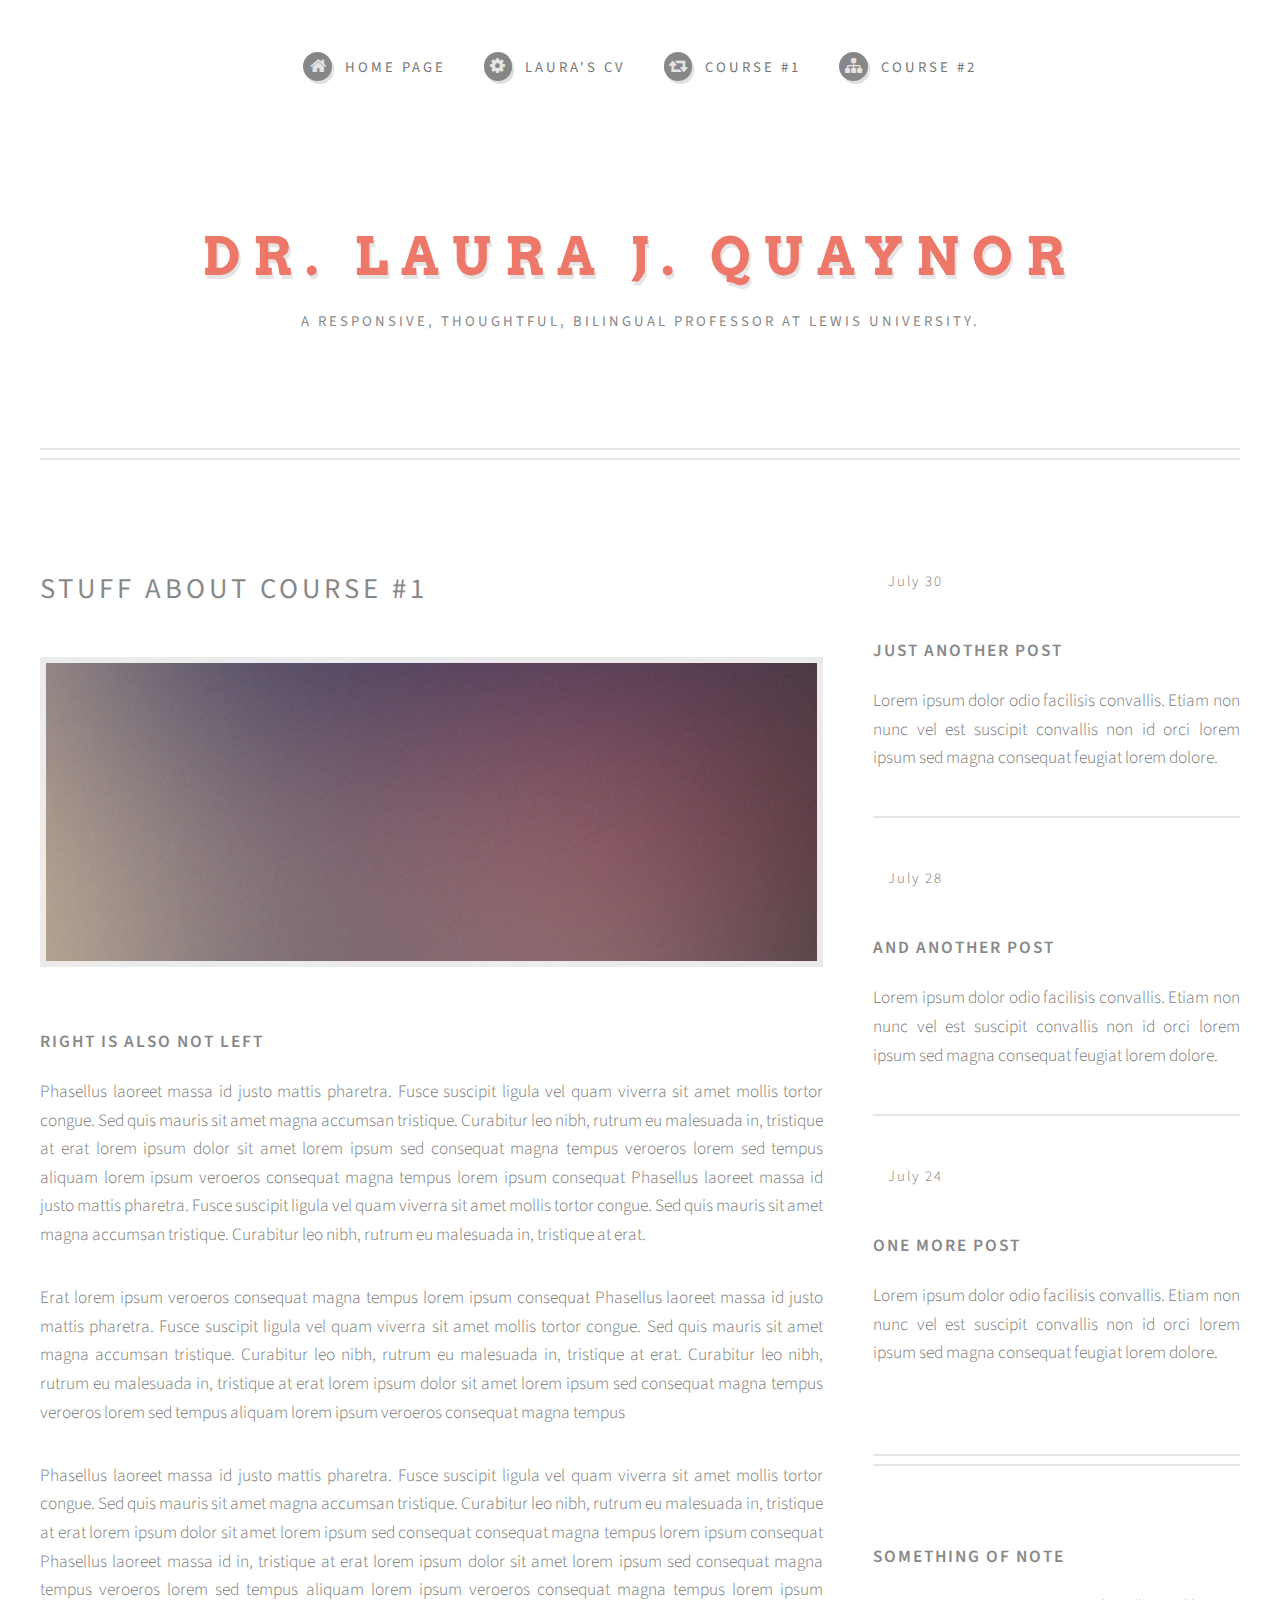
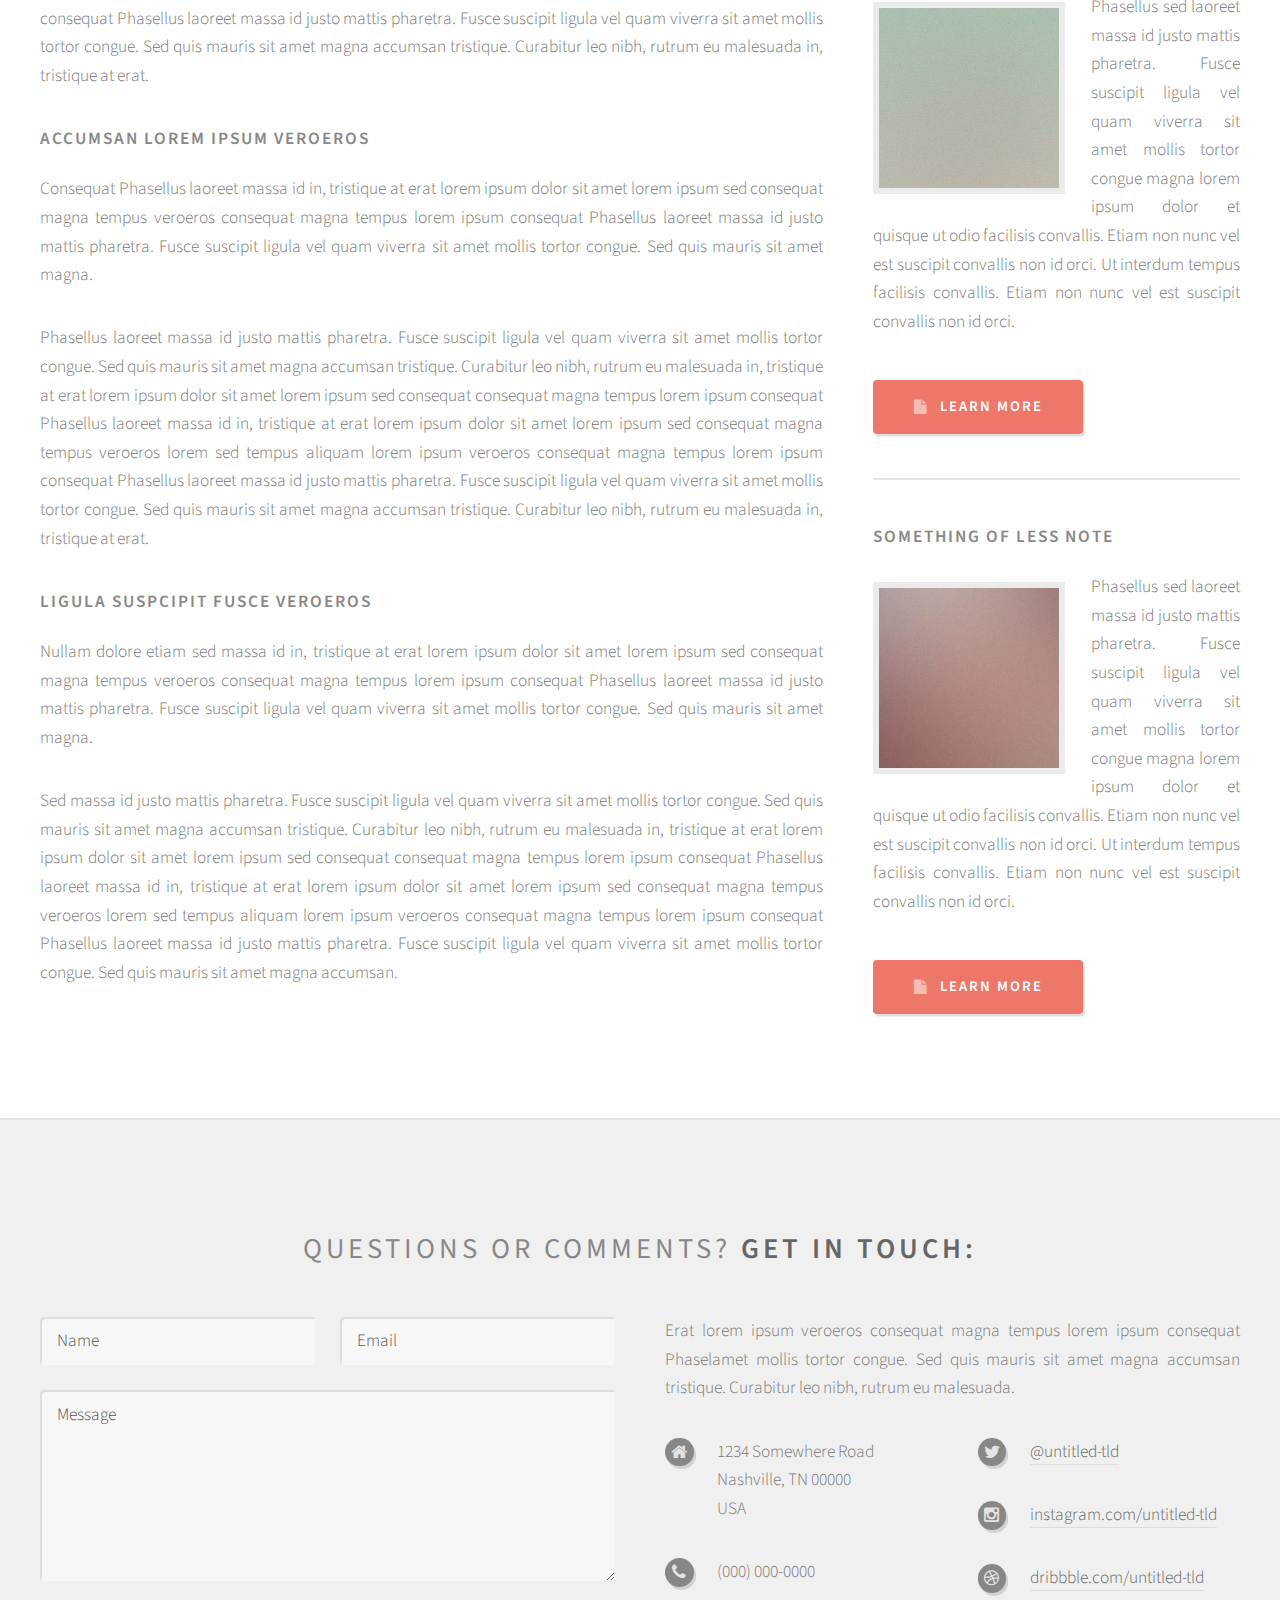
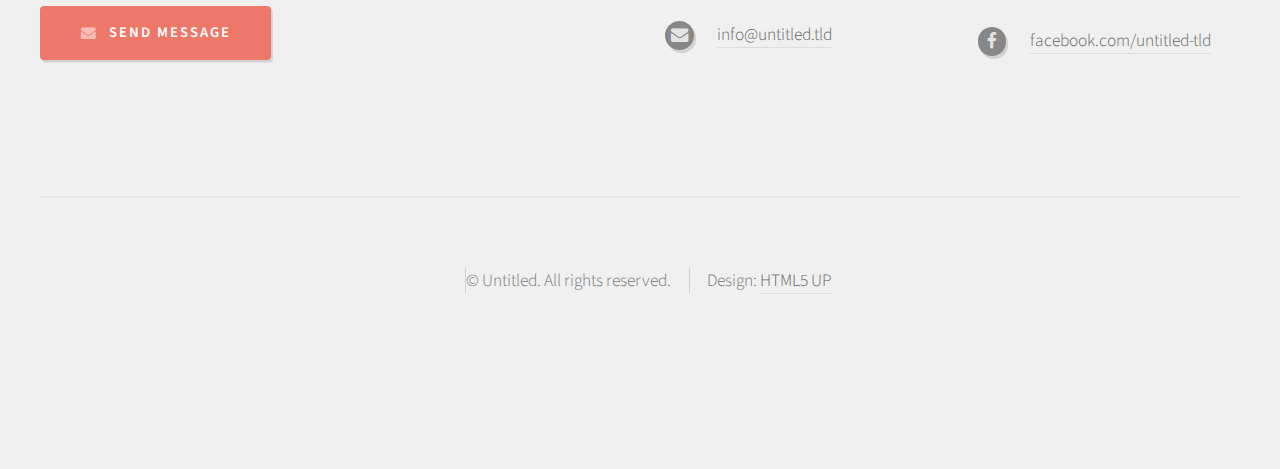
<file: CourseNumberOne.html>
<!DOCTYPE HTML>
<!--
	Dr. Laura Quaynor Course Number One
-->
<html>
	<head>
		<title>Information for Course Number One</title>
		<meta charset="utf-8" />
		<meta name="viewport" content="width=device-width, initial-scale=1" />
		<!--[if lte IE 8]><script src="assets/js/ie/html5shiv.js"></script><![endif]-->
		<link rel="stylesheet" href="assets/css/main.css" />
		<!--[if lte IE 8]><link rel="stylesheet" href="assets/css/ie8.css" /><![endif]-->
	</head>
	<body class="right-sidebar">
		<div id="page-wrapper">

			<!-- Header -->
				<div id="header-wrapper">
					<div id="header" class="container">

						<!-- Logo -->
							<h1 id="logo"><a href="index.html">Dr. Laura J. Quaynor</a></h1>
							<p>A responsive, thoughtful, bilingual professor at Lewis University.</p>						
							
						<!-- Nav -->
							<nav id="nav">
								<ul>									
									<li><a class="icon fa-home" href="index.html"><span>Home Page</span></a></li>
									<li><a class="icon fa-cog" href="CV.html"><span>Laura's CV</span></a></li>
									<li><a class="icon fa-retweet" href="CourseNumberOne.html"><span>Course #1</span></a></li>
									<li><a class="icon fa-sitemap" href="CourseNumberTwo.html"><span>Course #2</span></a></li>
								</ul>
							</nav>
					</div>
				</div>

			<!-- Main -->
				<div id="main-wrapper">
					<div id="main" class="container">
						<div class="row">

							<!-- Content -->
								<div id="content" class="8u 12u(mobile)">

									<!-- Post -->
										<article class="box post">
											<header>
												<h2>Stuff about course #1</h2>
											</header>
											<span class="image featured"><img src="images/pic04.jpg" alt="" /></span>
											<h3>Right is also not left</h3>
											<p>Phasellus laoreet massa id justo mattis pharetra. Fusce suscipit
											ligula vel quam viverra sit amet mollis tortor congue. Sed quis mauris
											sit amet magna accumsan tristique. Curabitur leo nibh, rutrum eu malesuada
											in, tristique at erat lorem ipsum dolor sit amet lorem ipsum sed consequat
											magna tempus veroeros lorem sed tempus aliquam lorem ipsum veroeros
											consequat magna tempus lorem ipsum consequat Phasellus laoreet massa id
											justo mattis pharetra. Fusce suscipit ligula vel quam viverra sit amet
											mollis tortor congue. Sed quis mauris sit amet magna accumsan tristique.
											Curabitur leo nibh, rutrum eu malesuada in, tristique at erat.</p>
											<p>Erat lorem ipsum veroeros consequat magna tempus lorem ipsum consequat
											Phasellus laoreet massa id justo mattis pharetra. Fusce suscipit ligula
											vel quam viverra sit amet mollis tortor congue. Sed quis mauris sit amet
											magna accumsan tristique. Curabitur leo nibh, rutrum eu malesuada in,
											tristique at erat. Curabitur leo nibh, rutrum eu malesuada  in, tristique
											at erat lorem ipsum dolor sit amet lorem ipsum sed consequat magna
											tempus veroeros lorem sed tempus aliquam lorem ipsum veroeros consequat
											magna tempus</p>
											<p>Phasellus laoreet massa id justo mattis pharetra. Fusce suscipit
											ligula vel quam viverra sit amet mollis tortor congue. Sed quis mauris
											sit amet magna accumsan tristique. Curabitur leo nibh, rutrum eu malesuada
											in, tristique at erat lorem ipsum dolor sit amet lorem ipsum sed consequat
											consequat magna tempus lorem ipsum consequat Phasellus laoreet massa id
											in, tristique at erat lorem ipsum dolor sit amet lorem ipsum sed consequat
											magna tempus veroeros lorem sed tempus aliquam lorem ipsum veroeros
											consequat magna tempus lorem ipsum consequat Phasellus laoreet massa id
											justo mattis pharetra. Fusce suscipit ligula vel quam viverra sit amet
											mollis tortor congue. Sed quis mauris sit amet magna accumsan tristique.
											Curabitur leo nibh, rutrum eu malesuada in, tristique at erat.</p>
											<h3>Accumsan lorem ipsum veroeros</h3>
											<p>Consequat Phasellus laoreet massa id in, tristique at erat lorem
											ipsum dolor sit amet lorem ipsum sed consequat magna tempus veroeros
											consequat magna tempus lorem ipsum consequat Phasellus laoreet massa id
											justo mattis pharetra. Fusce suscipit ligula vel quam viverra sit amet
											mollis tortor congue. Sed quis mauris sit amet magna.</p>
											<p>Phasellus laoreet massa id justo mattis pharetra. Fusce suscipit
											ligula vel quam viverra sit amet mollis tortor congue. Sed quis mauris
											sit amet magna accumsan tristique. Curabitur leo nibh, rutrum eu malesuada
											in, tristique at erat lorem ipsum dolor sit amet lorem ipsum sed consequat
											consequat magna tempus lorem ipsum consequat Phasellus laoreet massa id
											in, tristique at erat lorem ipsum dolor sit amet lorem ipsum sed consequat
											magna tempus veroeros lorem sed tempus aliquam lorem ipsum veroeros
											consequat magna tempus lorem ipsum consequat Phasellus laoreet massa id
											justo mattis pharetra. Fusce suscipit ligula vel quam viverra sit amet
											mollis tortor congue. Sed quis mauris sit amet magna accumsan tristique.
											Curabitur leo nibh, rutrum eu malesuada in, tristique at erat.</p>
											<h3>Ligula suspcipit fusce veroeros</h3>
											<p>Nullam dolore etiam sed massa id in, tristique at erat lorem
											ipsum dolor sit amet lorem ipsum sed consequat magna tempus veroeros
											consequat magna tempus lorem ipsum consequat Phasellus laoreet massa id
											justo mattis pharetra. Fusce suscipit ligula vel quam viverra sit amet
											mollis tortor congue. Sed quis mauris sit amet magna.</p>
											<p>Sed massa id justo mattis pharetra. Fusce suscipit
											ligula vel quam viverra sit amet mollis tortor congue. Sed quis mauris
											sit amet magna accumsan tristique. Curabitur leo nibh, rutrum eu malesuada
											in, tristique at erat lorem ipsum dolor sit amet lorem ipsum sed consequat
											consequat magna tempus lorem ipsum consequat Phasellus laoreet massa id
											in, tristique at erat lorem ipsum dolor sit amet lorem ipsum sed consequat
											magna tempus veroeros lorem sed tempus aliquam lorem ipsum veroeros
											consequat magna tempus lorem ipsum consequat Phasellus laoreet massa id
											justo mattis pharetra. Fusce suscipit ligula vel quam viverra sit amet
											mollis tortor congue. Sed quis mauris sit amet magna accumsan.</p>
										</article>

								</div>

							<!-- Sidebar -->
								<div id="sidebar" class="4u 12u(mobile)">

									<!-- Excerpts -->
										<section>
											<ul class="divided">
												<li>

													<!-- Excerpt -->
														<article class="box excerpt">
															<header>
																<span class="date">July 30</span>
																<h3><a href="#">Just another post</a></h3>
															</header>
															<p>Lorem ipsum dolor odio facilisis convallis. Etiam non nunc vel est
															suscipit convallis non id orci lorem ipsum sed magna consequat feugiat lorem dolore.</p>
														</article>

												</li>
												<li>

													<!-- Excerpt -->
														<article class="box excerpt">
															<header>
																<span class="date">July 28</span>
																<h3><a href="#">And another post</a></h3>
															</header>
															<p>Lorem ipsum dolor odio facilisis convallis. Etiam non nunc vel est
															suscipit convallis non id orci lorem ipsum sed magna consequat feugiat lorem dolore.</p>
														</article>

												</li>
												<li>

													<!-- Excerpt -->
														<article class="box excerpt">
															<header>
																<span class="date">July 24</span>
																<h3><a href="#">One more post</a></h3>
															</header>
															<p>Lorem ipsum dolor odio facilisis convallis. Etiam non nunc vel est
															suscipit convallis non id orci lorem ipsum sed magna consequat feugiat lorem dolore.</p>
														</article>

												</li>
											</ul>
										</section>

									<!-- Highlights -->
										<section>
											<ul class="divided">
												<li>

													<!-- Highlight -->
														<article class="box highlight">
															<header>
																<h3><a href="#">Something of note</a></h3>
															</header>
															<a href="#" class="image left"><img src="images/pic06.jpg" alt="" /></a>
															<p>Phasellus  sed laoreet massa id justo mattis pharetra. Fusce suscipit ligula vel quam
															viverra sit amet mollis tortor congue magna lorem ipsum dolor et quisque ut odio facilisis
															convallis. Etiam non nunc vel est suscipit convallis non id orci. Ut interdum tempus
															facilisis convallis. Etiam non nunc vel est suscipit convallis non id orci.</p>
															<ul class="actions">
																<li><a href="#" class="button icon fa-file">Learn More</a></li>
															</ul>
														</article>

												</li>
												<li>

													<!-- Highlight -->
														<article class="box highlight">
															<header>
																<h3><a href="#">Something of less note</a></h3>
															</header>
															<a href="#" class="image left"><img src="images/pic07.jpg" alt="" /></a>
															<p>Phasellus  sed laoreet massa id justo mattis pharetra. Fusce suscipit ligula vel quam
															viverra sit amet mollis tortor congue magna lorem ipsum dolor et quisque ut odio facilisis
															convallis. Etiam non nunc vel est suscipit convallis non id orci. Ut interdum tempus
															facilisis convallis. Etiam non nunc vel est suscipit convallis non id orci.</p>
															<ul class="actions">
																<li><a href="#" class="button icon fa-file">Learn More</a></li>
															</ul>
														</article>

												</li>
											</ul>
										</section>

								</div>

						</div>
					</div>
				</div>

			<!-- Footer -->
				<div id="footer-wrapper">
					<div id="footer" class="container">
						<header>
							<h2>Questions or comments? <strong>Get in touch:</strong></h2>
						</header>
						<div class="row">
							<div class="6u 12u(mobile)">
								<section>
									<form method="post" action="#">
										<div class="row 50%">
											<div class="6u 12u(mobile)">
												<input name="name" placeholder="Name" type="text" />
											</div>
											<div class="6u 12u(mobile)">
												<input name="email" placeholder="Email" type="text" />
											</div>
										</div>
										<div class="row 50%">
											<div class="12u">
												<textarea name="message" placeholder="Message"></textarea>
											</div>
										</div>
										<div class="row 50%">
											<div class="12u">
												<a href="#" class="form-button-submit button icon fa-envelope">Send Message</a>
											</div>
										</div>
									</form>
								</section>
							</div>
							<div class="6u 12u(mobile)">
								<section>
									<p>Erat lorem ipsum veroeros consequat magna tempus lorem ipsum consequat Phaselamet
									mollis tortor congue. Sed quis mauris sit amet magna accumsan tristique. Curabitur
									leo nibh, rutrum eu malesuada.</p>
									<div class="row">
										<div class="6u 12u(mobile)">
											<ul class="icons">
												<li class="icon fa-home">
													1234 Somewhere Road<br />
													Nashville, TN 00000<br />
													USA
												</li>
												<li class="icon fa-phone">
													(000) 000-0000
												</li>
												<li class="icon fa-envelope">
													<a href="#">info@untitled.tld</a>
												</li>
											</ul>
										</div>
										<div class="6u 12u(mobile)">
											<ul class="icons">
												<li class="icon fa-twitter">
													<a href="#">@untitled-tld</a>
												</li>
												<li class="icon fa-instagram">
													<a href="#">instagram.com/untitled-tld</a>
												</li>
												<li class="icon fa-dribbble">
													<a href="#">dribbble.com/untitled-tld</a>
												</li>
												<li class="icon fa-facebook">
													<a href="#">facebook.com/untitled-tld</a>
												</li>
											</ul>
										</div>
									</div>
								</section>
							</div>
						</div>
					</div>
					<div id="copyright" class="container">
						<ul class="links">
							<li>&copy; Untitled. All rights reserved.</li><li>Design: <a href="http://html5up.net">HTML5 UP</a></li>
						</ul>
					</div>
				</div>

		</div>

		<!-- Scripts -->
			<script src="assets/js/jquery.min.js"></script>
			<script src="assets/js/jquery.dropotron.min.js"></script>
			<script src="assets/js/skel.min.js"></script>
			<script src="assets/js/skel-viewport.min.js"></script>
			<script src="assets/js/util.js"></script>
			<!--[if lte IE 8]><script src="assets/js/ie/respond.min.js"></script><![endif]-->
			<script src="assets/js/main.js"></script>

	</body>
</html>
</file>
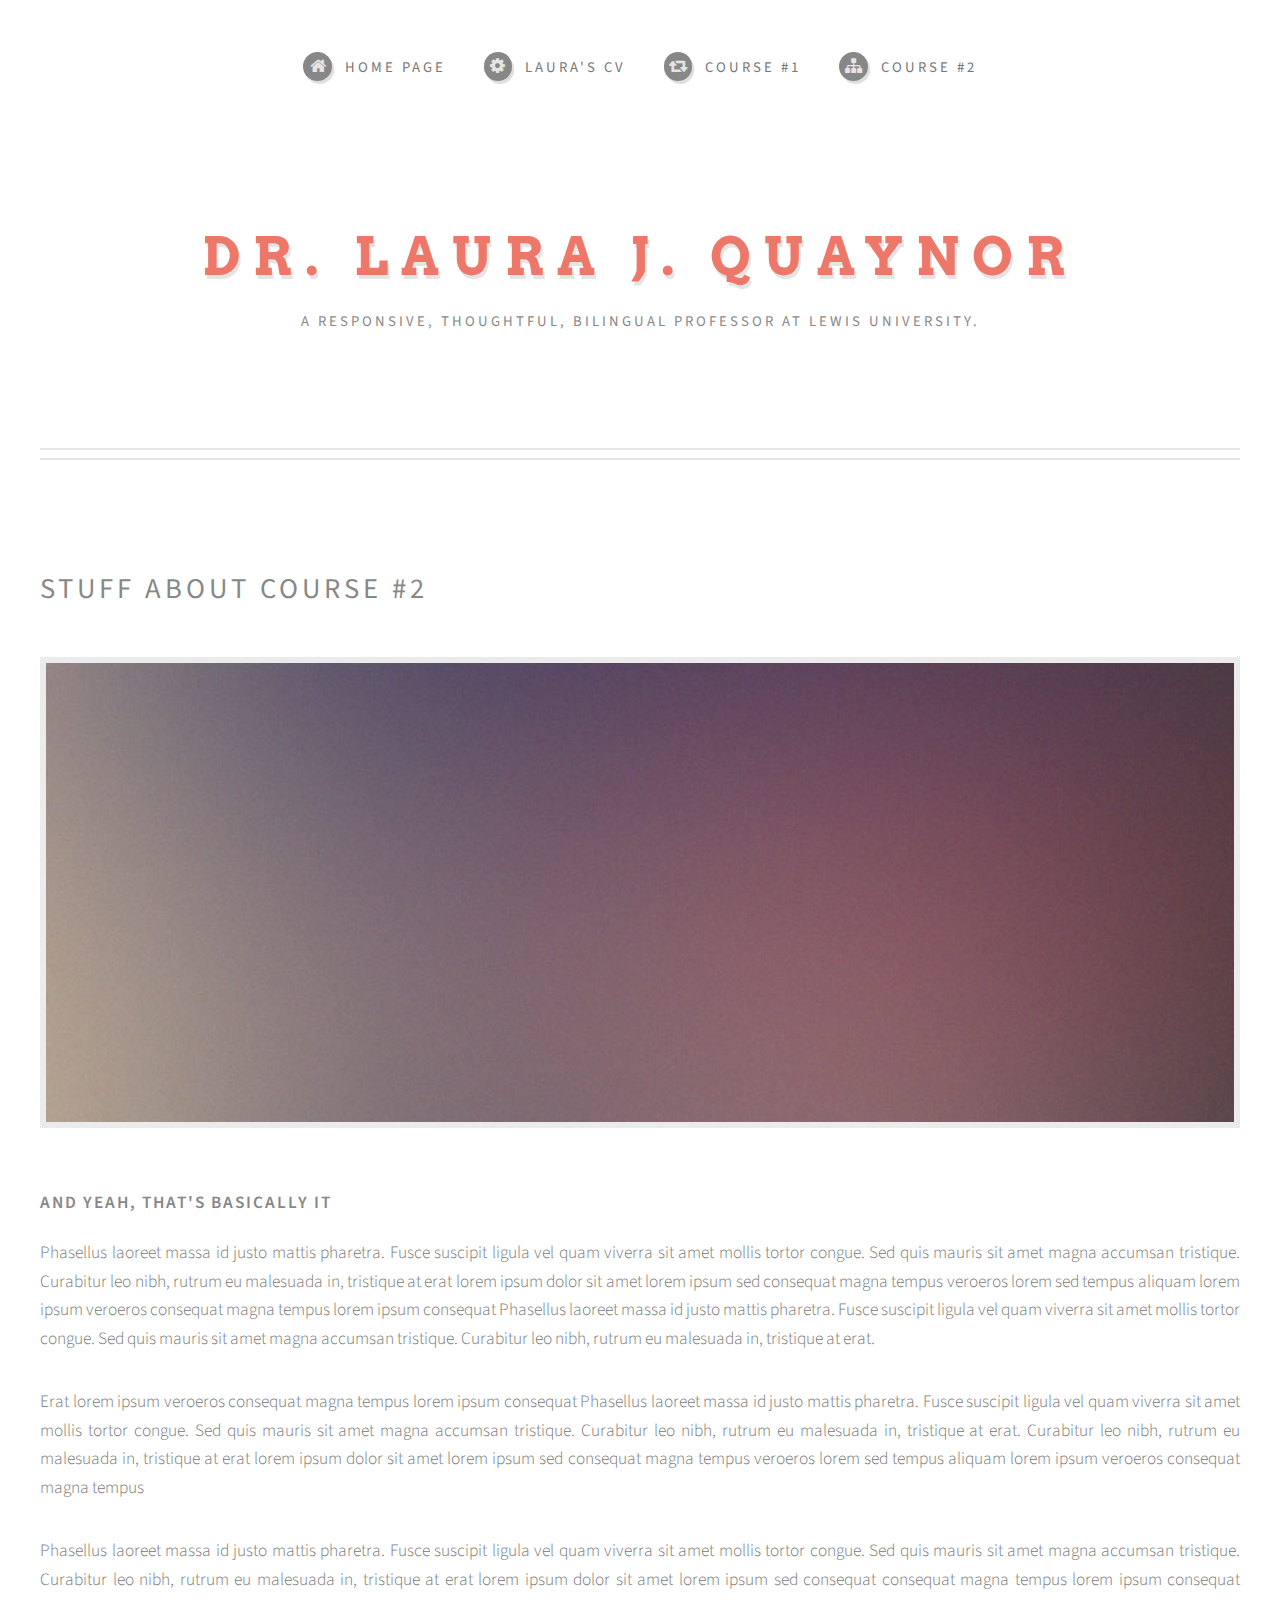
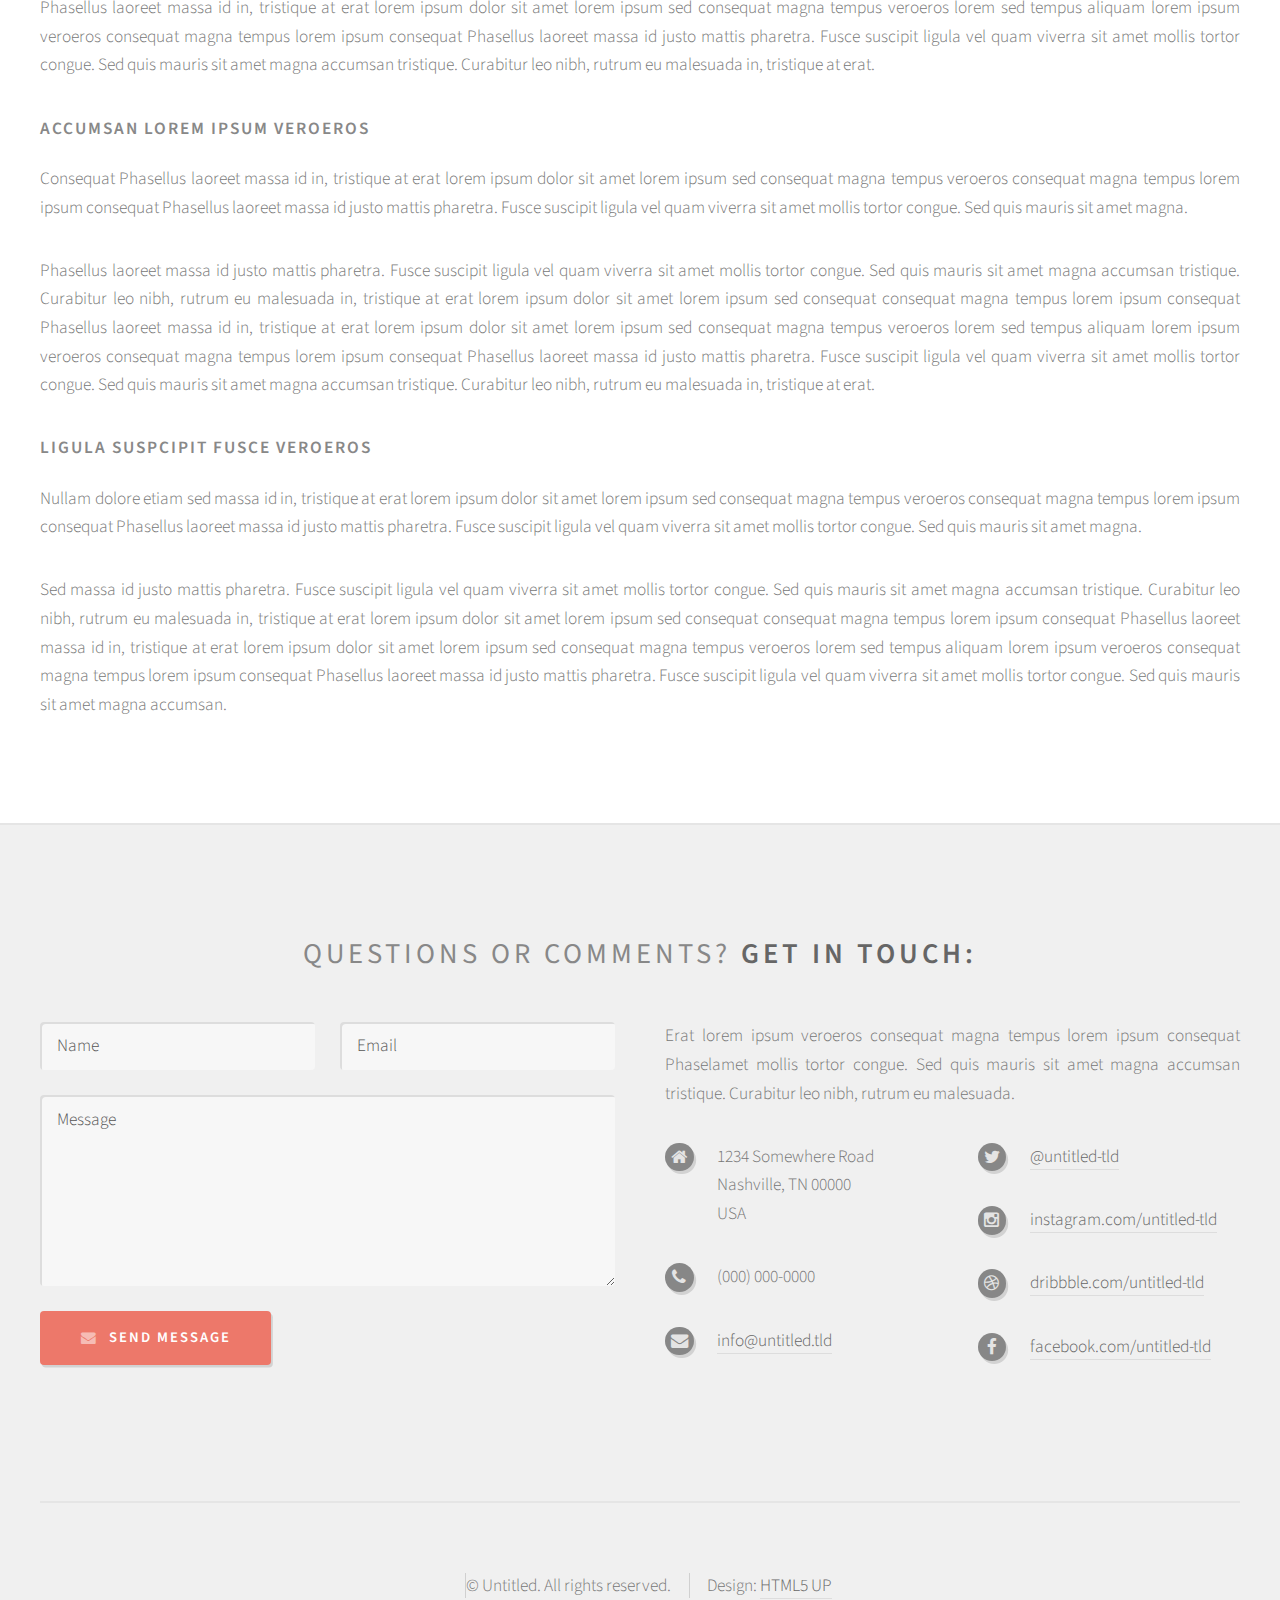
<file: CourseNumberTwo.html>
<!DOCTYPE HTML>
<!--
	Dr. Laura Quaynor Course Number Two
-->
<html>
	<head>
		<title>Information for Course Number Two</title>
		<meta charset="utf-8" />
		<meta name="viewport" content="width=device-width, initial-scale=1" />
		<!--[if lte IE 8]><script src="assets/js/ie/html5shiv.js"></script><![endif]-->
		<link rel="stylesheet" href="assets/css/main.css" />
		<!--[if lte IE 8]><link rel="stylesheet" href="assets/css/ie8.css" /><![endif]-->
	</head>
	<body class="no-sidebar">
		<div id="page-wrapper">

			<!-- Header -->
				<div id="header-wrapper">
					<div id="header" class="container">

						<!-- Logo -->
							<h1 id="logo"><a href="index.html">Dr. Laura J. Quaynor</a></h1>
							<p>A responsive, thoughtful, bilingual professor at Lewis University.</p>						
							
						<!-- Nav -->
							<nav id="nav">
								<ul>									
									<li><a class="icon fa-home" href="index.html"><span>Home Page</span></a></li>
									<li><a class="icon fa-cog" href="CV.html"><span>Laura's CV</span></a></li>
									<li><a class="icon fa-retweet" href="CourseNumberOne.html"><span>Course #1</span></a></li>
									<li><a class="icon fa-sitemap" href="CourseNumberTwo.html"><span>Course #2</span></a></li>
								</ul>
							</nav>
					</div>
				</div>

			<!-- Main -->
				<div id="main-wrapper">
					<div id="main" class="container">
						<div id="content">

							<!-- Post -->
								<article class="box post">
									<header>
										<h2>Stuff about Course #2</h2>
									</header>
									<span class="image featured"><img src="images/pic04.jpg" alt="" /></span>
									<h3>And yeah, that's basically it</h3>
									<p>Phasellus laoreet massa id justo mattis pharetra. Fusce suscipit
									ligula vel quam viverra sit amet mollis tortor congue. Sed quis mauris
									sit amet magna accumsan tristique. Curabitur leo nibh, rutrum eu malesuada
									in, tristique at erat lorem ipsum dolor sit amet lorem ipsum sed consequat
									magna tempus veroeros lorem sed tempus aliquam lorem ipsum veroeros
									consequat magna tempus lorem ipsum consequat Phasellus laoreet massa id
									justo mattis pharetra. Fusce suscipit ligula vel quam viverra sit amet
									mollis tortor congue. Sed quis mauris sit amet magna accumsan tristique.
									Curabitur leo nibh, rutrum eu malesuada in, tristique at erat.</p>
									<p>Erat lorem ipsum veroeros consequat magna tempus lorem ipsum consequat
									Phasellus laoreet massa id justo mattis pharetra. Fusce suscipit ligula
									vel quam viverra sit amet mollis tortor congue. Sed quis mauris sit amet
									magna accumsan tristique. Curabitur leo nibh, rutrum eu malesuada in,
									tristique at erat. Curabitur leo nibh, rutrum eu malesuada  in, tristique
									at erat lorem ipsum dolor sit amet lorem ipsum sed consequat magna
									tempus veroeros lorem sed tempus aliquam lorem ipsum veroeros consequat
									magna tempus</p>
									<p>Phasellus laoreet massa id justo mattis pharetra. Fusce suscipit
									ligula vel quam viverra sit amet mollis tortor congue. Sed quis mauris
									sit amet magna accumsan tristique. Curabitur leo nibh, rutrum eu malesuada
									in, tristique at erat lorem ipsum dolor sit amet lorem ipsum sed consequat
									consequat magna tempus lorem ipsum consequat Phasellus laoreet massa id
									in, tristique at erat lorem ipsum dolor sit amet lorem ipsum sed consequat
									magna tempus veroeros lorem sed tempus aliquam lorem ipsum veroeros
									consequat magna tempus lorem ipsum consequat Phasellus laoreet massa id
									justo mattis pharetra. Fusce suscipit ligula vel quam viverra sit amet
									mollis tortor congue. Sed quis mauris sit amet magna accumsan tristique.
									Curabitur leo nibh, rutrum eu malesuada in, tristique at erat.</p>
									<h3>Accumsan lorem ipsum veroeros</h3>
									<p>Consequat Phasellus laoreet massa id in, tristique at erat lorem
									ipsum dolor sit amet lorem ipsum sed consequat magna tempus veroeros
									consequat magna tempus lorem ipsum consequat Phasellus laoreet massa id
									justo mattis pharetra. Fusce suscipit ligula vel quam viverra sit amet
									mollis tortor congue. Sed quis mauris sit amet magna.</p>
									<p>Phasellus laoreet massa id justo mattis pharetra. Fusce suscipit
									ligula vel quam viverra sit amet mollis tortor congue. Sed quis mauris
									sit amet magna accumsan tristique. Curabitur leo nibh, rutrum eu malesuada
									in, tristique at erat lorem ipsum dolor sit amet lorem ipsum sed consequat
									consequat magna tempus lorem ipsum consequat Phasellus laoreet massa id
									in, tristique at erat lorem ipsum dolor sit amet lorem ipsum sed consequat
									magna tempus veroeros lorem sed tempus aliquam lorem ipsum veroeros
									consequat magna tempus lorem ipsum consequat Phasellus laoreet massa id
									justo mattis pharetra. Fusce suscipit ligula vel quam viverra sit amet
									mollis tortor congue. Sed quis mauris sit amet magna accumsan tristique.
									Curabitur leo nibh, rutrum eu malesuada in, tristique at erat.</p>
									<h3>Ligula suspcipit fusce veroeros</h3>
									<p>Nullam dolore etiam sed massa id in, tristique at erat lorem
									ipsum dolor sit amet lorem ipsum sed consequat magna tempus veroeros
									consequat magna tempus lorem ipsum consequat Phasellus laoreet massa id
									justo mattis pharetra. Fusce suscipit ligula vel quam viverra sit amet
									mollis tortor congue. Sed quis mauris sit amet magna.</p>
									<p>Sed massa id justo mattis pharetra. Fusce suscipit
									ligula vel quam viverra sit amet mollis tortor congue. Sed quis mauris
									sit amet magna accumsan tristique. Curabitur leo nibh, rutrum eu malesuada
									in, tristique at erat lorem ipsum dolor sit amet lorem ipsum sed consequat
									consequat magna tempus lorem ipsum consequat Phasellus laoreet massa id
									in, tristique at erat lorem ipsum dolor sit amet lorem ipsum sed consequat
									magna tempus veroeros lorem sed tempus aliquam lorem ipsum veroeros
									consequat magna tempus lorem ipsum consequat Phasellus laoreet massa id
									justo mattis pharetra. Fusce suscipit ligula vel quam viverra sit amet
									mollis tortor congue. Sed quis mauris sit amet magna accumsan.</p>
								</article>

						</div>
					</div>
				</div>

			<!-- Footer -->
				<div id="footer-wrapper">
					<div id="footer" class="container">
						<header>
							<h2>Questions or comments? <strong>Get in touch:</strong></h2>
						</header>
						<div class="row">
							<div class="6u 12u(mobile)">
								<section>
									<form method="post" action="#">
										<div class="row 50%">
											<div class="6u 12u(mobile)">
												<input name="name" placeholder="Name" type="text" />
											</div>
											<div class="6u 12u(mobile)">
												<input name="email" placeholder="Email" type="text" />
											</div>
										</div>
										<div class="row 50%">
											<div class="12u">
												<textarea name="message" placeholder="Message"></textarea>
											</div>
										</div>
										<div class="row 50%">
											<div class="12u">
												<a href="#" class="form-button-submit button icon fa-envelope">Send Message</a>
											</div>
										</div>
									</form>
								</section>
							</div>
							<div class="6u 12u(mobile)">
								<section>
									<p>Erat lorem ipsum veroeros consequat magna tempus lorem ipsum consequat Phaselamet
									mollis tortor congue. Sed quis mauris sit amet magna accumsan tristique. Curabitur
									leo nibh, rutrum eu malesuada.</p>
									<div class="row">
										<div class="6u 12u(mobile)">
											<ul class="icons">
												<li class="icon fa-home">
													1234 Somewhere Road<br />
													Nashville, TN 00000<br />
													USA
												</li>
												<li class="icon fa-phone">
													(000) 000-0000
												</li>
												<li class="icon fa-envelope">
													<a href="#">info@untitled.tld</a>
												</li>
											</ul>
										</div>
										<div class="6u 12u(mobile)">
											<ul class="icons">
												<li class="icon fa-twitter">
													<a href="#">@untitled-tld</a>
												</li>
												<li class="icon fa-instagram">
													<a href="#">instagram.com/untitled-tld</a>
												</li>
												<li class="icon fa-dribbble">
													<a href="#">dribbble.com/untitled-tld</a>
												</li>
												<li class="icon fa-facebook">
													<a href="#">facebook.com/untitled-tld</a>
												</li>
											</ul>
										</div>
									</div>
								</section>
							</div>
						</div>
					</div>
					<div id="copyright" class="container">
						<ul class="links">
							<li>&copy; Untitled. All rights reserved.</li><li>Design: <a href="http://html5up.net">HTML5 UP</a></li>
						</ul>
					</div>
				</div>

		</div>

		<!-- Scripts -->
			<script src="assets/js/jquery.min.js"></script>
			<script src="assets/js/jquery.dropotron.min.js"></script>
			<script src="assets/js/skel.min.js"></script>
			<script src="assets/js/skel-viewport.min.js"></script>
			<script src="assets/js/util.js"></script>
			<!--[if lte IE 8]><script src="assets/js/ie/respond.min.js"></script><![endif]-->
			<script src="assets/js/main.js"></script>

	</body>
</html>
</file>
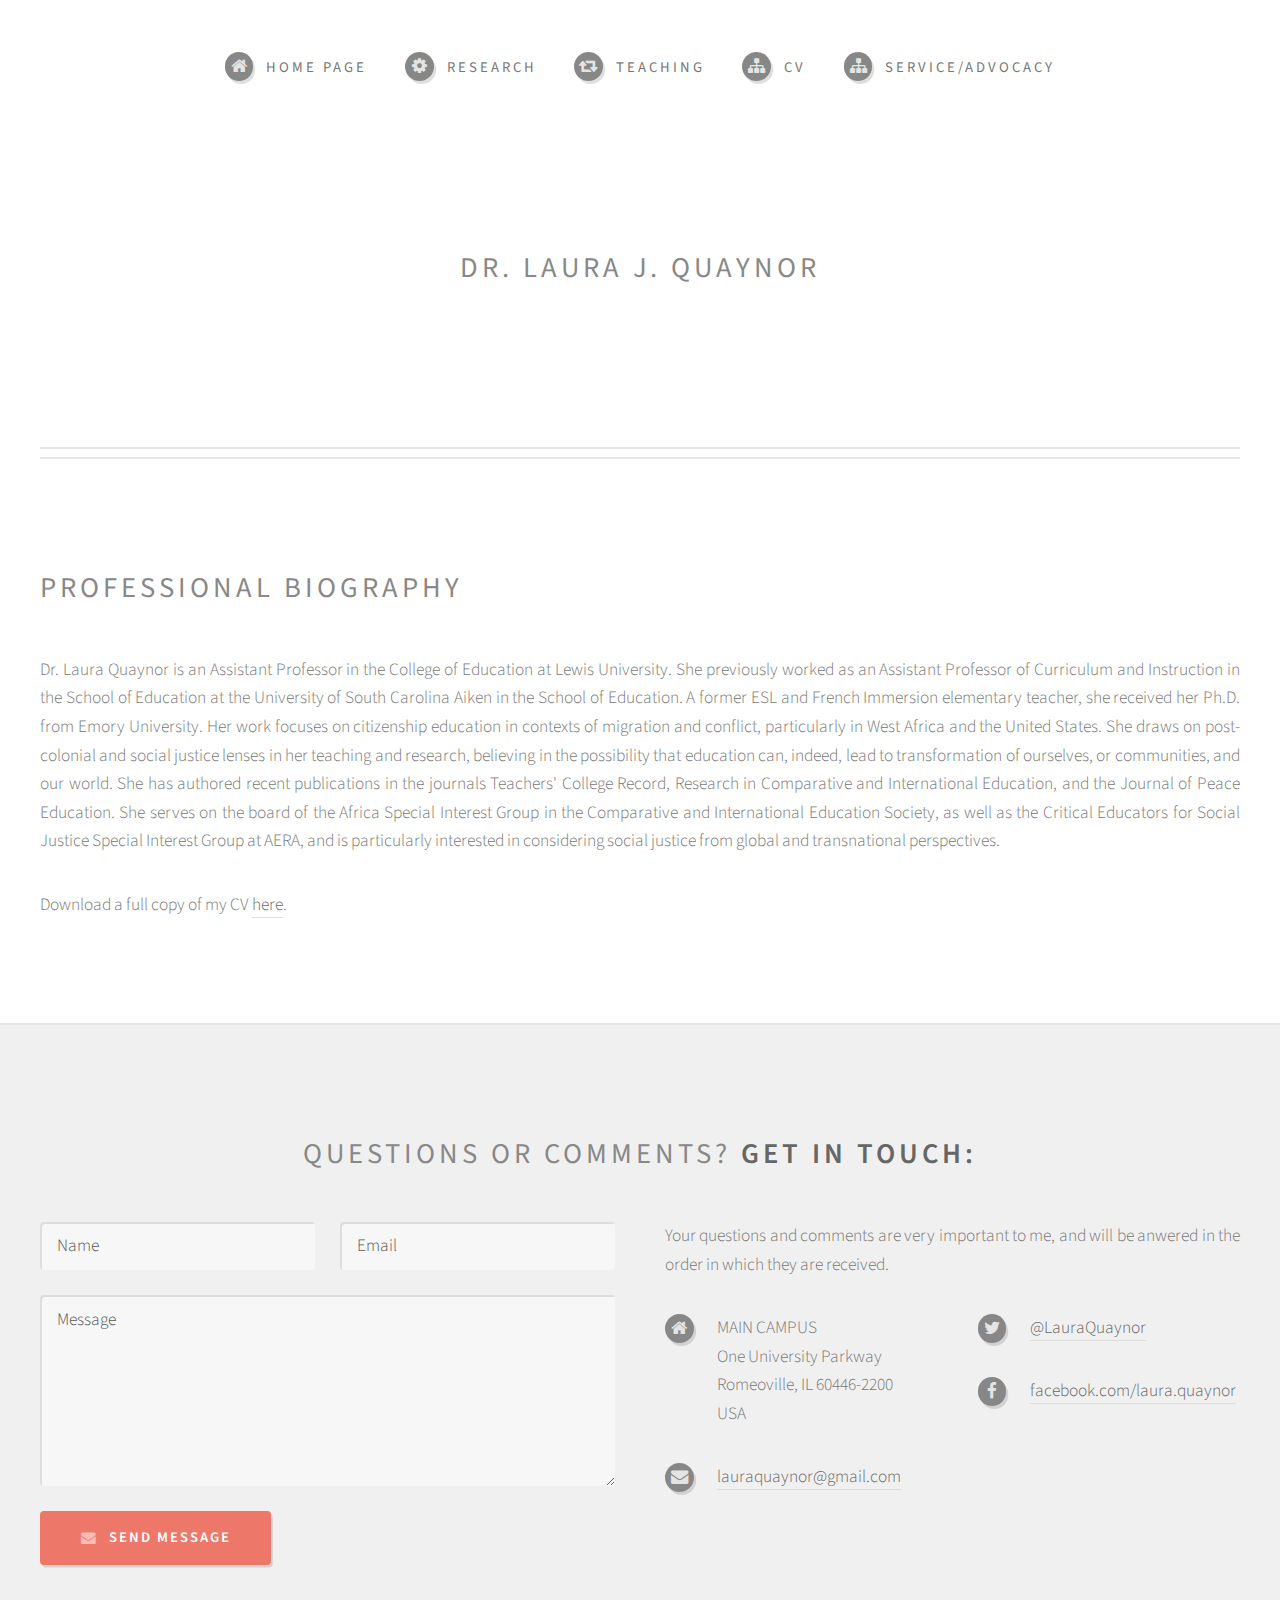
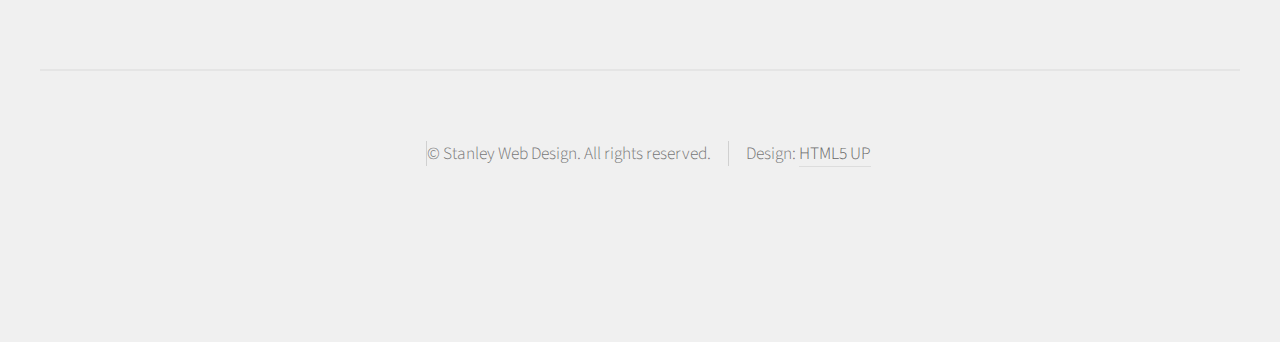
<file: CV.html>
<!DOCTYPE HTML>
<!--
	CV
-->
<html>
	<head>
		<title>CV</title>
		<meta charset="utf-8" />
		<meta name="viewport" content="width=device-width, initial-scale=1" />
		<!--[if lte IE 8]><script src="assets/js/ie/html5shiv.js"></script><![endif]-->
		<link rel="stylesheet" href="assets/css/main.css" />
		<!--[if lte IE 8]><link rel="stylesheet" href="assets/css/ie8.css" /><![endif]-->
	</head>
	<body class="no-sidebar">
		<div id="page-wrapper">

			<!-- Header -->
				<div id="header-wrapper">
					<div id="header" class="container">

						<!-- Logo -->
							<h2 id="logo"><a href="index.html">Dr. Laura J. Quaynor</a></h2>
							
							
						<!-- Nav -->
							<nav id="nav">
								<ul>									
									<li><a class="icon fa-home" href="index.html"><span>Home Page</span></a></li>
									<li><a class="icon fa-cog" href="Research.html"><span>Research</span></a></li>
									<li><a class="icon fa-retweet" href="Teaching.html"><span>Teaching</span></a></li>
									<li><a class="icon fa-sitemap" href="CV.html"><span>CV</span></a></li>
									<li><a class="icon fa-sitemap" href="ServiceAdvocacy.html"><span>Service/Advocacy</span></a></li>
								</ul>
							</nav>
					</div>
				</div>

			<!-- Main -->
				<div id="main-wrapper">
					<div id="main" class="container">
						<div id="content">

							<!-- Post -->
								<article class="box post">
									<header>
										<h2>Professional Biography</h2>
									</header>
																		
									<p>Dr. Laura Quaynor is an Assistant Professor in the College of Education 
									at Lewis University. She previously worked as an Assistant Professor of 
									Curriculum and Instruction in the School of Education at the University 
									of South Carolina Aiken in the School of Education.  A former ESL and 
									French Immersion elementary teacher, she received her Ph.D. from Emory University. 
									Her work focuses on citizenship education in contexts of migration and conflict, 
									particularly in West Africa and the United States.  She draws on post-colonial 
									and social justice lenses in her teaching and research, believing in the 
									possibility that education can, indeed, lead to transformation of ourselves, 
									or communities, and our world.  She has authored recent publications in the 
									journals Teachers' College Record, Research in Comparative and International 
									Education, and the Journal of Peace Education.  She serves on the board of the 
									Africa Special Interest Group in the Comparative and International Education Society, 
									as well as the Critical Educators for Social Justice Special Interest Group at AERA, 
									and is particularly interested in considering social justice from global and 
									transnational perspectives.</p>
									<p>Download a full copy of my CV <a href="https://drive.google.com/open?id=0BzcazMD6IV8iYjctaEZPVm0tWEhWUHZEMGJOUnV1VklHYWpv">here</a>. </p>									
								</article>

						</div>
					</div>
				</div>

			<!-- Footer -->
				<div id="footer-wrapper">
					<div id="footer" class="container">
						<header>
							<h2>Questions or comments? <strong>Get in touch:</strong></h2>
						</header>
						<div class="row">
							<div class="6u 12u(mobile)">
								<section>
									<form method="post" action="#">
										<div class="row 50%">
											<div class="6u 12u(mobile)">
												<input name="name" placeholder="Name" type="text" />
											</div>
											<div class="6u 12u(mobile)">
												<input name="email" placeholder="Email" type="text" />
											</div>
										</div>
										<div class="row 50%">
											<div class="12u">
												<textarea name="message" placeholder="Message"></textarea>
											</div>
										</div>
										<div class="row 50%">
											<div class="12u">
												<a href="#" class="form-button-submit button icon fa-envelope">Send Message</a>
											</div>
										</div>
									</form>
								</section>
							</div>
							<div class="6u 12u(mobile)">
								<section>
									<p>Your questions and comments are very important to me, and will be anwered in the order
									in which they are received.</p>
									<div class="row">
										<div class="6u 12u(mobile)">
											<ul class="icons">
												<li class="icon fa-home">
													MAIN CAMPUS <br />
													One University Parkway
													Romeoville, IL 60446-2200<br />													
													USA
												</li>
								<!--		    	<li class="icon fa-phone">
													(815) 838-0500
												</li> -->
												<li class="icon fa-envelope">
													<a href="#">lauraquaynor@gmail.com</a>
												</li>
											</ul>
										</div>
										<div class="6u 12u(mobile)">
											<ul class="icons">
												<li class="icon fa-twitter">
													<a href="#">@LauraQuaynor</a>
												</li>
								<!--				<li class="icon fa-instagram">
													<a href="#">instagram.com/untitled-tld</a>
												</li> -->
												<li class="icon fa-facebook">
													<a href="#">facebook.com/laura.quaynor</a>
												</li>
											</ul>
										</div>
									</div>
								</section>
							</div>
						</div>
					</div>
					<div id="copyright" class="container">
						<ul class="links">
							<li>&copy; Stanley Web Design. All rights reserved.</li><li>Design: <a href="http://html5up.net">HTML5 UP</a></li>
						</ul>
					</div>
				</div>
		</div>

		<!-- Scripts -->
			<script src="assets/js/jquery.min.js"></script>
			<script src="assets/js/jquery.dropotron.min.js"></script>
			<script src="assets/js/skel.min.js"></script>
			<script src="assets/js/skel-viewport.min.js"></script>
			<script src="assets/js/util.js"></script>
			<!--[if lte IE 8]><script src="assets/js/ie/respond.min.js"></script><![endif]-->
			<script src="assets/js/main.js"></script>

	</body>
</html>
</file>
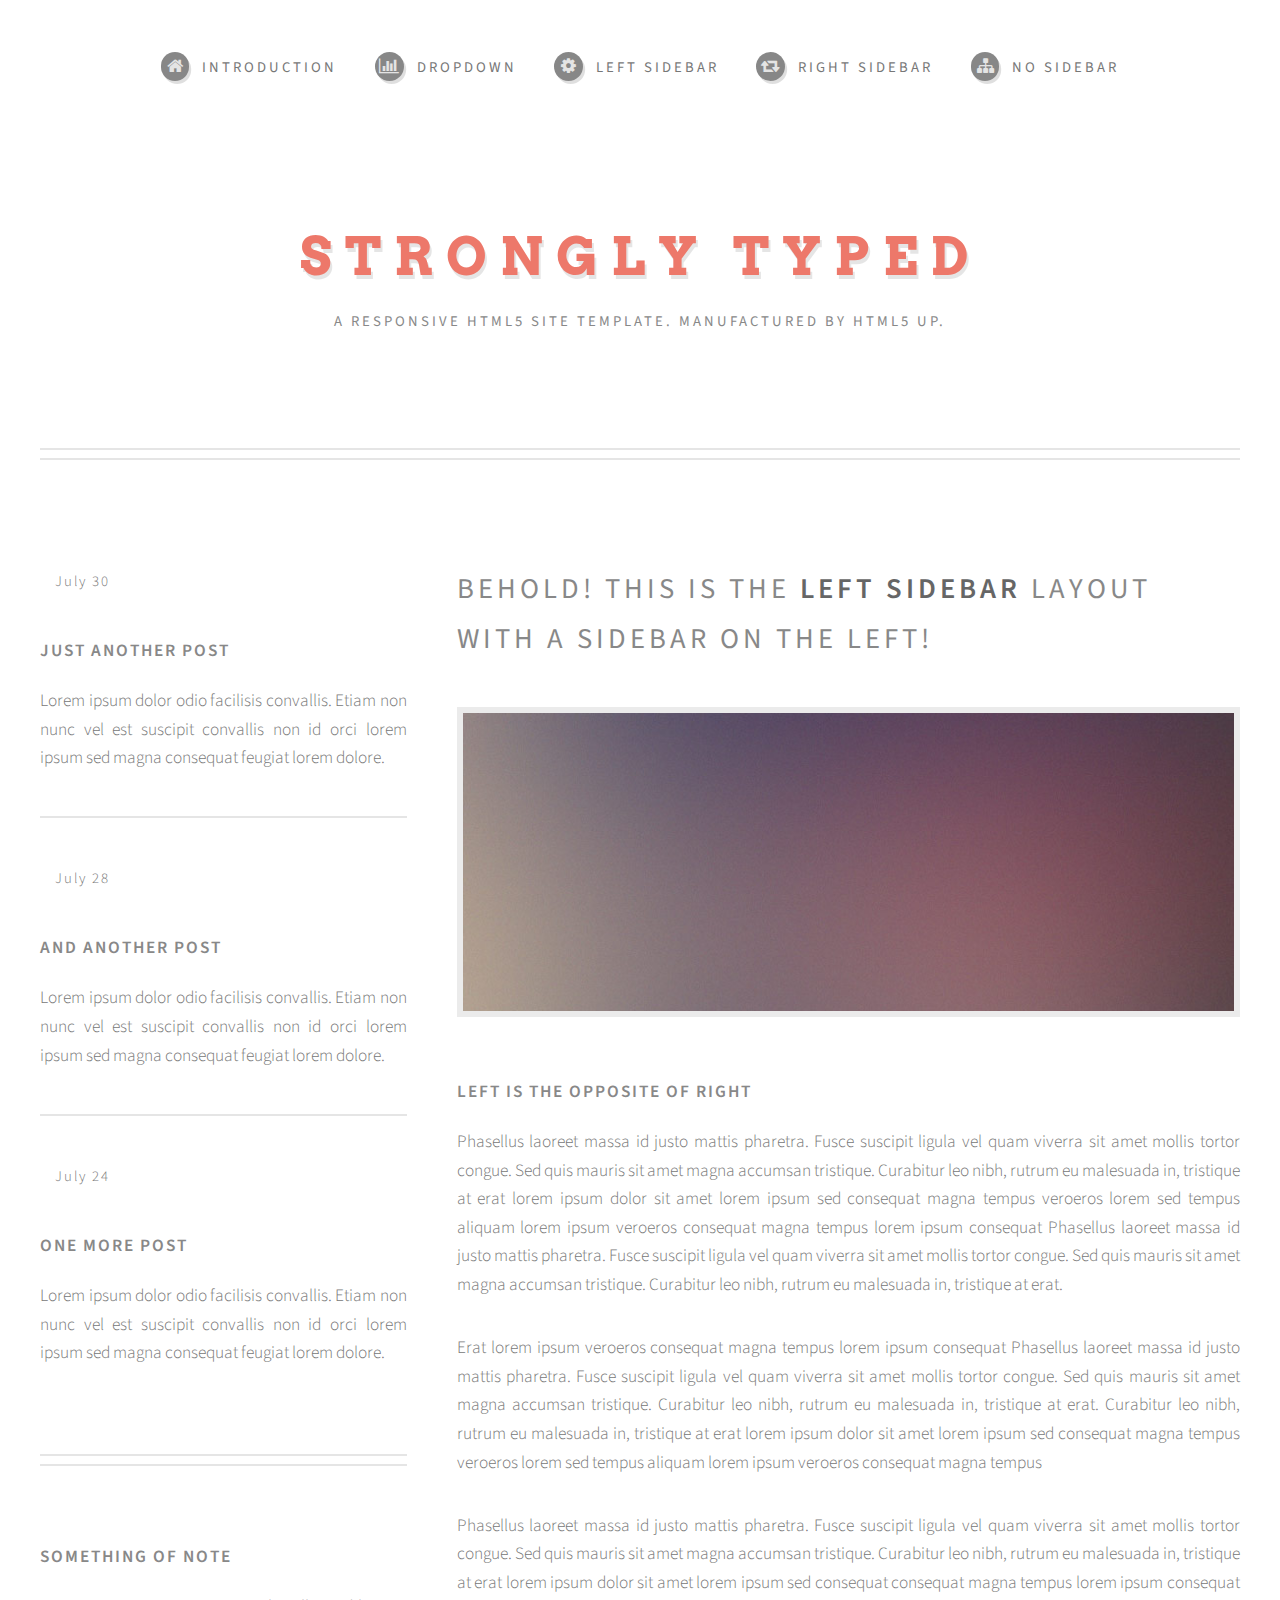
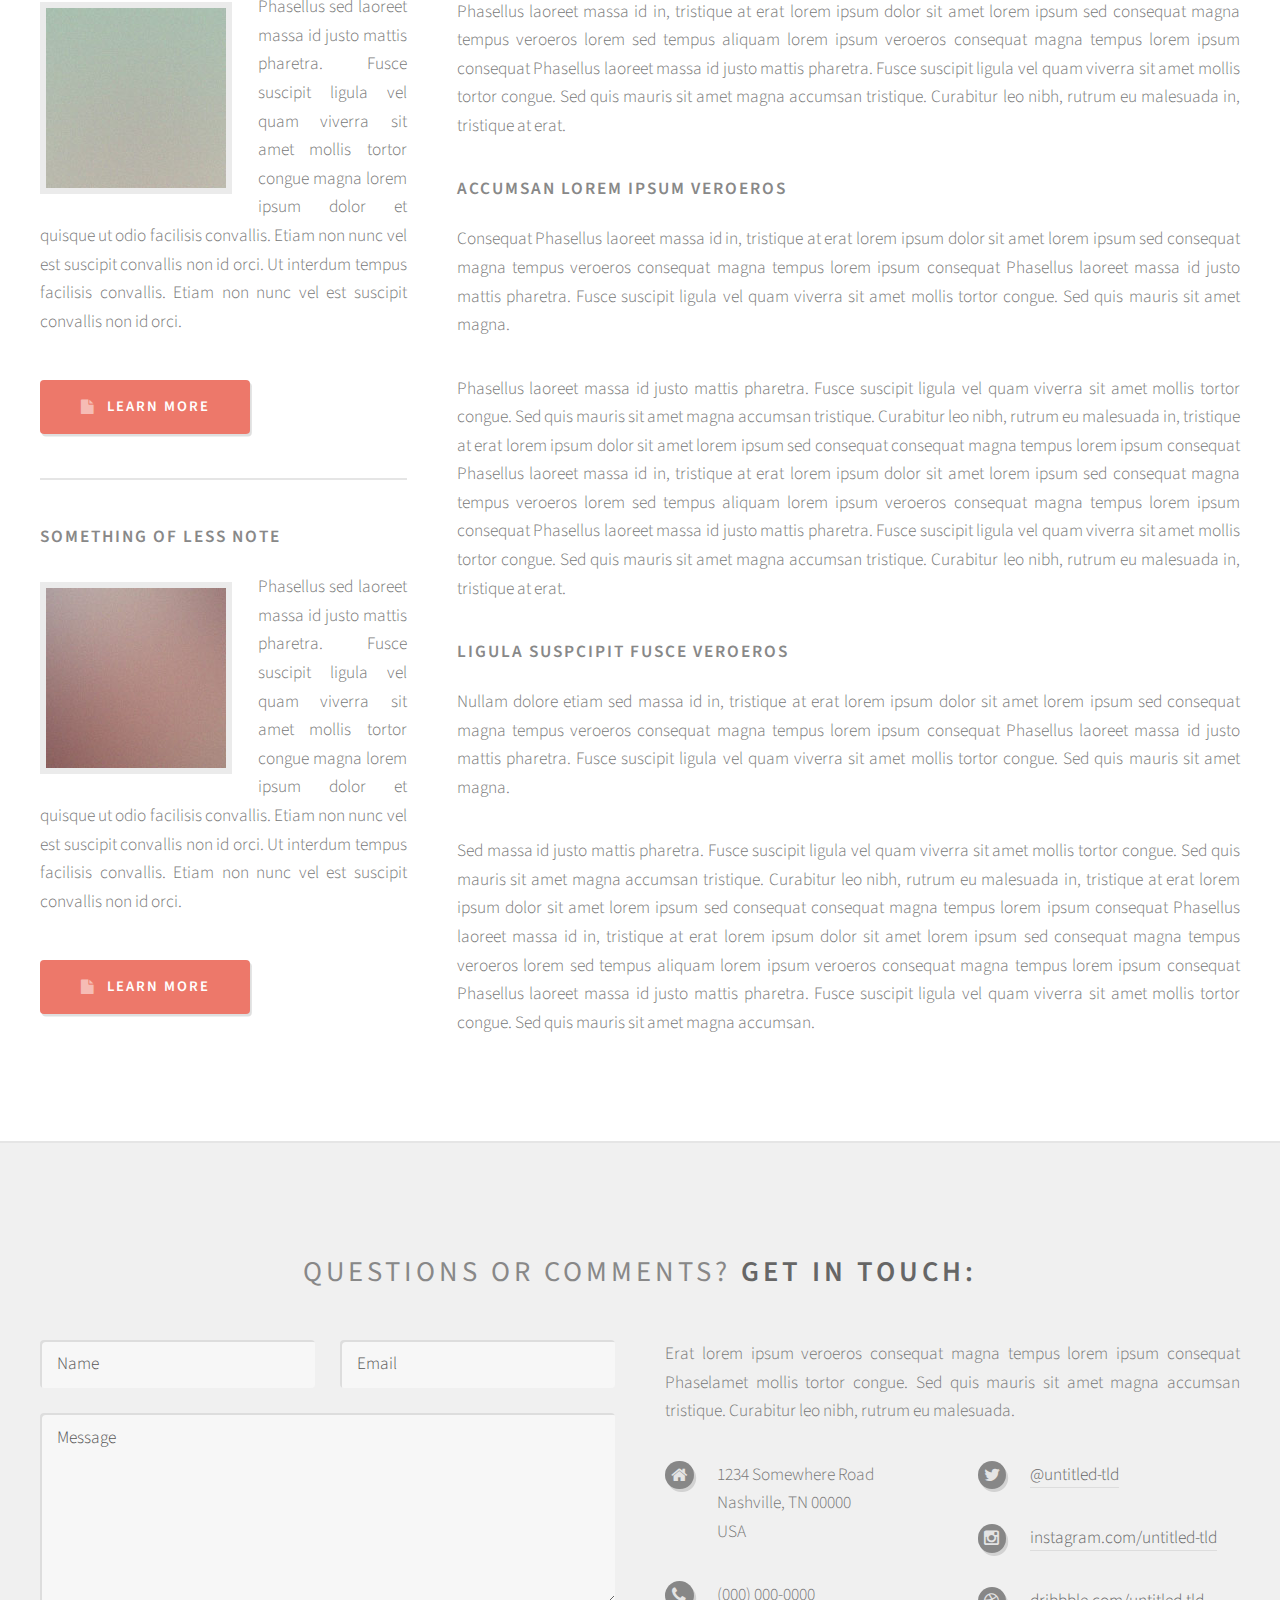
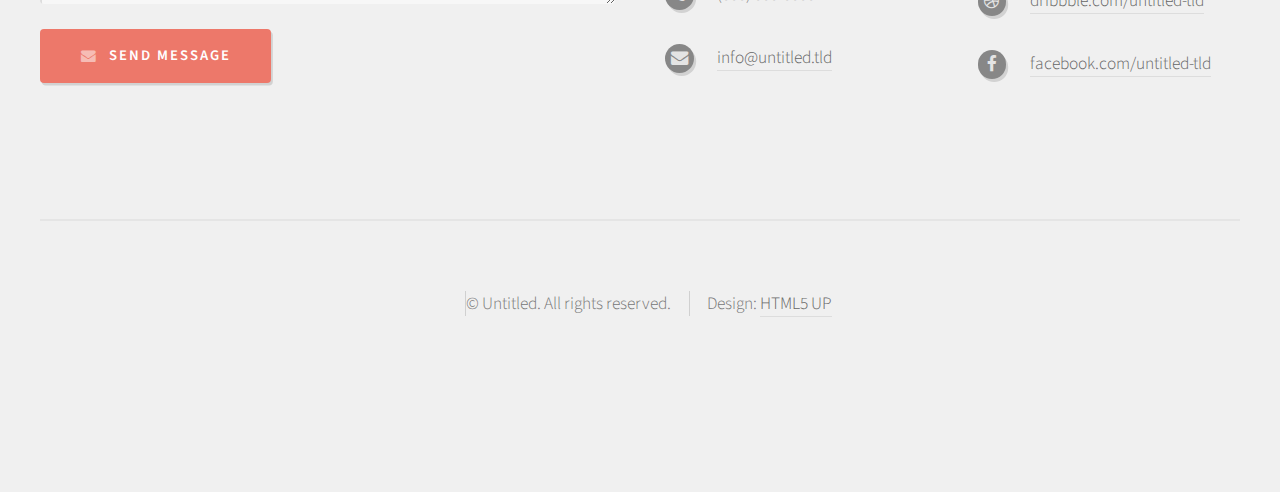
<file: left-sidebar.html>
<!DOCTYPE HTML>
<!--
	Strongly Typed by HTML5 UP
	html5up.net | @n33co
	Free for personal and commercial use under the CCA 3.0 license (html5up.net/license)
-->
<html>
	<head>
		<title>Left Sidebar - Strongly Typed by HTML5 UP</title>
		<meta charset="utf-8" />
		<meta name="viewport" content="width=device-width, initial-scale=1" />
		<!--[if lte IE 8]><script src="assets/js/ie/html5shiv.js"></script><![endif]-->
		<link rel="stylesheet" href="assets/css/main.css" />
		<!--[if lte IE 8]><link rel="stylesheet" href="assets/css/ie8.css" /><![endif]-->
	</head>
	<body class="left-sidebar">
		<div id="page-wrapper">

			<!-- Header -->
				<div id="header-wrapper">
					<div id="header" class="container">

						<!-- Logo -->
							<h1 id="logo"><a href="index.html">Strongly Typed</a></h1>
							<p>A responsive HTML5 site template. Manufactured by HTML5 UP.</p>

						<!-- Nav -->
							<nav id="nav">
								<ul>
									<li><a class="icon fa-home" href="index.html"><span>Introduction</span></a></li>
									<li>
										<a href="#" class="icon fa-bar-chart-o"><span>Dropdown</span></a>
										<ul>
											<li><a href="#">Lorem ipsum dolor</a></li>
											<li><a href="#">Magna phasellus</a></li>
											<li><a href="#">Etiam dolore nisl</a></li>
											<li>
												<a href="#">Phasellus consequat</a>
												<ul>
													<li><a href="#">Magna phasellus</a></li>
													<li><a href="#">Etiam dolore nisl</a></li>
													<li><a href="#">Phasellus consequat</a></li>
												</ul>
											</li>
											<li><a href="#">Veroeros feugiat</a></li>
										</ul>
									</li>
									<li><a class="icon fa-cog" href="left-sidebar.html"><span>Left Sidebar</span></a></li>
									<li><a class="icon fa-retweet" href="right-sidebar.html"><span>Right Sidebar</span></a></li>
									<li><a class="icon fa-sitemap" href="no-sidebar.html"><span>No Sidebar</span></a></li>
								</ul>
							</nav>

					</div>
				</div>

			<!-- Main -->
				<div id="main-wrapper">
					<div id="main" class="container">
						<div class="row">

							<!-- Sidebar -->
								<div id="sidebar" class="4u 12u(mobile)">

									<!-- Excerpts -->
										<section>
											<ul class="divided">
												<li>

													<!-- Excerpt -->
														<article class="box excerpt">
															<header>
																<span class="date">July 30</span>
																<h3><a href="#">Just another post</a></h3>
															</header>
															<p>Lorem ipsum dolor odio facilisis convallis. Etiam non nunc vel est
															suscipit convallis non id orci lorem ipsum sed magna consequat feugiat lorem dolore.</p>
														</article>

												</li>
												<li>

													<!-- Excerpt -->
														<article class="box excerpt">
															<header>
																<span class="date">July 28</span>
																<h3><a href="#">And another post</a></h3>
															</header>
															<p>Lorem ipsum dolor odio facilisis convallis. Etiam non nunc vel est
															suscipit convallis non id orci lorem ipsum sed magna consequat feugiat lorem dolore.</p>
														</article>

												</li>
												<li>

													<!-- Excerpt -->
														<article class="box excerpt">
															<header>
																<span class="date">July 24</span>
																<h3><a href="#">One more post</a></h3>
															</header>
															<p>Lorem ipsum dolor odio facilisis convallis. Etiam non nunc vel est
															suscipit convallis non id orci lorem ipsum sed magna consequat feugiat lorem dolore.</p>
														</article>

												</li>
											</ul>
										</section>

									<!-- Highlights -->
										<section>
											<ul class="divided">
												<li>

													<!-- Highlight -->
														<article class="box highlight">
															<header>
																<h3><a href="#">Something of note</a></h3>
															</header>
															<a href="#" class="image left"><img src="images/pic06.jpg" alt="" /></a>
															<p>Phasellus  sed laoreet massa id justo mattis pharetra. Fusce suscipit ligula vel quam
															viverra sit amet mollis tortor congue magna lorem ipsum dolor et quisque ut odio facilisis
															convallis. Etiam non nunc vel est suscipit convallis non id orci. Ut interdum tempus
															facilisis convallis. Etiam non nunc vel est suscipit convallis non id orci.</p>
															<ul class="actions">
																<li><a href="#" class="button icon fa-file">Learn More</a></li>
															</ul>
														</article>

												</li>
												<li>

													<!-- Highlight -->
														<article class="box highlight">
															<header>
																<h3><a href="#">Something of less note</a></h3>
															</header>
															<a href="#" class="image left"><img src="images/pic07.jpg" alt="" /></a>
															<p>Phasellus  sed laoreet massa id justo mattis pharetra. Fusce suscipit ligula vel quam
															viverra sit amet mollis tortor congue magna lorem ipsum dolor et quisque ut odio facilisis
															convallis. Etiam non nunc vel est suscipit convallis non id orci. Ut interdum tempus
															facilisis convallis. Etiam non nunc vel est suscipit convallis non id orci.</p>
															<ul class="actions">
																<li><a href="#" class="button icon fa-file">Learn More</a></li>
															</ul>
														</article>

												</li>
											</ul>
										</section>

								</div>

							<!-- Content -->
								<div id="content" class="8u 12u(mobile) important(mobile)">

									<!-- Post -->
										<article class="box post">
											<header>
												<h2>Behold! This is the <strong>left sidebar</strong> layout<br />
												with a sidebar on the left!</h2>
											</header>
											<span class="image featured"><img src="images/pic04.jpg" alt="" /></span>
											<h3>Left is the opposite of right</h3>
											<p>Phasellus laoreet massa id justo mattis pharetra. Fusce suscipit
											ligula vel quam viverra sit amet mollis tortor congue. Sed quis mauris
											sit amet magna accumsan tristique. Curabitur leo nibh, rutrum eu malesuada
											in, tristique at erat lorem ipsum dolor sit amet lorem ipsum sed consequat
											magna tempus veroeros lorem sed tempus aliquam lorem ipsum veroeros
											consequat magna tempus lorem ipsum consequat Phasellus laoreet massa id
											justo mattis pharetra. Fusce suscipit ligula vel quam viverra sit amet
											mollis tortor congue. Sed quis mauris sit amet magna accumsan tristique.
											Curabitur leo nibh, rutrum eu malesuada in, tristique at erat.</p>
											<p>Erat lorem ipsum veroeros consequat magna tempus lorem ipsum consequat
											Phasellus laoreet massa id justo mattis pharetra. Fusce suscipit ligula
											vel quam viverra sit amet mollis tortor congue. Sed quis mauris sit amet
											magna accumsan tristique. Curabitur leo nibh, rutrum eu malesuada in,
											tristique at erat. Curabitur leo nibh, rutrum eu malesuada  in, tristique
											at erat lorem ipsum dolor sit amet lorem ipsum sed consequat magna
											tempus veroeros lorem sed tempus aliquam lorem ipsum veroeros consequat
											magna tempus</p>
											<p>Phasellus laoreet massa id justo mattis pharetra. Fusce suscipit
											ligula vel quam viverra sit amet mollis tortor congue. Sed quis mauris
											sit amet magna accumsan tristique. Curabitur leo nibh, rutrum eu malesuada
											in, tristique at erat lorem ipsum dolor sit amet lorem ipsum sed consequat
											consequat magna tempus lorem ipsum consequat Phasellus laoreet massa id
											in, tristique at erat lorem ipsum dolor sit amet lorem ipsum sed consequat
											magna tempus veroeros lorem sed tempus aliquam lorem ipsum veroeros
											consequat magna tempus lorem ipsum consequat Phasellus laoreet massa id
											justo mattis pharetra. Fusce suscipit ligula vel quam viverra sit amet
											mollis tortor congue. Sed quis mauris sit amet magna accumsan tristique.
											Curabitur leo nibh, rutrum eu malesuada in, tristique at erat.</p>
											<h3>Accumsan lorem ipsum veroeros</h3>
											<p>Consequat Phasellus laoreet massa id in, tristique at erat lorem
											ipsum dolor sit amet lorem ipsum sed consequat magna tempus veroeros
											consequat magna tempus lorem ipsum consequat Phasellus laoreet massa id
											justo mattis pharetra. Fusce suscipit ligula vel quam viverra sit amet
											mollis tortor congue. Sed quis mauris sit amet magna.</p>
											<p>Phasellus laoreet massa id justo mattis pharetra. Fusce suscipit
											ligula vel quam viverra sit amet mollis tortor congue. Sed quis mauris
											sit amet magna accumsan tristique. Curabitur leo nibh, rutrum eu malesuada
											in, tristique at erat lorem ipsum dolor sit amet lorem ipsum sed consequat
											consequat magna tempus lorem ipsum consequat Phasellus laoreet massa id
											in, tristique at erat lorem ipsum dolor sit amet lorem ipsum sed consequat
											magna tempus veroeros lorem sed tempus aliquam lorem ipsum veroeros
											consequat magna tempus lorem ipsum consequat Phasellus laoreet massa id
											justo mattis pharetra. Fusce suscipit ligula vel quam viverra sit amet
											mollis tortor congue. Sed quis mauris sit amet magna accumsan tristique.
											Curabitur leo nibh, rutrum eu malesuada in, tristique at erat.</p>
											<h3>Ligula suspcipit fusce veroeros</h3>
											<p>Nullam dolore etiam sed massa id in, tristique at erat lorem
											ipsum dolor sit amet lorem ipsum sed consequat magna tempus veroeros
											consequat magna tempus lorem ipsum consequat Phasellus laoreet massa id
											justo mattis pharetra. Fusce suscipit ligula vel quam viverra sit amet
											mollis tortor congue. Sed quis mauris sit amet magna.</p>
											<p>Sed massa id justo mattis pharetra. Fusce suscipit
											ligula vel quam viverra sit amet mollis tortor congue. Sed quis mauris
											sit amet magna accumsan tristique. Curabitur leo nibh, rutrum eu malesuada
											in, tristique at erat lorem ipsum dolor sit amet lorem ipsum sed consequat
											consequat magna tempus lorem ipsum consequat Phasellus laoreet massa id
											in, tristique at erat lorem ipsum dolor sit amet lorem ipsum sed consequat
											magna tempus veroeros lorem sed tempus aliquam lorem ipsum veroeros
											consequat magna tempus lorem ipsum consequat Phasellus laoreet massa id
											justo mattis pharetra. Fusce suscipit ligula vel quam viverra sit amet
											mollis tortor congue. Sed quis mauris sit amet magna accumsan.</p>
										</article>

								</div>

						</div>
					</div>
				</div>

			<!-- Footer -->
				<div id="footer-wrapper">
					<div id="footer" class="container">
						<header>
							<h2>Questions or comments? <strong>Get in touch:</strong></h2>
						</header>
						<div class="row">
							<div class="6u 12u(mobile)">
								<section>
									<form method="post" action="#">
										<div class="row 50%">
											<div class="6u 12u(mobile)">
												<input name="name" placeholder="Name" type="text" />
											</div>
											<div class="6u 12u(mobile)">
												<input name="email" placeholder="Email" type="text" />
											</div>
										</div>
										<div class="row 50%">
											<div class="12u">
												<textarea name="message" placeholder="Message"></textarea>
											</div>
										</div>
										<div class="row 50%">
											<div class="12u">
												<a href="#" class="form-button-submit button icon fa-envelope">Send Message</a>
											</div>
										</div>
									</form>
								</section>
							</div>
							<div class="6u 12u(mobile)">
								<section>
									<p>Erat lorem ipsum veroeros consequat magna tempus lorem ipsum consequat Phaselamet
									mollis tortor congue. Sed quis mauris sit amet magna accumsan tristique. Curabitur
									leo nibh, rutrum eu malesuada.</p>
									<div class="row">
										<div class="6u 12u(mobile)">
											<ul class="icons">
												<li class="icon fa-home">
													1234 Somewhere Road<br />
													Nashville, TN 00000<br />
													USA
												</li>
												<li class="icon fa-phone">
													(000) 000-0000
												</li>
												<li class="icon fa-envelope">
													<a href="#">info@untitled.tld</a>
												</li>
											</ul>
										</div>
										<div class="6u 12u(mobile)">
											<ul class="icons">
												<li class="icon fa-twitter">
													<a href="#">@untitled-tld</a>
												</li>
												<li class="icon fa-instagram">
													<a href="#">instagram.com/untitled-tld</a>
												</li>
												<li class="icon fa-dribbble">
													<a href="#">dribbble.com/untitled-tld</a>
												</li>
												<li class="icon fa-facebook">
													<a href="#">facebook.com/untitled-tld</a>
												</li>
											</ul>
										</div>
									</div>
								</section>
							</div>
						</div>
					</div>
					<div id="copyright" class="container">
						<ul class="links">
							<li>&copy; Untitled. All rights reserved.</li><li>Design: <a href="http://html5up.net">HTML5 UP</a></li>
						</ul>
					</div>
				</div>

		</div>

		<!-- Scripts -->
			<script src="assets/js/jquery.min.js"></script>
			<script src="assets/js/jquery.dropotron.min.js"></script>
			<script src="assets/js/skel.min.js"></script>
			<script src="assets/js/skel-viewport.min.js"></script>
			<script src="assets/js/util.js"></script>
			<!--[if lte IE 8]><script src="assets/js/ie/respond.min.js"></script><![endif]-->
			<script src="assets/js/main.js"></script>

	</body>
</html>
</file>
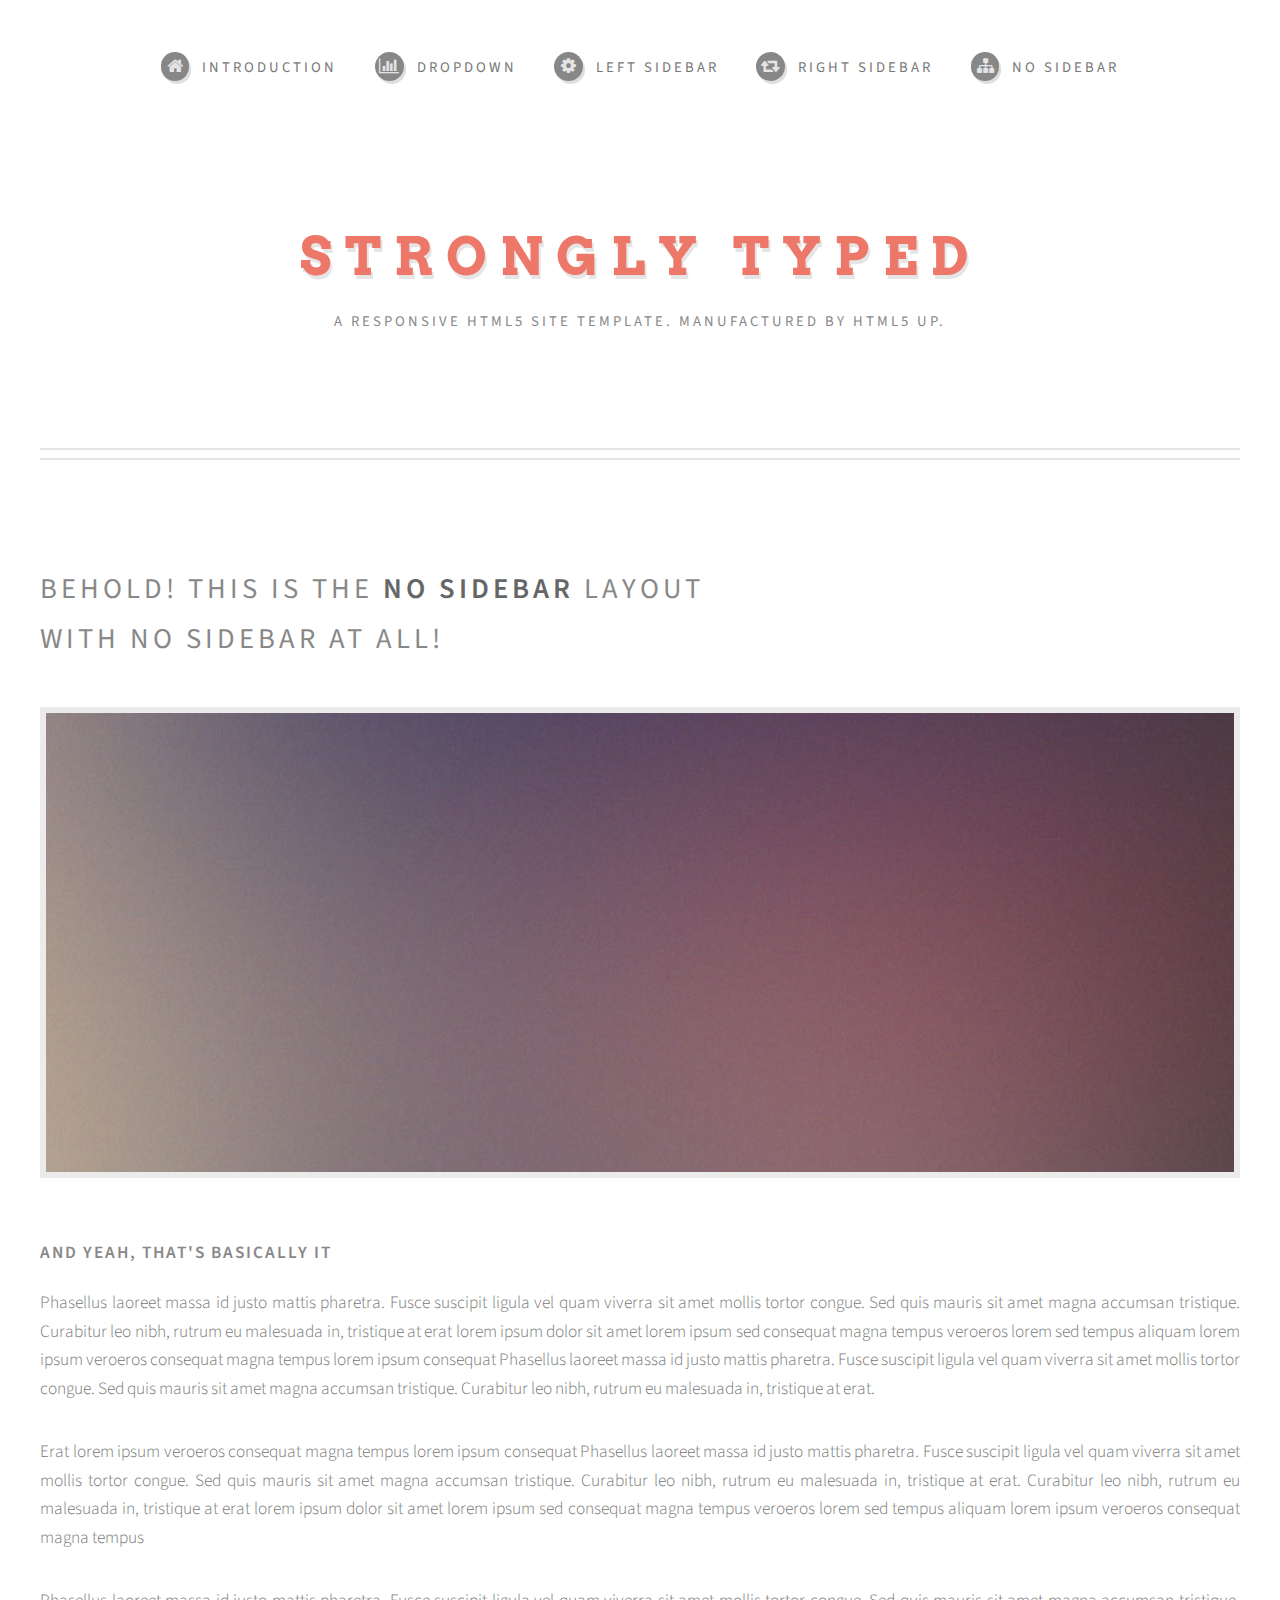
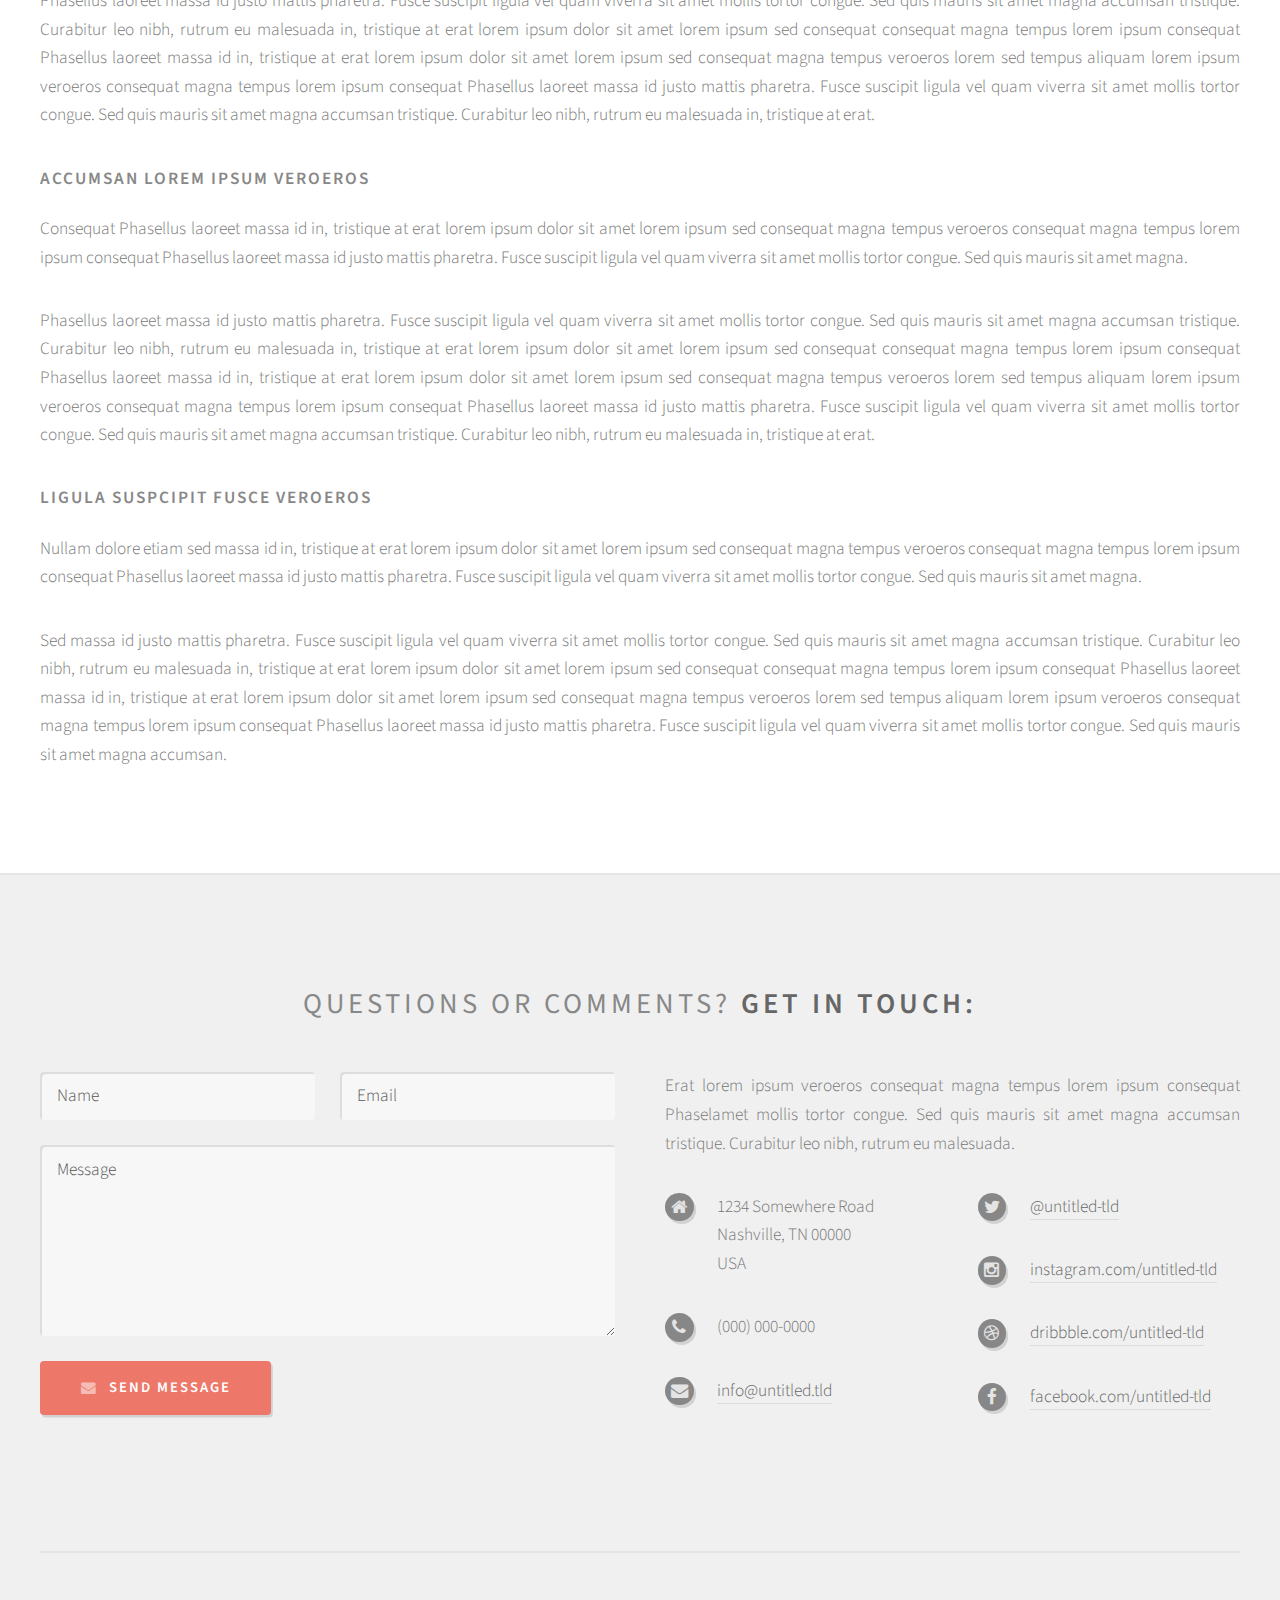
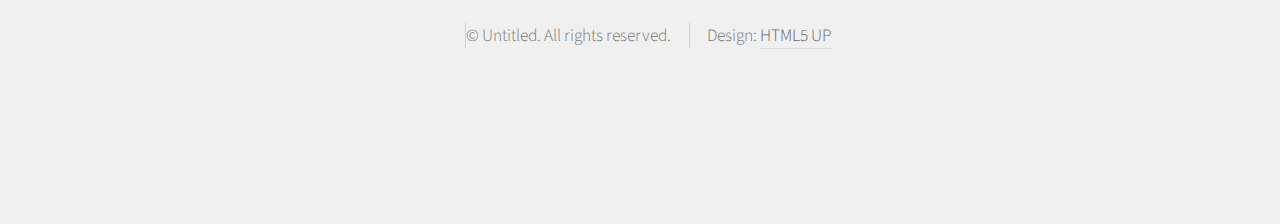
<file: no-sidebar.html>
<!DOCTYPE HTML>
<!--
	Strongly Typed by HTML5 UP
	html5up.net | @n33co
	Free for personal and commercial use under the CCA 3.0 license (html5up.net/license)
-->
<html>
	<head>
		<title>No Sidebar - Strongly Typed by HTML5 UP</title>
		<meta charset="utf-8" />
		<meta name="viewport" content="width=device-width, initial-scale=1" />
		<!--[if lte IE 8]><script src="assets/js/ie/html5shiv.js"></script><![endif]-->
		<link rel="stylesheet" href="assets/css/main.css" />
		<!--[if lte IE 8]><link rel="stylesheet" href="assets/css/ie8.css" /><![endif]-->
	</head>
	<body class="no-sidebar">
		<div id="page-wrapper">

			<!-- Header -->
				<div id="header-wrapper">
					<div id="header" class="container">

						<!-- Logo -->
							<h1 id="logo"><a href="index.html">Strongly Typed</a></h1>
							<p>A responsive HTML5 site template. Manufactured by HTML5 UP.</p>

						<!-- Nav -->
							<nav id="nav">
								<ul>
									<li><a class="icon fa-home" href="index.html"><span>Introduction</span></a></li>
									<li>
										<a href="#" class="icon fa-bar-chart-o"><span>Dropdown</span></a>
										<ul>
											<li><a href="#">Lorem ipsum dolor</a></li>
											<li><a href="#">Magna phasellus</a></li>
											<li><a href="#">Etiam dolore nisl</a></li>
											<li>
												<a href="#">Phasellus consequat</a>
												<ul>
													<li><a href="#">Magna phasellus</a></li>
													<li><a href="#">Etiam dolore nisl</a></li>
													<li><a href="#">Phasellus consequat</a></li>
												</ul>
											</li>
											<li><a href="#">Veroeros feugiat</a></li>
										</ul>
									</li>
									<li><a class="icon fa-cog" href="left-sidebar.html"><span>Left Sidebar</span></a></li>
									<li><a class="icon fa-retweet" href="right-sidebar.html"><span>Right Sidebar</span></a></li>
									<li><a class="icon fa-sitemap" href="no-sidebar.html"><span>No Sidebar</span></a></li>
								</ul>
							</nav>

					</div>
				</div>

			<!-- Main -->
				<div id="main-wrapper">
					<div id="main" class="container">
						<div id="content">

							<!-- Post -->
								<article class="box post">
									<header>
										<h2>Behold! This is the <strong>no sidebar</strong> layout<br />
										with no sidebar at all!</h2>
									</header>
									<span class="image featured"><img src="images/pic04.jpg" alt="" /></span>
									<h3>And yeah, that's basically it</h3>
									<p>Phasellus laoreet massa id justo mattis pharetra. Fusce suscipit
									ligula vel quam viverra sit amet mollis tortor congue. Sed quis mauris
									sit amet magna accumsan tristique. Curabitur leo nibh, rutrum eu malesuada
									in, tristique at erat lorem ipsum dolor sit amet lorem ipsum sed consequat
									magna tempus veroeros lorem sed tempus aliquam lorem ipsum veroeros
									consequat magna tempus lorem ipsum consequat Phasellus laoreet massa id
									justo mattis pharetra. Fusce suscipit ligula vel quam viverra sit amet
									mollis tortor congue. Sed quis mauris sit amet magna accumsan tristique.
									Curabitur leo nibh, rutrum eu malesuada in, tristique at erat.</p>
									<p>Erat lorem ipsum veroeros consequat magna tempus lorem ipsum consequat
									Phasellus laoreet massa id justo mattis pharetra. Fusce suscipit ligula
									vel quam viverra sit amet mollis tortor congue. Sed quis mauris sit amet
									magna accumsan tristique. Curabitur leo nibh, rutrum eu malesuada in,
									tristique at erat. Curabitur leo nibh, rutrum eu malesuada  in, tristique
									at erat lorem ipsum dolor sit amet lorem ipsum sed consequat magna
									tempus veroeros lorem sed tempus aliquam lorem ipsum veroeros consequat
									magna tempus</p>
									<p>Phasellus laoreet massa id justo mattis pharetra. Fusce suscipit
									ligula vel quam viverra sit amet mollis tortor congue. Sed quis mauris
									sit amet magna accumsan tristique. Curabitur leo nibh, rutrum eu malesuada
									in, tristique at erat lorem ipsum dolor sit amet lorem ipsum sed consequat
									consequat magna tempus lorem ipsum consequat Phasellus laoreet massa id
									in, tristique at erat lorem ipsum dolor sit amet lorem ipsum sed consequat
									magna tempus veroeros lorem sed tempus aliquam lorem ipsum veroeros
									consequat magna tempus lorem ipsum consequat Phasellus laoreet massa id
									justo mattis pharetra. Fusce suscipit ligula vel quam viverra sit amet
									mollis tortor congue. Sed quis mauris sit amet magna accumsan tristique.
									Curabitur leo nibh, rutrum eu malesuada in, tristique at erat.</p>
									<h3>Accumsan lorem ipsum veroeros</h3>
									<p>Consequat Phasellus laoreet massa id in, tristique at erat lorem
									ipsum dolor sit amet lorem ipsum sed consequat magna tempus veroeros
									consequat magna tempus lorem ipsum consequat Phasellus laoreet massa id
									justo mattis pharetra. Fusce suscipit ligula vel quam viverra sit amet
									mollis tortor congue. Sed quis mauris sit amet magna.</p>
									<p>Phasellus laoreet massa id justo mattis pharetra. Fusce suscipit
									ligula vel quam viverra sit amet mollis tortor congue. Sed quis mauris
									sit amet magna accumsan tristique. Curabitur leo nibh, rutrum eu malesuada
									in, tristique at erat lorem ipsum dolor sit amet lorem ipsum sed consequat
									consequat magna tempus lorem ipsum consequat Phasellus laoreet massa id
									in, tristique at erat lorem ipsum dolor sit amet lorem ipsum sed consequat
									magna tempus veroeros lorem sed tempus aliquam lorem ipsum veroeros
									consequat magna tempus lorem ipsum consequat Phasellus laoreet massa id
									justo mattis pharetra. Fusce suscipit ligula vel quam viverra sit amet
									mollis tortor congue. Sed quis mauris sit amet magna accumsan tristique.
									Curabitur leo nibh, rutrum eu malesuada in, tristique at erat.</p>
									<h3>Ligula suspcipit fusce veroeros</h3>
									<p>Nullam dolore etiam sed massa id in, tristique at erat lorem
									ipsum dolor sit amet lorem ipsum sed consequat magna tempus veroeros
									consequat magna tempus lorem ipsum consequat Phasellus laoreet massa id
									justo mattis pharetra. Fusce suscipit ligula vel quam viverra sit amet
									mollis tortor congue. Sed quis mauris sit amet magna.</p>
									<p>Sed massa id justo mattis pharetra. Fusce suscipit
									ligula vel quam viverra sit amet mollis tortor congue. Sed quis mauris
									sit amet magna accumsan tristique. Curabitur leo nibh, rutrum eu malesuada
									in, tristique at erat lorem ipsum dolor sit amet lorem ipsum sed consequat
									consequat magna tempus lorem ipsum consequat Phasellus laoreet massa id
									in, tristique at erat lorem ipsum dolor sit amet lorem ipsum sed consequat
									magna tempus veroeros lorem sed tempus aliquam lorem ipsum veroeros
									consequat magna tempus lorem ipsum consequat Phasellus laoreet massa id
									justo mattis pharetra. Fusce suscipit ligula vel quam viverra sit amet
									mollis tortor congue. Sed quis mauris sit amet magna accumsan.</p>
								</article>

						</div>
					</div>
				</div>

			<!-- Footer -->
				<div id="footer-wrapper">
					<div id="footer" class="container">
						<header>
							<h2>Questions or comments? <strong>Get in touch:</strong></h2>
						</header>
						<div class="row">
							<div class="6u 12u(mobile)">
								<section>
									<form method="post" action="#">
										<div class="row 50%">
											<div class="6u 12u(mobile)">
												<input name="name" placeholder="Name" type="text" />
											</div>
											<div class="6u 12u(mobile)">
												<input name="email" placeholder="Email" type="text" />
											</div>
										</div>
										<div class="row 50%">
											<div class="12u">
												<textarea name="message" placeholder="Message"></textarea>
											</div>
										</div>
										<div class="row 50%">
											<div class="12u">
												<a href="#" class="form-button-submit button icon fa-envelope">Send Message</a>
											</div>
										</div>
									</form>
								</section>
							</div>
							<div class="6u 12u(mobile)">
								<section>
									<p>Erat lorem ipsum veroeros consequat magna tempus lorem ipsum consequat Phaselamet
									mollis tortor congue. Sed quis mauris sit amet magna accumsan tristique. Curabitur
									leo nibh, rutrum eu malesuada.</p>
									<div class="row">
										<div class="6u 12u(mobile)">
											<ul class="icons">
												<li class="icon fa-home">
													1234 Somewhere Road<br />
													Nashville, TN 00000<br />
													USA
												</li>
												<li class="icon fa-phone">
													(000) 000-0000
												</li>
												<li class="icon fa-envelope">
													<a href="#">info@untitled.tld</a>
												</li>
											</ul>
										</div>
										<div class="6u 12u(mobile)">
											<ul class="icons">
												<li class="icon fa-twitter">
													<a href="#">@untitled-tld</a>
												</li>
												<li class="icon fa-instagram">
													<a href="#">instagram.com/untitled-tld</a>
												</li>
												<li class="icon fa-dribbble">
													<a href="#">dribbble.com/untitled-tld</a>
												</li>
												<li class="icon fa-facebook">
													<a href="#">facebook.com/untitled-tld</a>
												</li>
											</ul>
										</div>
									</div>
								</section>
							</div>
						</div>
					</div>
					<div id="copyright" class="container">
						<ul class="links">
							<li>&copy; Untitled. All rights reserved.</li><li>Design: <a href="http://html5up.net">HTML5 UP</a></li>
						</ul>
					</div>
				</div>

		</div>

		<!-- Scripts -->
			<script src="assets/js/jquery.min.js"></script>
			<script src="assets/js/jquery.dropotron.min.js"></script>
			<script src="assets/js/skel.min.js"></script>
			<script src="assets/js/skel-viewport.min.js"></script>
			<script src="assets/js/util.js"></script>
			<!--[if lte IE 8]><script src="assets/js/ie/respond.min.js"></script><![endif]-->
			<script src="assets/js/main.js"></script>

	</body>
</html>
</file>
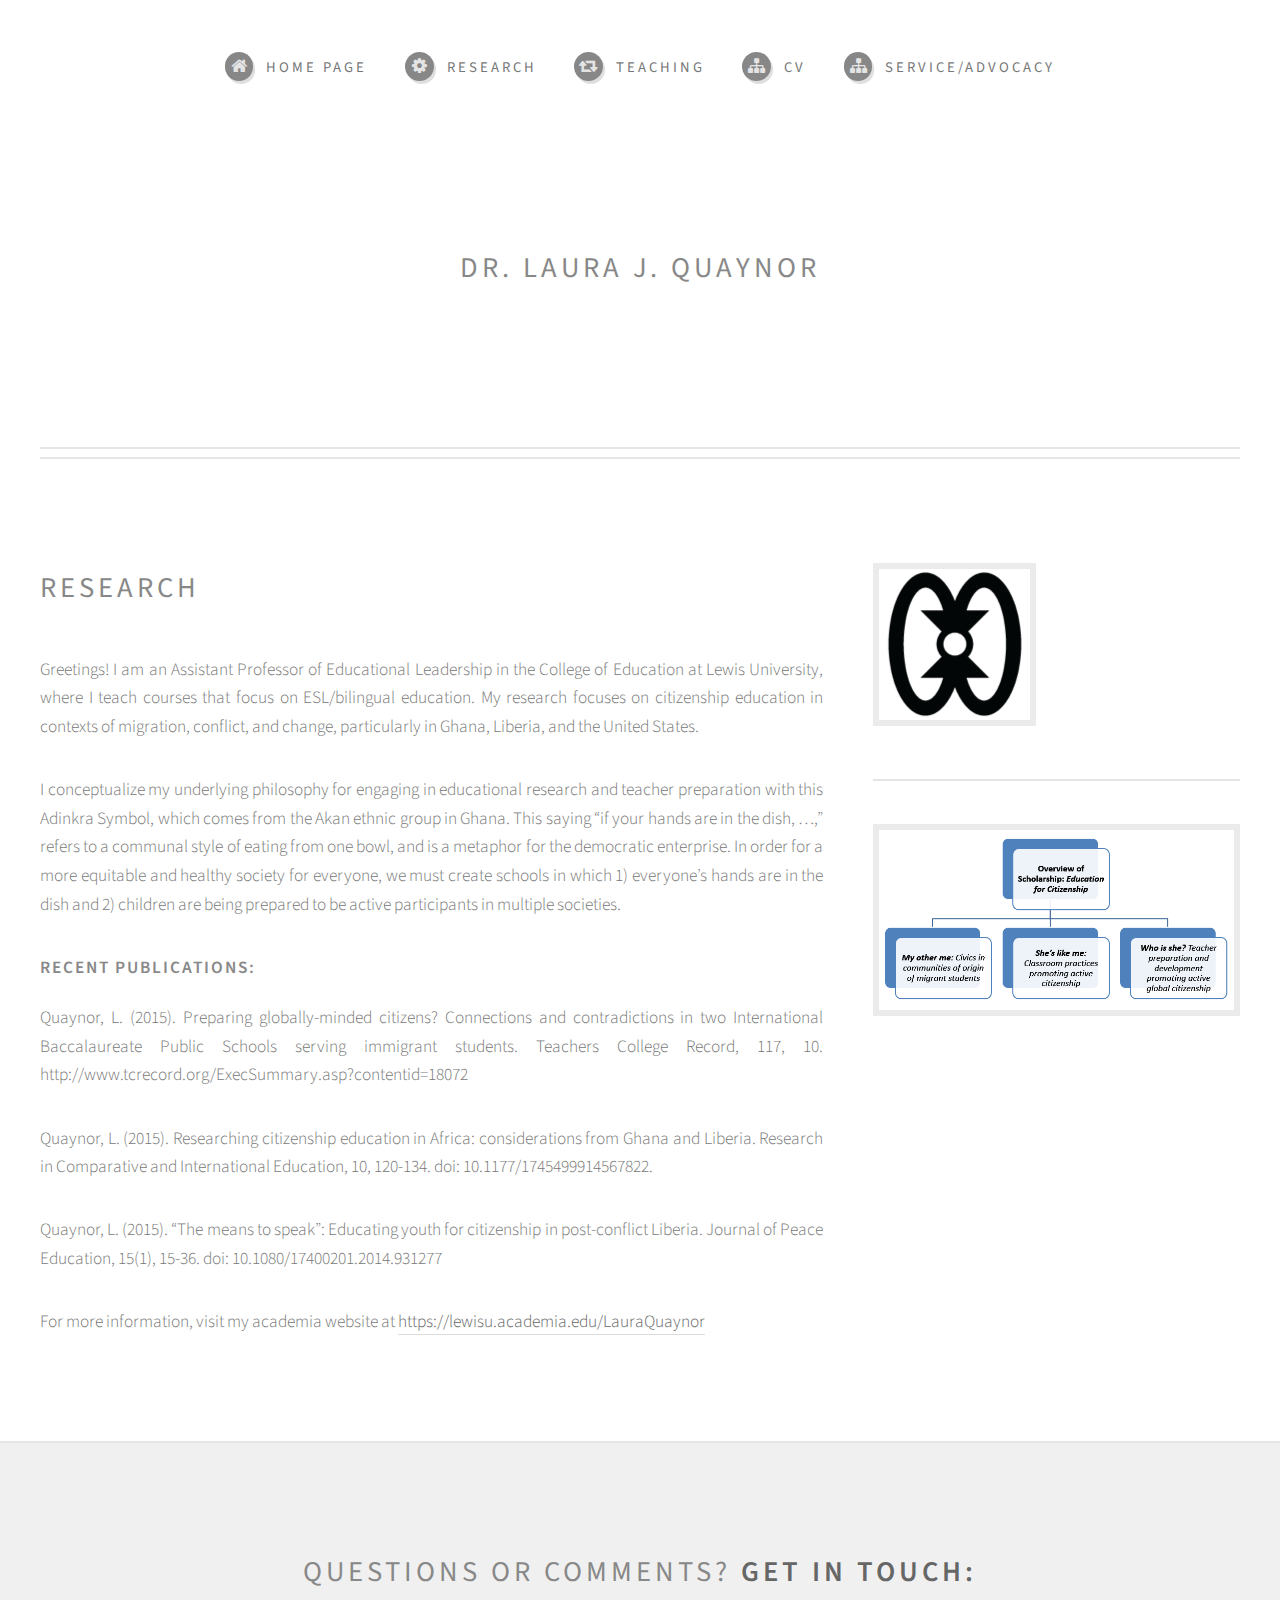
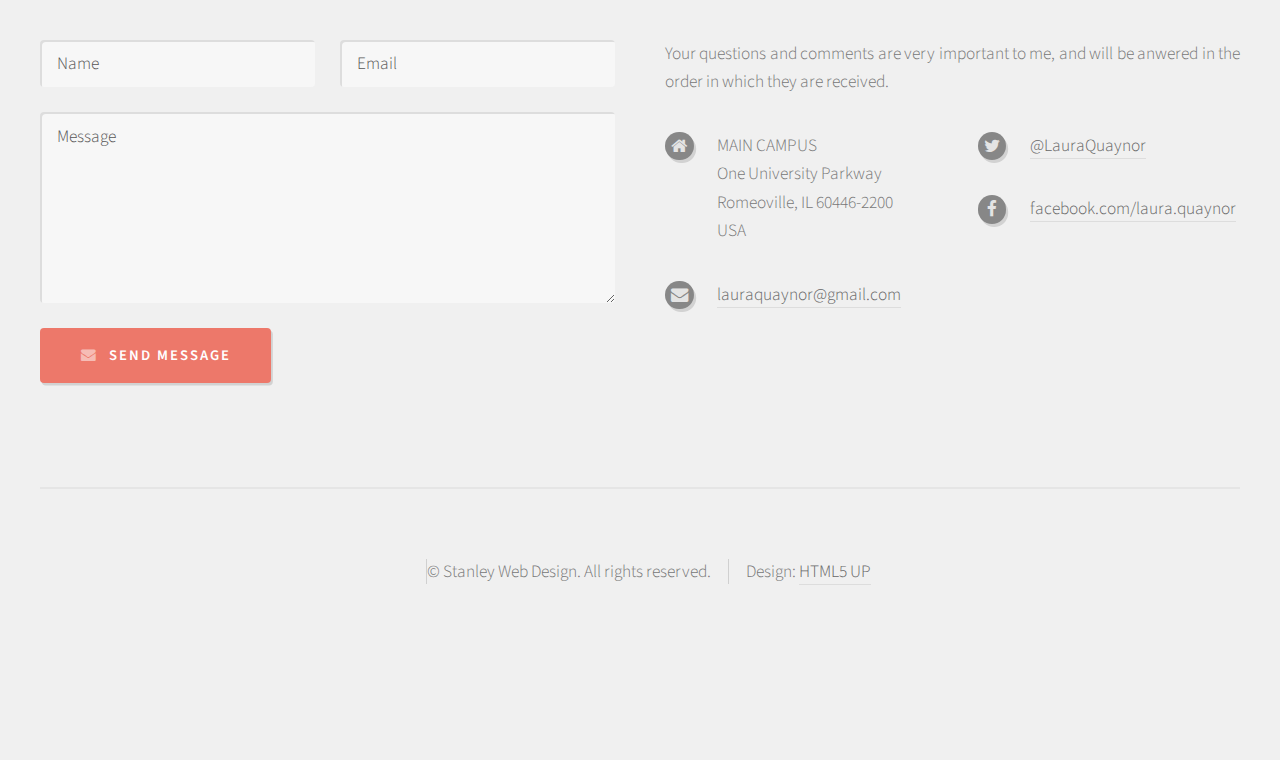
<file: Research.html>
<!DOCTYPE HTML>
<!--
	Research
-->
<html>
	<head>
		<title>Research</title>
		<meta charset="utf-8" />
		<meta name="viewport" content="width=device-width, initial-scale=1" />
		<!--[if lte IE 8]><script src="assets/js/ie/html5shiv.js"></script><![endif]-->
		<link rel="stylesheet" href="assets/css/main.css" />
		<!--[if lte IE 8]><link rel="stylesheet" href="assets/css/ie8.css" /><![endif]-->
	</head>
	<body class="right-sidebar">
		<div id="page-wrapper">

			<!-- Header -->
				<div id="header-wrapper">
					<div id="header" class="container">

						<!-- Logo -->
							<h2 id="logo"><a href="index.html">Dr. Laura J. Quaynor</a></h2>							
							
						<!-- Nav -->
							<nav id="nav">
								<ul>	
									<li><a class="icon fa-home" href="index.html"><span>Home Page</span></a></li>
									<li><a class="icon fa-cog" href="Research.html"><span>Research</span></a></li>
									<li><a class="icon fa-retweet" href="Teaching.html"><span>Teaching</span></a></li>
									<li><a class="icon fa-sitemap" href="CV.html"><span>CV</span></a></li>
									<li><a class="icon fa-sitemap" href="ServiceAdvocacy.html"><span>Service/Advocacy</span></a></li>
								</ul>
							</nav>
					</div>
				</div>

			<!-- Main -->
				<div id="main-wrapper">
					<div id="main" class="container">
						<div class="row">							
							<!-- Content -->
								<div id="content" class="8u 12u(mobile) important(mobile)">

									<!-- Post -->
										<article class="box post">
											<header>
												<h2>RESEARCH</h2>
											</header>
																
											<p>Greetings!  I am an Assistant Professor of Educational Leadership in the College of Education at Lewis University, 
											where I teach courses that focus on ESL/bilingual education. My research focuses on citizenship education 
											in contexts of migration, conflict, and change, particularly in Ghana, Liberia, and the United States.</p>    
											<p>I conceptualize my underlying philosophy for engaging in educational research and teacher preparation with this Adinkra Symbol, 
											which comes from the Akan ethnic group in Ghana.  This saying “if your hands are in the dish, …,” refers to a communal style of 
											eating from one bowl, and is a metaphor for the democratic enterprise.  In order for a more equitable and healthy society for 
											everyone, we must create schools in which 1) everyone’s hands are in the dish and 2) children are being prepared to be active 
											participants in multiple societies.</p>
											
											
											<h3>Recent Publications:</h3>
											<p>Quaynor, L. (2015).  Preparing globally-minded citizens?  Connections and 
											contradictions in two International Baccalaureate Public Schools serving 
											immigrant students. Teachers College Record, 117, 10. 
											http://www.tcrecord.org/ExecSummary.asp?contentid=18072</p>
											<p>Quaynor, L. (2015).  Researching citizenship education in Africa: 
											considerations from Ghana and Liberia.  Research in Comparative and 
											International Education, 10, 120-134. doi: 10.1177/1745499914567822.</p>										
											<p>Quaynor, L. (2015).  “The means to speak”: Educating youth for citizenship 
											in post-conflict Liberia. Journal of Peace Education, 15(1), 15-36. 
											doi: 10.1080/17400201.2014.931277</p>
											<p>For more information, visit my academia website at
											<a href="https://lewisu.academia.edu/LauraQuaynor">https://lewisu.academia.edu/LauraQuaynor</a> </p>											
										</article>

								</div>
								<!-- Sidebar -->
								<div id="sidebar" class="4u 12u(mobile)">

									<!-- Excerpts -->
										<section>
											<ul class="divided">
												<li>
													<span class="image"><img src="images/adinkra.png" alt="" /></span>						
												</li>																							
												<li>
													<span class="image"><img src="images/MainInvestigationAreas.png" alt="" /></span>
												</li>
											</ul>
										</section>
								</div>
						</div>
					</div>
				</div>

			<!-- Footer -->
				<div id="footer-wrapper">
					<div id="footer" class="container">
						<header>
							<h2>Questions or comments? <strong>Get in touch:</strong></h2>
						</header>
						<div class="row">
							<div class="6u 12u(mobile)">
								<section>
									<form method="post" action="#">
										<div class="row 50%">
											<div class="6u 12u(mobile)">
												<input name="name" placeholder="Name" type="text" />
											</div>
											<div class="6u 12u(mobile)">
												<input name="email" placeholder="Email" type="text" />
											</div>
										</div>
										<div class="row 50%">
											<div class="12u">
												<textarea name="message" placeholder="Message"></textarea>
											</div>
										</div>
										<div class="row 50%">
											<div class="12u">
												<a href="#" class="form-button-submit button icon fa-envelope">Send Message</a>
											</div>
										</div>
									</form>
								</section>
							</div>
							<div class="6u 12u(mobile)">
								<section>
									<p>Your questions and comments are very important to me, and will be anwered in the order
									in which they are received.</p>
									<div class="row">
										<div class="6u 12u(mobile)">
											<ul class="icons">
												<li class="icon fa-home">
													MAIN CAMPUS <br />
													One University Parkway
													Romeoville, IL 60446-2200<br />													
													USA
												</li>
								<!--		    	<li class="icon fa-phone">
													(815) 838-0500
												</li> -->
												<li class="icon fa-envelope">
													<a href="#">lauraquaynor@gmail.com</a>
												</li>
											</ul>
										</div>
										<div class="6u 12u(mobile)">
											<ul class="icons">
												<li class="icon fa-twitter">
													<a href="#">@LauraQuaynor</a>
												</li>
								<!--				<li class="icon fa-instagram">
													<a href="#">instagram.com/untitled-tld</a>
												</li> -->
												<li class="icon fa-facebook">
													<a href="#">facebook.com/laura.quaynor</a>
												</li>
											</ul>
										</div>
									</div>
								</section>
							</div>
						</div>
					</div>
					<div id="copyright" class="container">
						<ul class="links">
							<li>&copy; Stanley Web Design. All rights reserved.</li><li>Design: <a href="http://html5up.net">HTML5 UP</a></li>
						</ul>
					</div>
				</div>
		</div>

		<!-- Scripts -->
			<script src="assets/js/jquery.min.js"></script>
			<script src="assets/js/jquery.dropotron.min.js"></script>
			<script src="assets/js/skel.min.js"></script>
			<script src="assets/js/skel-viewport.min.js"></script>
			<script src="assets/js/util.js"></script>
			<!--[if lte IE 8]><script src="assets/js/ie/respond.min.js"></script><![endif]-->
			<script src="assets/js/main.js"></script>

	</body>
</html>
</file>
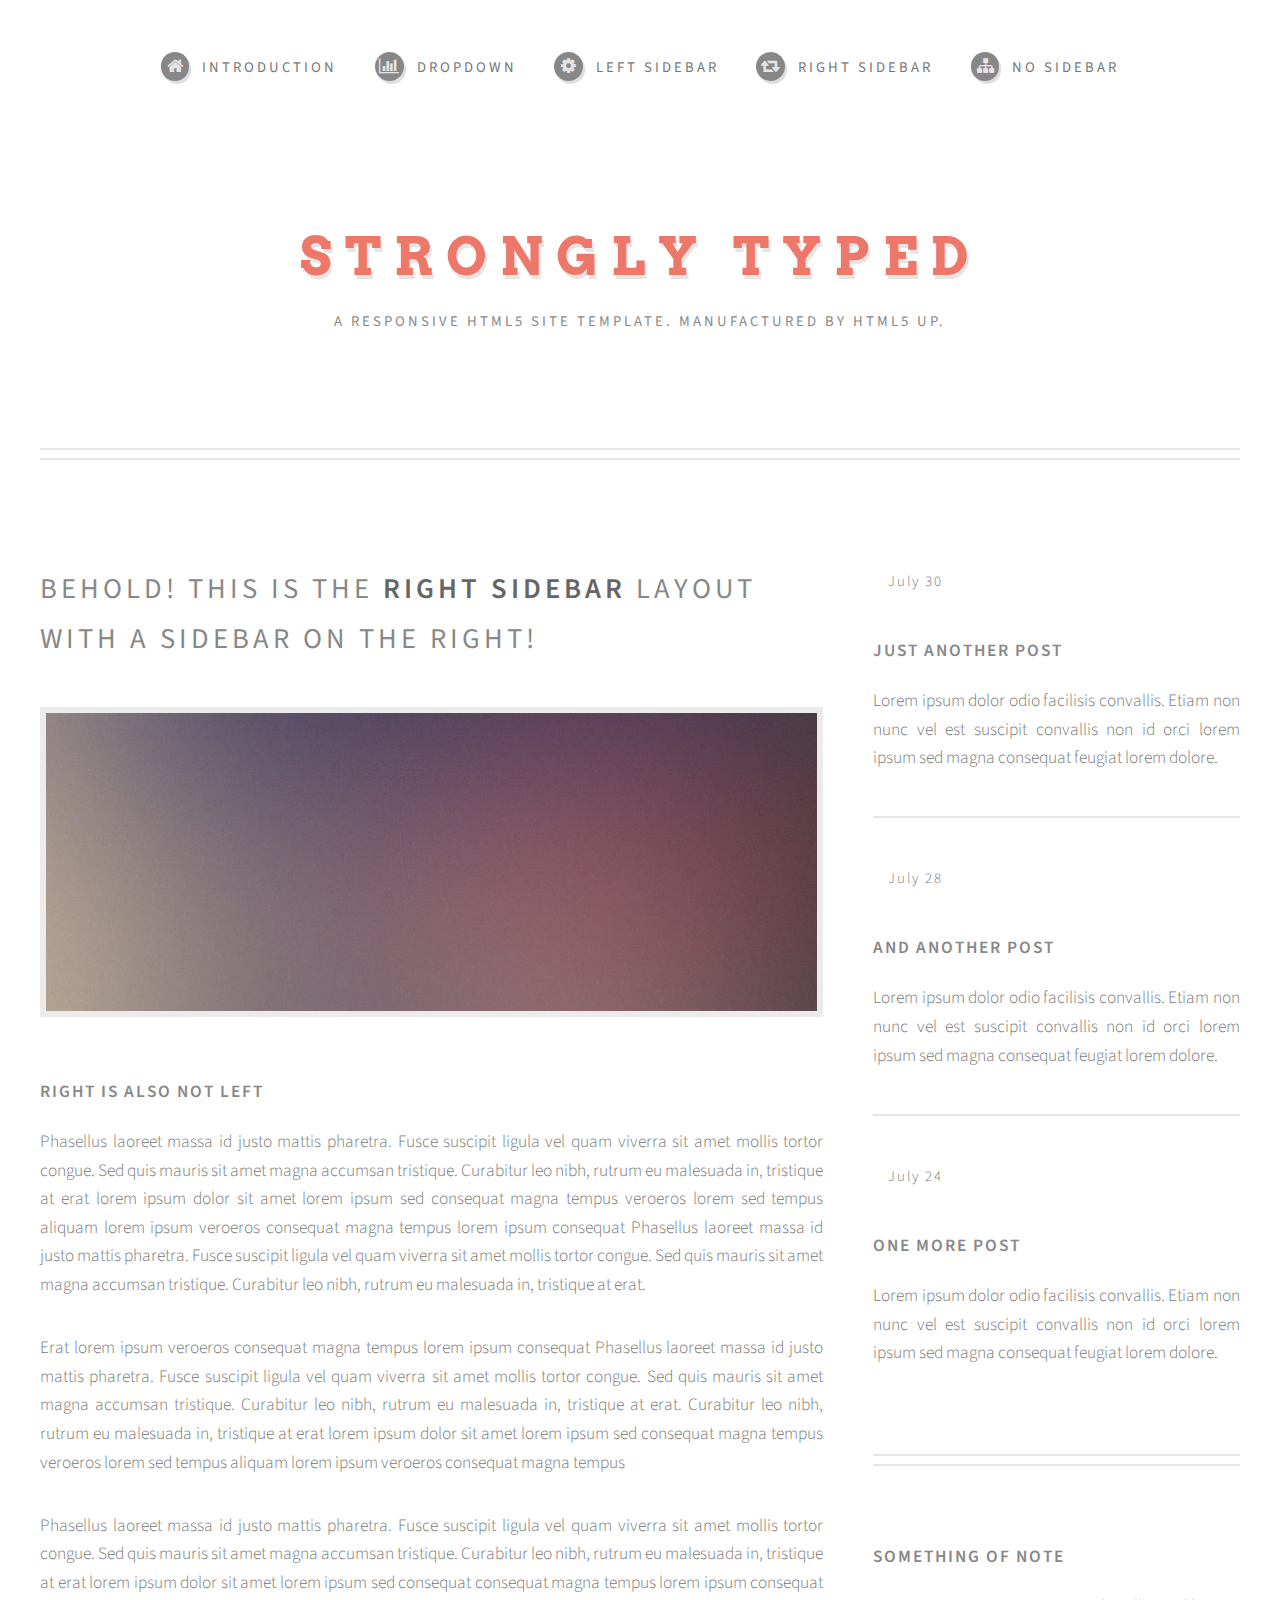
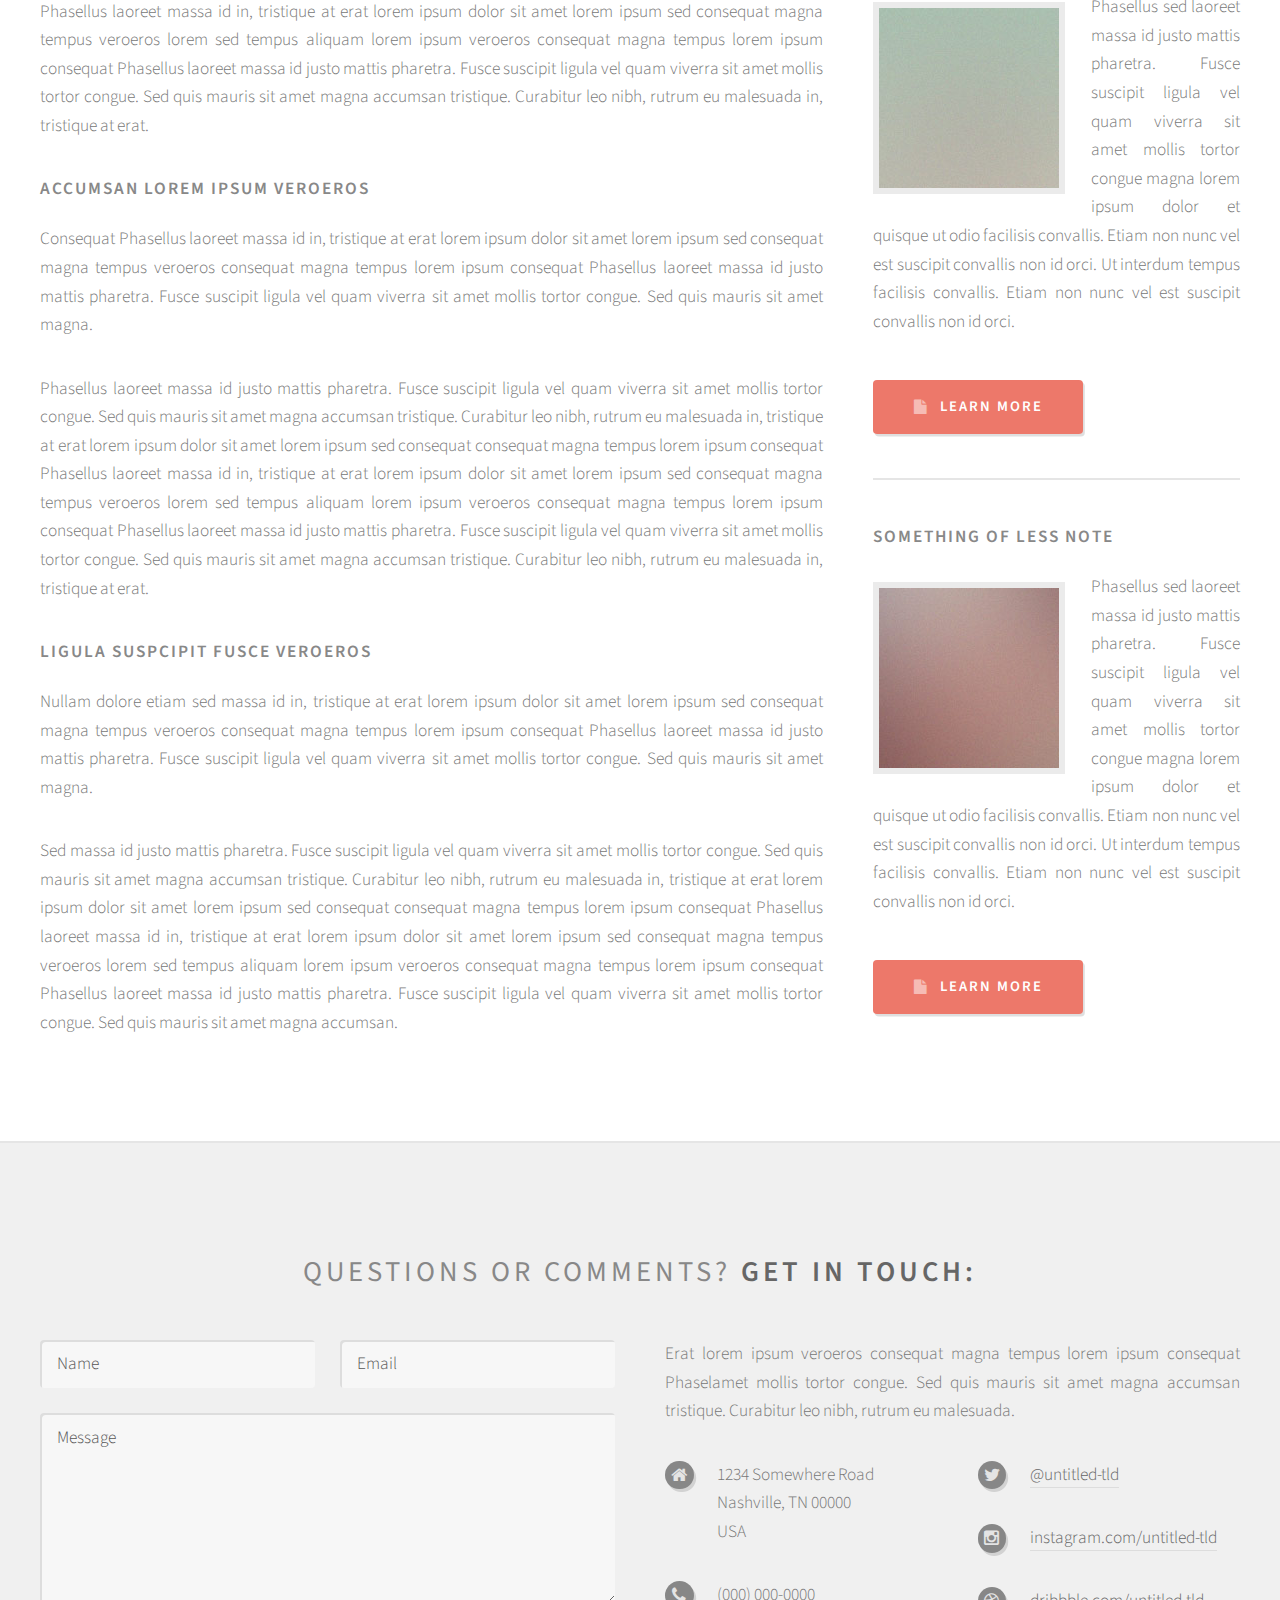
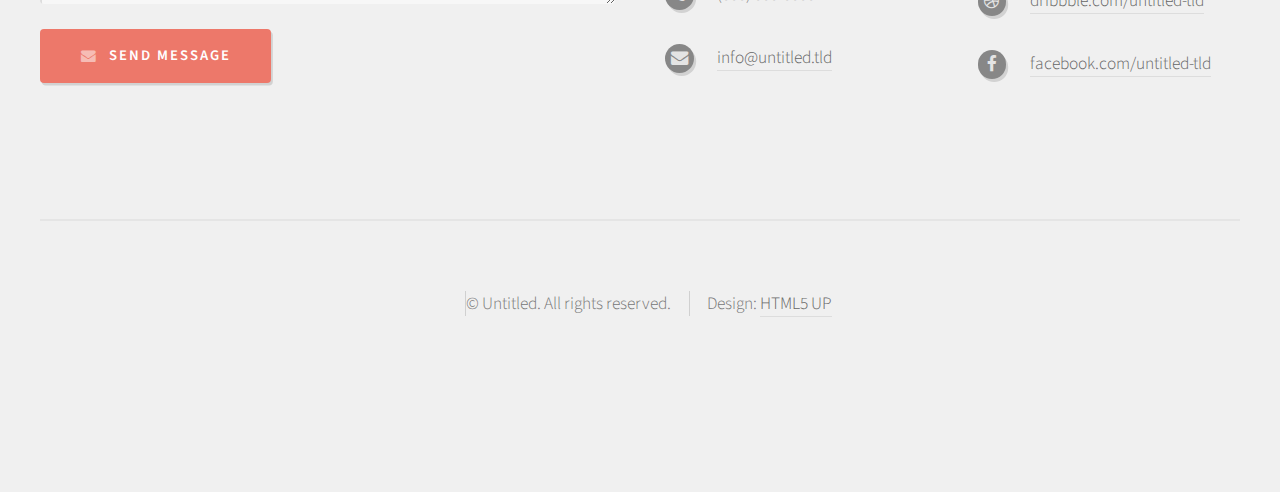
<file: right-sidebar.html>
<!DOCTYPE HTML>
<!--
	Strongly Typed by HTML5 UP
	html5up.net | @n33co
	Free for personal and commercial use under the CCA 3.0 license (html5up.net/license)
-->
<html>
	<head>
		<title>Right Sidebar - Strongly Typed by HTML5 UP</title>
		<meta charset="utf-8" />
		<meta name="viewport" content="width=device-width, initial-scale=1" />
		<!--[if lte IE 8]><script src="assets/js/ie/html5shiv.js"></script><![endif]-->
		<link rel="stylesheet" href="assets/css/main.css" />
		<!--[if lte IE 8]><link rel="stylesheet" href="assets/css/ie8.css" /><![endif]-->
	</head>
	<body class="right-sidebar">
		<div id="page-wrapper">

			<!-- Header -->
				<div id="header-wrapper">
					<div id="header" class="container">

						<!-- Logo -->
							<h1 id="logo"><a href="index.html">Strongly Typed</a></h1>
							<p>A responsive HTML5 site template. Manufactured by HTML5 UP.</p>

						<!-- Nav -->
							<nav id="nav">
								<ul>
									<li><a class="icon fa-home" href="index.html"><span>Introduction</span></a></li>
									<li>
										<a href="#" class="icon fa-bar-chart-o"><span>Dropdown</span></a>
										<ul>
											<li><a href="#">Lorem ipsum dolor</a></li>
											<li><a href="#">Magna phasellus</a></li>
											<li><a href="#">Etiam dolore nisl</a></li>
											<li>
												<a href="#">Phasellus consequat</a>
												<ul>
													<li><a href="#">Magna phasellus</a></li>
													<li><a href="#">Etiam dolore nisl</a></li>
													<li><a href="#">Phasellus consequat</a></li>
												</ul>
											</li>
											<li><a href="#">Veroeros feugiat</a></li>
										</ul>
									</li>
									<li><a class="icon fa-cog" href="left-sidebar.html"><span>Left Sidebar</span></a></li>
									<li><a class="icon fa-retweet" href="right-sidebar.html"><span>Right Sidebar</span></a></li>
									<li><a class="icon fa-sitemap" href="no-sidebar.html"><span>No Sidebar</span></a></li>
								</ul>
							</nav>

					</div>
				</div>

			<!-- Main -->
				<div id="main-wrapper">
					<div id="main" class="container">
						<div class="row">

							<!-- Content -->
								<div id="content" class="8u 12u(mobile)">

									<!-- Post -->
										<article class="box post">
											<header>
												<h2>Behold! This is the <strong>right sidebar</strong> layout<br />
												with a sidebar on the right!</h2>
											</header>
											<span class="image featured"><img src="images/pic04.jpg" alt="" /></span>
											<h3>Right is also not left</h3>
											<p>Phasellus laoreet massa id justo mattis pharetra. Fusce suscipit
											ligula vel quam viverra sit amet mollis tortor congue. Sed quis mauris
											sit amet magna accumsan tristique. Curabitur leo nibh, rutrum eu malesuada
											in, tristique at erat lorem ipsum dolor sit amet lorem ipsum sed consequat
											magna tempus veroeros lorem sed tempus aliquam lorem ipsum veroeros
											consequat magna tempus lorem ipsum consequat Phasellus laoreet massa id
											justo mattis pharetra. Fusce suscipit ligula vel quam viverra sit amet
											mollis tortor congue. Sed quis mauris sit amet magna accumsan tristique.
											Curabitur leo nibh, rutrum eu malesuada in, tristique at erat.</p>
											<p>Erat lorem ipsum veroeros consequat magna tempus lorem ipsum consequat
											Phasellus laoreet massa id justo mattis pharetra. Fusce suscipit ligula
											vel quam viverra sit amet mollis tortor congue. Sed quis mauris sit amet
											magna accumsan tristique. Curabitur leo nibh, rutrum eu malesuada in,
											tristique at erat. Curabitur leo nibh, rutrum eu malesuada  in, tristique
											at erat lorem ipsum dolor sit amet lorem ipsum sed consequat magna
											tempus veroeros lorem sed tempus aliquam lorem ipsum veroeros consequat
											magna tempus</p>
											<p>Phasellus laoreet massa id justo mattis pharetra. Fusce suscipit
											ligula vel quam viverra sit amet mollis tortor congue. Sed quis mauris
											sit amet magna accumsan tristique. Curabitur leo nibh, rutrum eu malesuada
											in, tristique at erat lorem ipsum dolor sit amet lorem ipsum sed consequat
											consequat magna tempus lorem ipsum consequat Phasellus laoreet massa id
											in, tristique at erat lorem ipsum dolor sit amet lorem ipsum sed consequat
											magna tempus veroeros lorem sed tempus aliquam lorem ipsum veroeros
											consequat magna tempus lorem ipsum consequat Phasellus laoreet massa id
											justo mattis pharetra. Fusce suscipit ligula vel quam viverra sit amet
											mollis tortor congue. Sed quis mauris sit amet magna accumsan tristique.
											Curabitur leo nibh, rutrum eu malesuada in, tristique at erat.</p>
											<h3>Accumsan lorem ipsum veroeros</h3>
											<p>Consequat Phasellus laoreet massa id in, tristique at erat lorem
											ipsum dolor sit amet lorem ipsum sed consequat magna tempus veroeros
											consequat magna tempus lorem ipsum consequat Phasellus laoreet massa id
											justo mattis pharetra. Fusce suscipit ligula vel quam viverra sit amet
											mollis tortor congue. Sed quis mauris sit amet magna.</p>
											<p>Phasellus laoreet massa id justo mattis pharetra. Fusce suscipit
											ligula vel quam viverra sit amet mollis tortor congue. Sed quis mauris
											sit amet magna accumsan tristique. Curabitur leo nibh, rutrum eu malesuada
											in, tristique at erat lorem ipsum dolor sit amet lorem ipsum sed consequat
											consequat magna tempus lorem ipsum consequat Phasellus laoreet massa id
											in, tristique at erat lorem ipsum dolor sit amet lorem ipsum sed consequat
											magna tempus veroeros lorem sed tempus aliquam lorem ipsum veroeros
											consequat magna tempus lorem ipsum consequat Phasellus laoreet massa id
											justo mattis pharetra. Fusce suscipit ligula vel quam viverra sit amet
											mollis tortor congue. Sed quis mauris sit amet magna accumsan tristique.
											Curabitur leo nibh, rutrum eu malesuada in, tristique at erat.</p>
											<h3>Ligula suspcipit fusce veroeros</h3>
											<p>Nullam dolore etiam sed massa id in, tristique at erat lorem
											ipsum dolor sit amet lorem ipsum sed consequat magna tempus veroeros
											consequat magna tempus lorem ipsum consequat Phasellus laoreet massa id
											justo mattis pharetra. Fusce suscipit ligula vel quam viverra sit amet
											mollis tortor congue. Sed quis mauris sit amet magna.</p>
											<p>Sed massa id justo mattis pharetra. Fusce suscipit
											ligula vel quam viverra sit amet mollis tortor congue. Sed quis mauris
											sit amet magna accumsan tristique. Curabitur leo nibh, rutrum eu malesuada
											in, tristique at erat lorem ipsum dolor sit amet lorem ipsum sed consequat
											consequat magna tempus lorem ipsum consequat Phasellus laoreet massa id
											in, tristique at erat lorem ipsum dolor sit amet lorem ipsum sed consequat
											magna tempus veroeros lorem sed tempus aliquam lorem ipsum veroeros
											consequat magna tempus lorem ipsum consequat Phasellus laoreet massa id
											justo mattis pharetra. Fusce suscipit ligula vel quam viverra sit amet
											mollis tortor congue. Sed quis mauris sit amet magna accumsan.</p>
										</article>

								</div>

							<!-- Sidebar -->
								<div id="sidebar" class="4u 12u(mobile)">

									<!-- Excerpts -->
										<section>
											<ul class="divided">
												<li>

													<!-- Excerpt -->
														<article class="box excerpt">
															<header>
																<span class="date">July 30</span>
																<h3><a href="#">Just another post</a></h3>
															</header>
															<p>Lorem ipsum dolor odio facilisis convallis. Etiam non nunc vel est
															suscipit convallis non id orci lorem ipsum sed magna consequat feugiat lorem dolore.</p>
														</article>

												</li>
												<li>

													<!-- Excerpt -->
														<article class="box excerpt">
															<header>
																<span class="date">July 28</span>
																<h3><a href="#">And another post</a></h3>
															</header>
															<p>Lorem ipsum dolor odio facilisis convallis. Etiam non nunc vel est
															suscipit convallis non id orci lorem ipsum sed magna consequat feugiat lorem dolore.</p>
														</article>

												</li>
												<li>

													<!-- Excerpt -->
														<article class="box excerpt">
															<header>
																<span class="date">July 24</span>
																<h3><a href="#">One more post</a></h3>
															</header>
															<p>Lorem ipsum dolor odio facilisis convallis. Etiam non nunc vel est
															suscipit convallis non id orci lorem ipsum sed magna consequat feugiat lorem dolore.</p>
														</article>

												</li>
											</ul>
										</section>

									<!-- Highlights -->
										<section>
											<ul class="divided">
												<li>

													<!-- Highlight -->
														<article class="box highlight">
															<header>
																<h3><a href="#">Something of note</a></h3>
															</header>
															<a href="#" class="image left"><img src="images/pic06.jpg" alt="" /></a>
															<p>Phasellus  sed laoreet massa id justo mattis pharetra. Fusce suscipit ligula vel quam
															viverra sit amet mollis tortor congue magna lorem ipsum dolor et quisque ut odio facilisis
															convallis. Etiam non nunc vel est suscipit convallis non id orci. Ut interdum tempus
															facilisis convallis. Etiam non nunc vel est suscipit convallis non id orci.</p>
															<ul class="actions">
																<li><a href="#" class="button icon fa-file">Learn More</a></li>
															</ul>
														</article>

												</li>
												<li>

													<!-- Highlight -->
														<article class="box highlight">
															<header>
																<h3><a href="#">Something of less note</a></h3>
															</header>
															<a href="#" class="image left"><img src="images/pic07.jpg" alt="" /></a>
															<p>Phasellus  sed laoreet massa id justo mattis pharetra. Fusce suscipit ligula vel quam
															viverra sit amet mollis tortor congue magna lorem ipsum dolor et quisque ut odio facilisis
															convallis. Etiam non nunc vel est suscipit convallis non id orci. Ut interdum tempus
															facilisis convallis. Etiam non nunc vel est suscipit convallis non id orci.</p>
															<ul class="actions">
																<li><a href="#" class="button icon fa-file">Learn More</a></li>
															</ul>
														</article>

												</li>
											</ul>
										</section>

								</div>

						</div>
					</div>
				</div>

			<!-- Footer -->
				<div id="footer-wrapper">
					<div id="footer" class="container">
						<header>
							<h2>Questions or comments? <strong>Get in touch:</strong></h2>
						</header>
						<div class="row">
							<div class="6u 12u(mobile)">
								<section>
									<form method="post" action="#">
										<div class="row 50%">
											<div class="6u 12u(mobile)">
												<input name="name" placeholder="Name" type="text" />
											</div>
											<div class="6u 12u(mobile)">
												<input name="email" placeholder="Email" type="text" />
											</div>
										</div>
										<div class="row 50%">
											<div class="12u">
												<textarea name="message" placeholder="Message"></textarea>
											</div>
										</div>
										<div class="row 50%">
											<div class="12u">
												<a href="#" class="form-button-submit button icon fa-envelope">Send Message</a>
											</div>
										</div>
									</form>
								</section>
							</div>
							<div class="6u 12u(mobile)">
								<section>
									<p>Erat lorem ipsum veroeros consequat magna tempus lorem ipsum consequat Phaselamet
									mollis tortor congue. Sed quis mauris sit amet magna accumsan tristique. Curabitur
									leo nibh, rutrum eu malesuada.</p>
									<div class="row">
										<div class="6u 12u(mobile)">
											<ul class="icons">
												<li class="icon fa-home">
													1234 Somewhere Road<br />
													Nashville, TN 00000<br />
													USA
												</li>
												<li class="icon fa-phone">
													(000) 000-0000
												</li>
												<li class="icon fa-envelope">
													<a href="#">info@untitled.tld</a>
												</li>
											</ul>
										</div>
										<div class="6u 12u(mobile)">
											<ul class="icons">
												<li class="icon fa-twitter">
													<a href="#">@untitled-tld</a>
												</li>
												<li class="icon fa-instagram">
													<a href="#">instagram.com/untitled-tld</a>
												</li>
												<li class="icon fa-dribbble">
													<a href="#">dribbble.com/untitled-tld</a>
												</li>
												<li class="icon fa-facebook">
													<a href="#">facebook.com/untitled-tld</a>
												</li>
											</ul>
										</div>
									</div>
								</section>
							</div>
						</div>
					</div>
					<div id="copyright" class="container">
						<ul class="links">
							<li>&copy; Untitled. All rights reserved.</li><li>Design: <a href="http://html5up.net">HTML5 UP</a></li>
						</ul>
					</div>
				</div>

		</div>

		<!-- Scripts -->
			<script src="assets/js/jquery.min.js"></script>
			<script src="assets/js/jquery.dropotron.min.js"></script>
			<script src="assets/js/skel.min.js"></script>
			<script src="assets/js/skel-viewport.min.js"></script>
			<script src="assets/js/util.js"></script>
			<!--[if lte IE 8]><script src="assets/js/ie/respond.min.js"></script><![endif]-->
			<script src="assets/js/main.js"></script>

	</body>
</html>
</file>
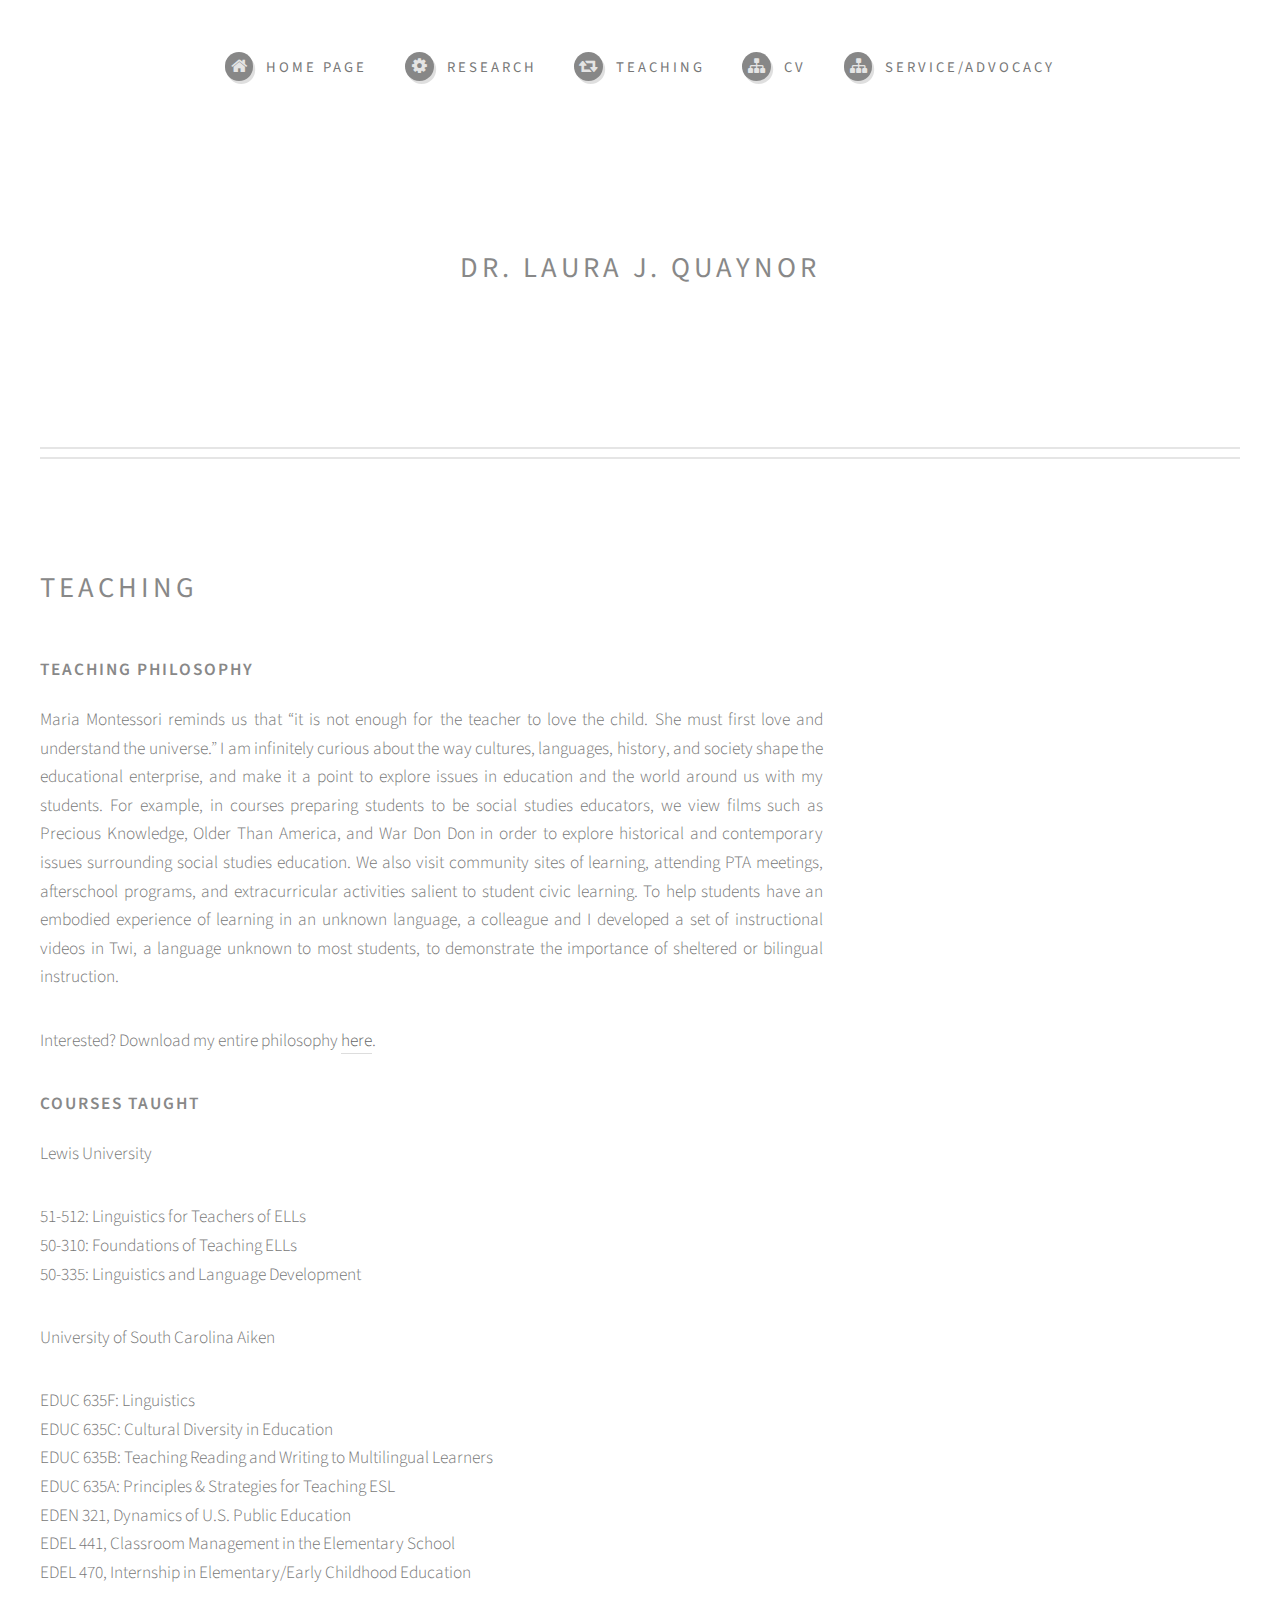
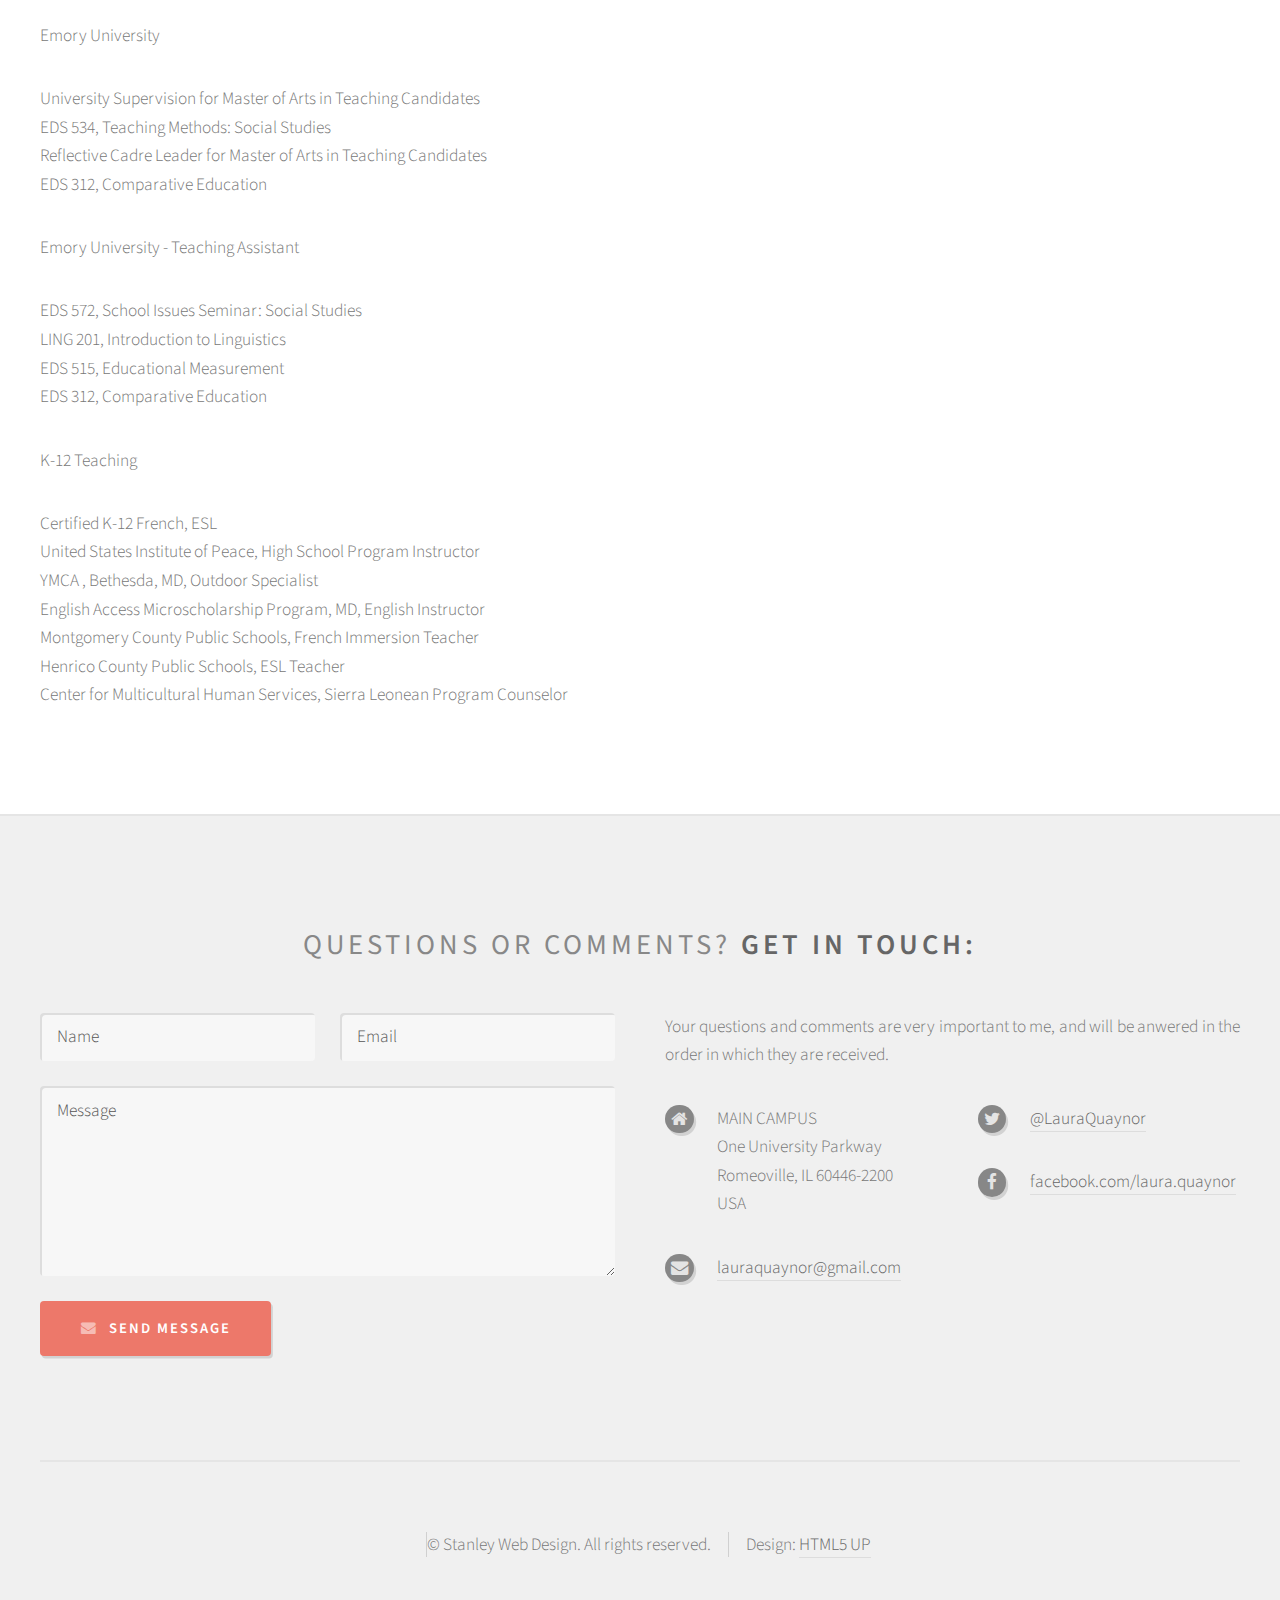
<file: RightSidebarExample.html>
<!DOCTYPE HTML>
<!--
	Teaching
-->
<html>
	<head>
		<title>Teaching</title>
		<meta charset="utf-8" />
		<meta name="viewport" content="width=device-width, initial-scale=1" />
		<!--[if lte IE 8]><script src="assets/js/ie/html5shiv.js"></script><![endif]-->
		<link rel="stylesheet" href="assets/css/main.css" />
		<!--[if lte IE 8]><link rel="stylesheet" href="assets/css/ie8.css" /><![endif]-->
	</head>
	<body class="right-sidebar">
		<div id="page-wrapper">

			<!-- Header -->
				<div id="header-wrapper">
					<div id="header" class="container">

						<!-- Logo -->
							<h2 id="logo"><a href="index.html">Dr. Laura J. Quaynor</a></h2>							
							
						<!-- Nav -->
							<nav id="nav">
								<ul>									
									<li><a class="icon fa-home" href="index.html"><span>Home Page</span></a></li>
									<li><a class="icon fa-cog" href="Research.html"><span>Research</span></a></li>
									<li><a class="icon fa-retweet" href="Teaching.html"><span>Teaching</span></a></li>
									<li><a class="icon fa-sitemap" href="CV.html"><span>CV</span></a></li>
									<li><a class="icon fa-sitemap" href="ServiceAdvocacy.html"><span>Service/Advocacy</span></a></li>
								</ul>
							</nav>
					</div>
				</div>

			<!-- Main -->
				<div id="main-wrapper">
					<div id="main" class="container">
						<div class="row">

							<!-- Content -->
								<div id="content" class="8u 12u(mobile)">

									<!-- Post -->
										<article class="box post">
											<header>
												<h2>TEACHING</h2>
											</header>											
											<h3>Teaching Philosophy</h3>
											<p>Maria Montessori reminds us that “it is not enough for the teacher to love the child. She
											must first love and understand the universe.” I am infinitely curious about the way cultures, 
											languages, history, and society shape the educational enterprise, and make it a point to explore 
											issues in education and the world around us with my students.  For example, in courses preparing 
											students to be social studies educators, we view films such as Precious Knowledge, Older Than America,
											and War Don Don in order to explore historical and contemporary issues surrounding social
											studies education. We also visit community sites of learning, attending PTA meetings, 
											afterschool programs, and extracurricular activities salient to student civic learning. To 
											help students have an embodied experience of learning in an unknown language, a colleague and 
											I developed a set of instructional videos in Twi, a language unknown to most students, to 
											demonstrate the importance of sheltered or bilingual instruction.</p>
											<p>Interested? Download my entire philosophy <a href="https://drive.google.com/open?id=0BzcazMD6IV8iWkpGaU90LXhiSXhEUWlIQ1oxTERmcjczZl9F">here</a>.</p>
											<h3>Courses Taught</h3>
											<p>Lewis University</p>
											<p>51-512: Linguistics for Teachers of ELLs <br>
											   50-310: Foundations of Teaching ELLs  <br>
											   50-335: Linguistics and Language Development</p>
											<p>University of South Carolina Aiken</p>
											<p>EDUC 635F: Linguistics <br>
											   EDUC 635C: Cultural Diversity in Education <br>
											   EDUC 635B: Teaching Reading and Writing to Multilingual Learners <br>
											   EDUC 635A: Principles & Strategies for Teaching ESL <br>
											   EDEN 321, Dynamics of U.S. Public Education <br>
											   EDEL 441, Classroom Management in the Elementary School <br>
											   EDEL 470, Internship in Elementary/Early Childhood Education</p>
											<p>Emory University</p>
											<p>University Supervision for Master of Arts in Teaching Candidates <br>
											   EDS 534, Teaching Methods: Social Studies <br>
											   Reflective Cadre Leader for Master of Arts in Teaching Candidates <br>
											   EDS 312, Comparative Education</p>
											<p> Emory University - Teaching Assistant</p>
											<p>EDS 572, School Issues Seminar: Social Studies <br>
											   LING 201, Introduction to Linguistics <br>
											   EDS 515, Educational Measurement <br>
											   EDS 312, Comparative Education</p>
											<p>K-12 Teaching</p>
											<p>Certified K-12 French, ESL <br>
											   United States Institute of Peace, High School Program Instructor <br>
											   YMCA , Bethesda, MD, Outdoor Specialist <br>
											   English Access Microscholarship Program, MD, English Instructor <br>
											   Montgomery County Public Schools, French Immersion Teacher <br>
											   Henrico County Public Schools, ESL Teacher <br>
											   Center for Multicultural Human Services, Sierra Leonean Program Counselor</p>										
										</article>

								</div>
						</div>
					</div>
				</div>

			<!-- Footer -->
				<div id="footer-wrapper">
					<div id="footer" class="container">
						<header>
							<h2>Questions or comments? <strong>Get in touch:</strong></h2>
						</header>
						<div class="row">
							<div class="6u 12u(mobile)">
								<section>
									<form method="post" action="#">
										<div class="row 50%">
											<div class="6u 12u(mobile)">
												<input name="name" placeholder="Name" type="text" />
											</div>
											<div class="6u 12u(mobile)">
												<input name="email" placeholder="Email" type="text" />
											</div>
										</div>
										<div class="row 50%">
											<div class="12u">
												<textarea name="message" placeholder="Message"></textarea>
											</div>
										</div>
										<div class="row 50%">
											<div class="12u">
												<a href="#" class="form-button-submit button icon fa-envelope">Send Message</a>
											</div>
										</div>
									</form>
								</section>
							</div>
							<div class="6u 12u(mobile)">
								<section>
									<p>Your questions and comments are very important to me, and will be anwered in the order
									in which they are received.</p>
									<div class="row">
										<div class="6u 12u(mobile)">
											<ul class="icons">
												<li class="icon fa-home">
													MAIN CAMPUS <br />
													One University Parkway
													Romeoville, IL 60446-2200<br />													
													USA
												</li>
								<!--		    	<li class="icon fa-phone">
													(815) 838-0500
												</li> -->
												<li class="icon fa-envelope">
													<a href="#">lauraquaynor@gmail.com</a>
												</li>
											</ul>
										</div>
										<div class="6u 12u(mobile)">
											<ul class="icons">
												<li class="icon fa-twitter">
													<a href="#">@LauraQuaynor</a>
												</li>
								<!--				<li class="icon fa-instagram">
													<a href="#">instagram.com/untitled-tld</a>
												</li> -->
												<li class="icon fa-facebook">
													<a href="#">facebook.com/laura.quaynor</a>
												</li>
											</ul>
										</div>
									</div>
								</section>
							</div>
						</div>
					</div>
					<div id="copyright" class="container">
						<ul class="links">
							<li>&copy; Stanley Web Design. All rights reserved.</li><li>Design: <a href="http://html5up.net">HTML5 UP</a></li>
						</ul>
					</div>
				</div>
		</div>

		<!-- Scripts -->
			<script src="assets/js/jquery.min.js"></script>
			<script src="assets/js/jquery.dropotron.min.js"></script>
			<script src="assets/js/skel.min.js"></script>
			<script src="assets/js/skel-viewport.min.js"></script>
			<script src="assets/js/util.js"></script>
			<!--[if lte IE 8]><script src="assets/js/ie/respond.min.js"></script><![endif]-->
			<script src="assets/js/main.js"></script>

	</body>
</html>
</file>
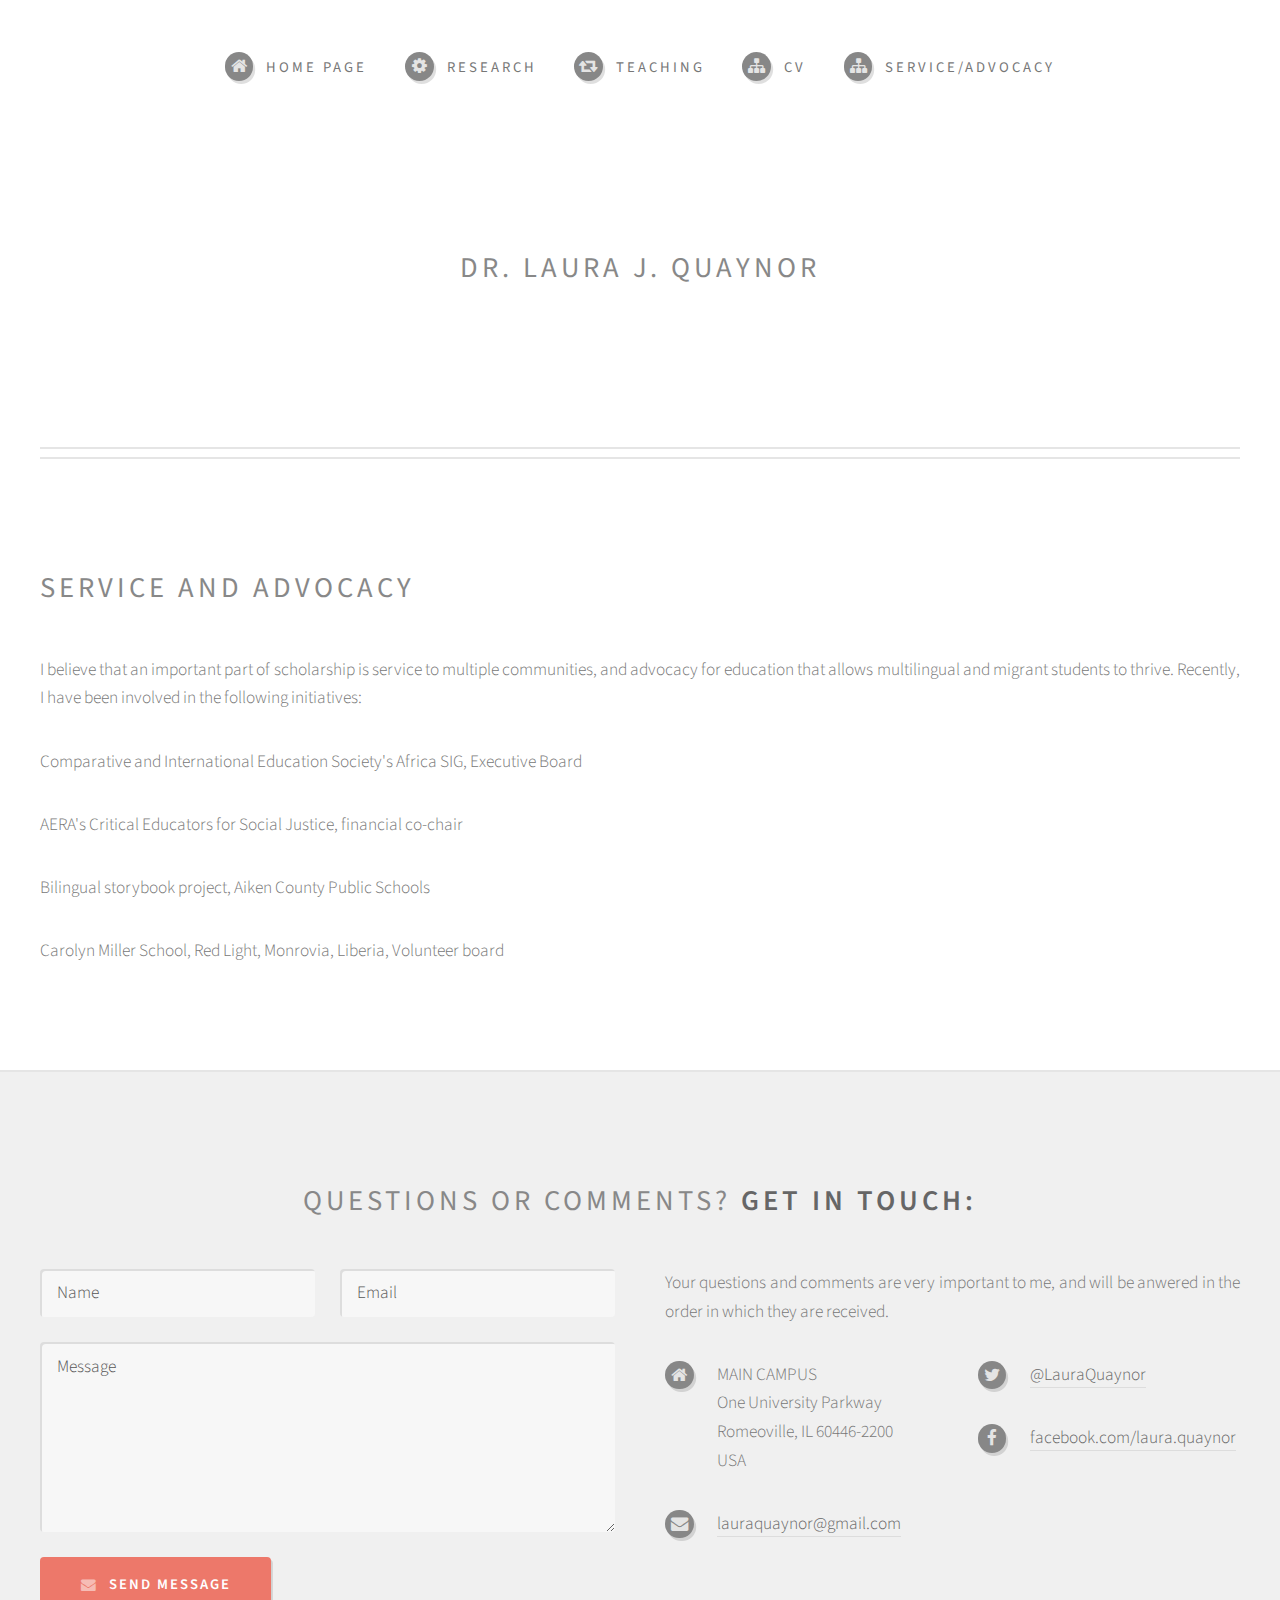
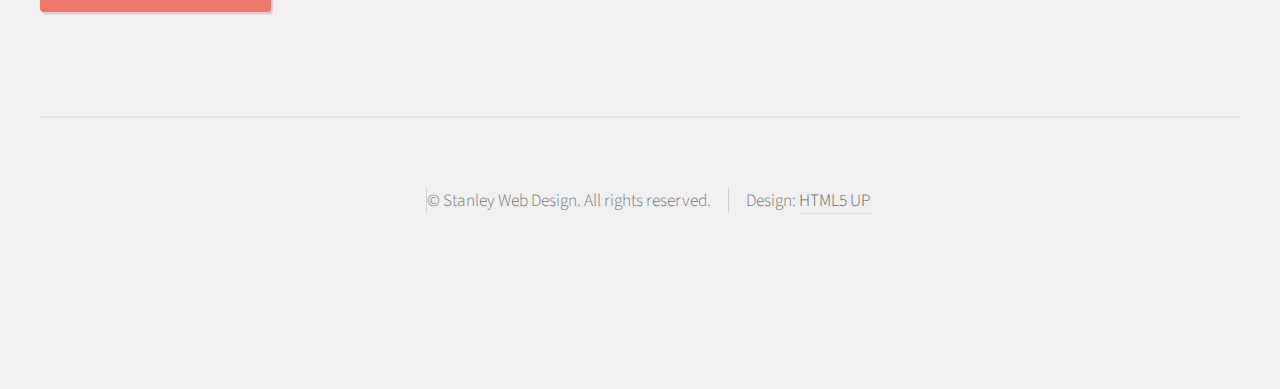
<file: ServiceAdvocacy.html>
<!DOCTYPE HTML>
<!--
	Service/Advocacy
-->
<html>
	<head>
		<title>Service/Advocacy</title>
		<meta charset="utf-8" />
		<meta name="viewport" content="width=device-width, initial-scale=1" />
		<!--[if lte IE 8]><script src="assets/js/ie/html5shiv.js"></script><![endif]-->
		<link rel="stylesheet" href="assets/css/main.css" />
		<!--[if lte IE 8]><link rel="stylesheet" href="assets/css/ie8.css" /><![endif]-->
	</head>
	<body class="no-sidebar">
		<div id="page-wrapper">

			<!-- Header -->
			
				<div id="header-wrapper">
					<div id="header" class="container">
					<!-- id="header" -->

						<!-- Logo -->
						
						<h2 id="logo"><a href="index.html">Dr. Laura J. Quaynor</a></h2>
							
						<!-- Nav -->
					
							<nav id="nav">
								<ul>									
									<li><a class="icon fa-home" href="index.html"><span>Home Page</span></a></li>
									<li><a class="icon fa-cog" href="Research.html"><span>Research</span></a></li>
									<li><a class="icon fa-retweet" href="Teaching.html"><span>Teaching</span></a></li>
									<li><a class="icon fa-sitemap" href="CV.html"><span>CV</span></a></li>
									<li><a class="icon fa-sitemap" href="ServiceAdvocacy.html"><span>Service/Advocacy</span></a></li>
								</ul>
							</nav>
					
					</div> 
				</div>

			<!-- Main -->
				<div id="main-wrapper">
					<div id="main" class="container">
						<div id="content">

							<!-- Post -->
								<article class="box post">
									<header>
										<h2>Service and Advocacy</h2>
									</header>
									<!-- this takes over the entire page - need to add a sidebar if we want this baby on the page -->
									<!--<span class="image featured"><img src="images/adinkra.png" alt="" /></span>	-->
									<p>I believe that an important part of scholarship is service to multiple 
									communities, and advocacy for education that allows multilingual and migrant 
									students to thrive. Recently, I have been involved in the following initiatives:</p>
									<p>Comparative and International Education Society's Africa SIG, Executive Board</p>
									<p>AERA's Critical Educators for Social Justice, financial co-chair</p>
									<p>Bilingual storybook project, Aiken County Public Schools</p>
									<p>Carolyn Miller School, Red Light, Monrovia, Liberia, Volunteer board</p>									
								</article>

						</div>
					</div>
				</div>

			<!-- Footer -->
				<div id="footer-wrapper">
					<div id="footer" class="container">
						<header>
							<h2>Questions or comments? <strong>Get in touch:</strong></h2>
						</header>
						<div class="row">
							<div class="6u 12u(mobile)">
								<section>
									<form method="post" action="#">
										<div class="row 50%">
											<div class="6u 12u(mobile)">
												<input name="name" placeholder="Name" type="text" />
											</div>
											<div class="6u 12u(mobile)">
												<input name="email" placeholder="Email" type="text" />
											</div>
										</div>
										<div class="row 50%">
											<div class="12u">
												<textarea name="message" placeholder="Message"></textarea>
											</div>
										</div>
										<div class="row 50%">
											<div class="12u">
												<a href="#" class="form-button-submit button icon fa-envelope">Send Message</a>
											</div>
										</div>
									</form>
								</section>
							</div>
							<div class="6u 12u(mobile)">
								<section>
									<p>Your questions and comments are very important to me, and will be anwered in the order
									in which they are received.</p>
									<div class="row">
										<div class="6u 12u(mobile)">
											<ul class="icons">
												<li class="icon fa-home">
													MAIN CAMPUS <br />
													One University Parkway
													Romeoville, IL 60446-2200<br />													
													USA
												</li>
								<!--		    	<li class="icon fa-phone">
													(815) 838-0500
												</li> -->
												<li class="icon fa-envelope">
													<a href="#">lauraquaynor@gmail.com</a>
												</li>
											</ul>
										</div>
										<div class="6u 12u(mobile)">
											<ul class="icons">
												<li class="icon fa-twitter">
													<a href="#">@LauraQuaynor</a>
												</li>
								<!--				<li class="icon fa-instagram">
													<a href="#">instagram.com/untitled-tld</a>
												</li> -->
												<li class="icon fa-facebook">
													<a href="#">facebook.com/laura.quaynor</a>
												</li>
											</ul>
										</div>
									</div>
								</section>
							</div>
						</div>
					</div>
					<div id="copyright" class="container">
						<ul class="links">
							<li>&copy; Stanley Web Design. All rights reserved.</li><li>Design: <a href="http://html5up.net">HTML5 UP</a></li>
						</ul>
					</div>
				</div>		<!-- Scripts -->
			<script src="assets/js/jquery.min.js"></script>
			<script src="assets/js/jquery.dropotron.min.js"></script>
			<script src="assets/js/skel.min.js"></script>
			<script src="assets/js/skel-viewport.min.js"></script>
			<script src="assets/js/util.js"></script>
			<!--[if lte IE 8]><script src="assets/js/ie/respond.min.js"></script><![endif]-->
			<script src="assets/js/main.js"></script>

	</body>
</html>
</file>
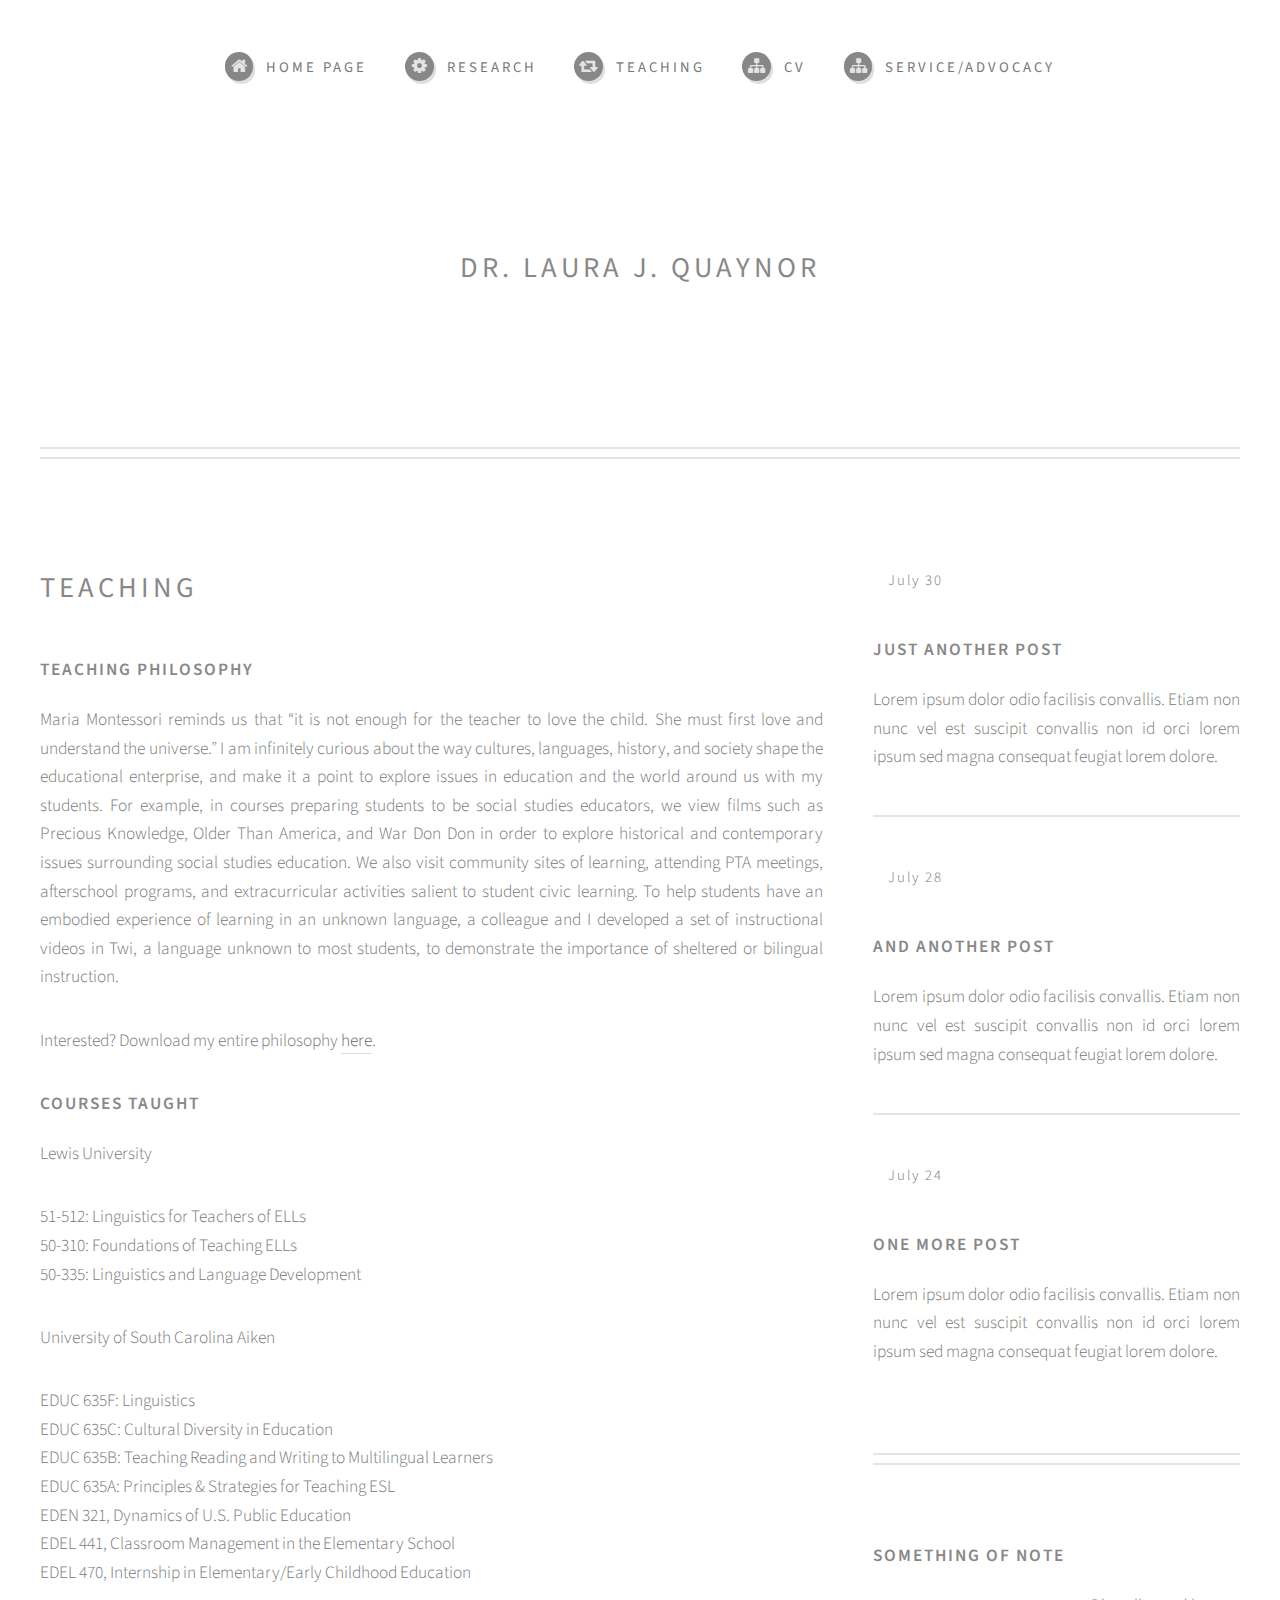
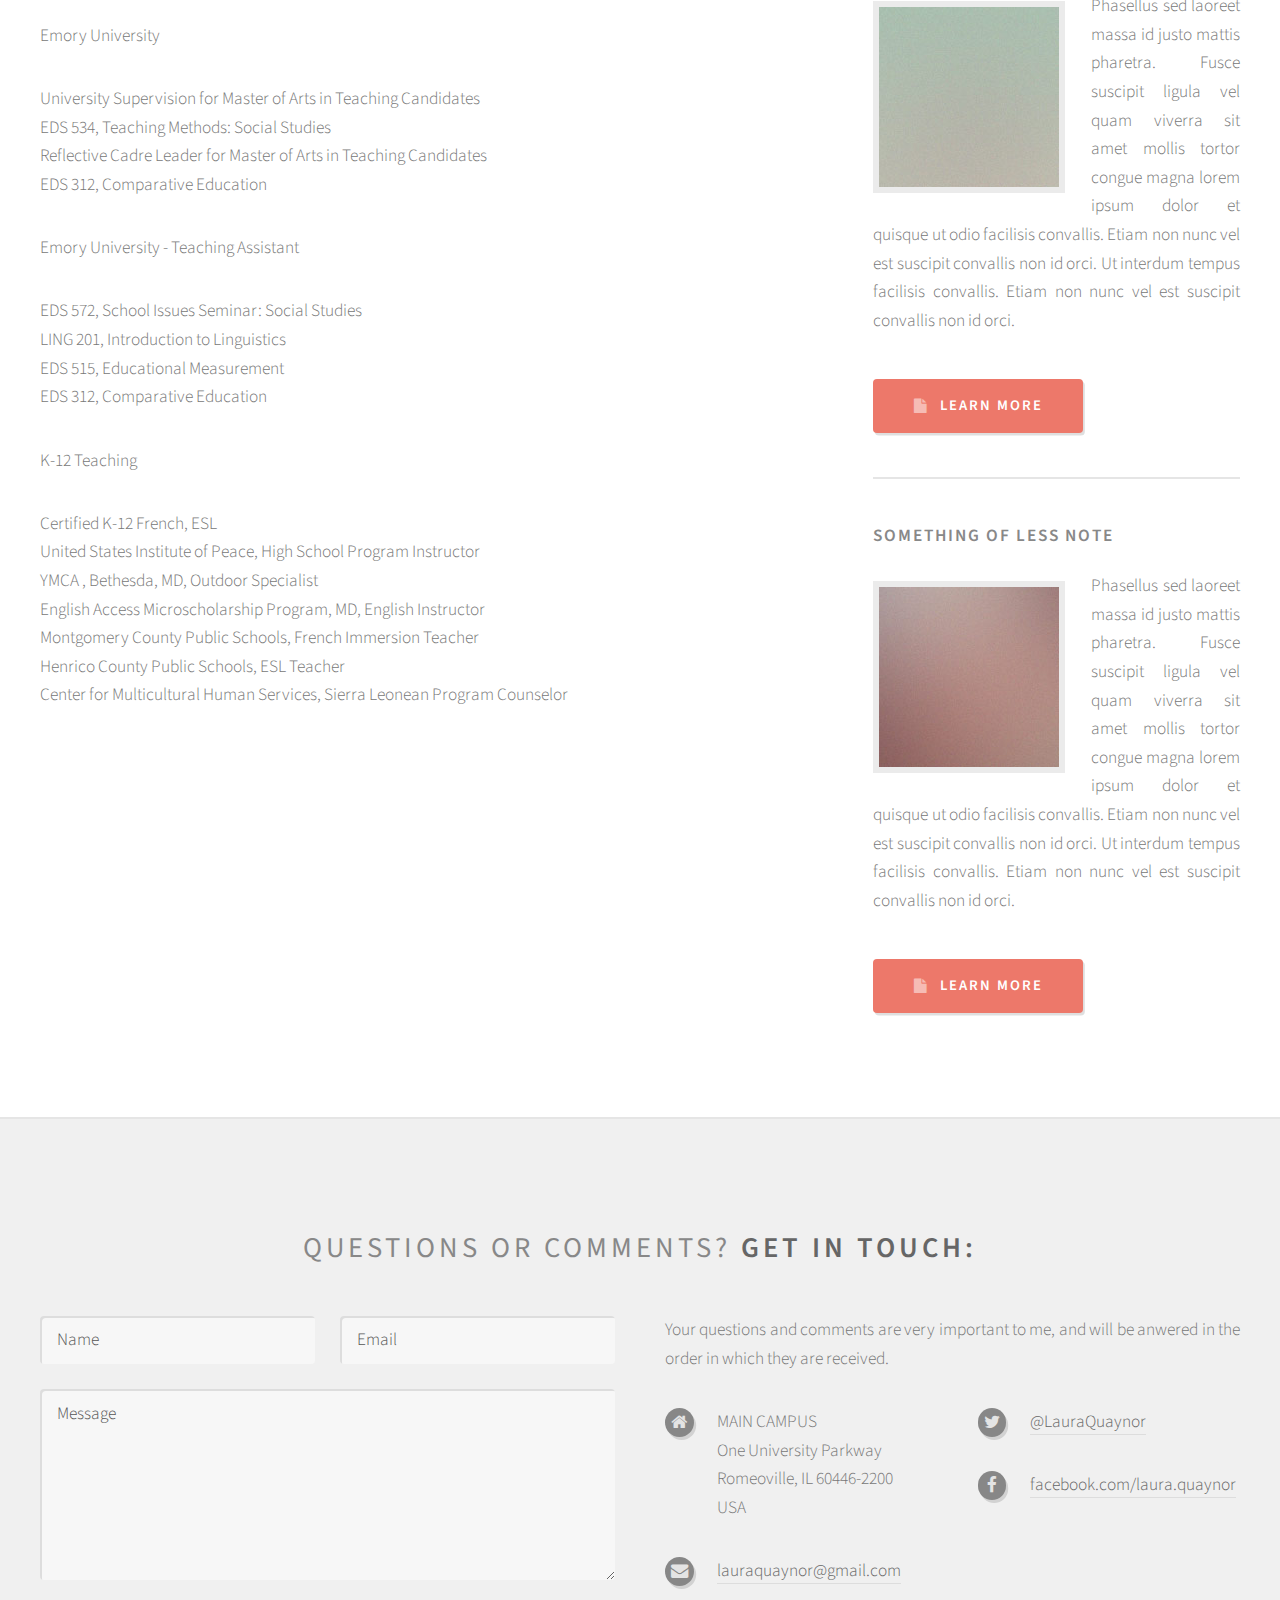
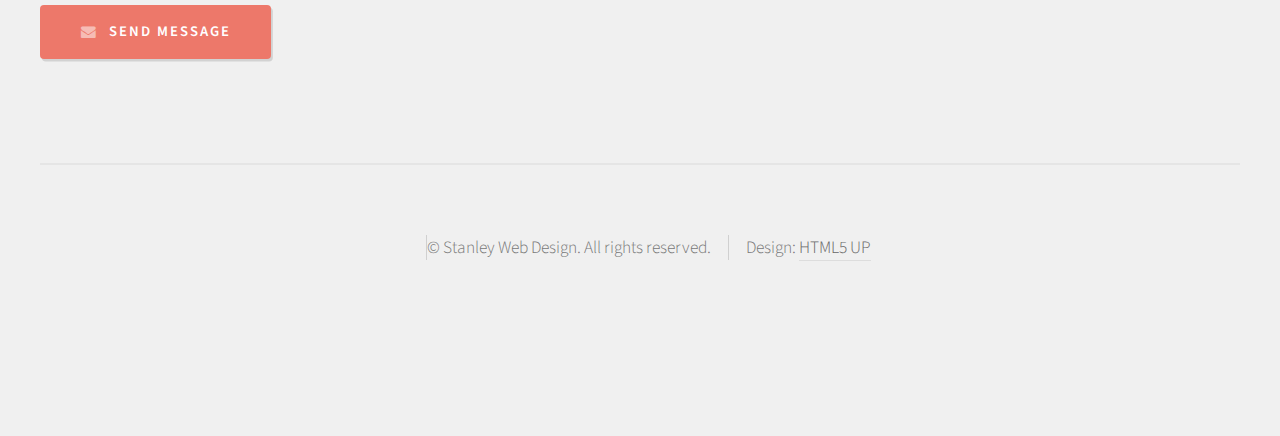
<file: Teaching.html>
<!DOCTYPE HTML>
<!--
	Teaching
-->
<html>
	<head>
		<title>Teaching</title>
		<meta charset="utf-8" />
		<meta name="viewport" content="width=device-width, initial-scale=1" />
		<!--[if lte IE 8]><script src="assets/js/ie/html5shiv.js"></script><![endif]-->
		<link rel="stylesheet" href="assets/css/main.css" />
		<!--[if lte IE 8]><link rel="stylesheet" href="assets/css/ie8.css" /><![endif]-->
	</head>
	<body class="right-sidebar">
		<div id="page-wrapper">

			<!-- Header -->
				<div id="header-wrapper">
					<div id="header" class="container">

						<!-- Logo -->
							<h2 id="logo"><a href="index.html">Dr. Laura J. Quaynor</a></h2>							
							
						<!-- Nav -->
							<nav id="nav">
								<ul>									
									<li><a class="icon fa-home" href="index.html"><span>Home Page</span></a></li>
									<li><a class="icon fa-cog" href="Research.html"><span>Research</span></a></li>
									<li><a class="icon fa-retweet" href="Teaching.html"><span>Teaching</span></a></li>
									<li><a class="icon fa-sitemap" href="CV.html"><span>CV</span></a></li>
									<li><a class="icon fa-sitemap" href="ServiceAdvocacy.html"><span>Service/Advocacy</span></a></li>
								</ul>
							</nav>
					</div>
				</div>

			<!-- Main -->
				<div id="main-wrapper">
					<div id="main" class="container">
						<div class="row">

							<!-- Content -->
								<div id="content" class="8u 12u(mobile)">

									<!-- Post -->
										<article class="box post">
											<header>
												<h2>TEACHING</h2>
											</header>											
											<h3>Teaching Philosophy</h3>
											<p>Maria Montessori reminds us that “it is not enough for the teacher to love the child. She
											must first love and understand the universe.” I am infinitely curious about the way cultures, 
											languages, history, and society shape the educational enterprise, and make it a point to explore 
											issues in education and the world around us with my students.  For example, in courses preparing 
											students to be social studies educators, we view films such as Precious Knowledge, Older Than America,
											and War Don Don in order to explore historical and contemporary issues surrounding social
											studies education. We also visit community sites of learning, attending PTA meetings, 
											afterschool programs, and extracurricular activities salient to student civic learning. To 
											help students have an embodied experience of learning in an unknown language, a colleague and 
											I developed a set of instructional videos in Twi, a language unknown to most students, to 
											demonstrate the importance of sheltered or bilingual instruction.</p>
											<p>Interested? Download my entire philosophy <a href="https://drive.google.com/open?id=0BzcazMD6IV8iWkpGaU90LXhiSXhEUWlIQ1oxTERmcjczZl9F">here</a>.</p>
											<h3>Courses Taught</h3>
											<p>Lewis University</p>
											<p>51-512: Linguistics for Teachers of ELLs <br>
											   50-310: Foundations of Teaching ELLs  <br>
											   50-335: Linguistics and Language Development</p>
											<p>University of South Carolina Aiken</p>
											<p>EDUC 635F: Linguistics <br>
											   EDUC 635C: Cultural Diversity in Education <br>
											   EDUC 635B: Teaching Reading and Writing to Multilingual Learners <br>
											   EDUC 635A: Principles & Strategies for Teaching ESL <br>
											   EDEN 321, Dynamics of U.S. Public Education <br>
											   EDEL 441, Classroom Management in the Elementary School <br>
											   EDEL 470, Internship in Elementary/Early Childhood Education</p>
											<p>Emory University</p>
											<p>University Supervision for Master of Arts in Teaching Candidates <br>
											   EDS 534, Teaching Methods: Social Studies <br>
											   Reflective Cadre Leader for Master of Arts in Teaching Candidates <br>
											   EDS 312, Comparative Education</p>
											<p> Emory University - Teaching Assistant</p>
											<p>EDS 572, School Issues Seminar: Social Studies <br>
											   LING 201, Introduction to Linguistics <br>
											   EDS 515, Educational Measurement <br>
											   EDS 312, Comparative Education</p>
											<p>K-12 Teaching</p>
											<p>Certified K-12 French, ESL <br>
											   United States Institute of Peace, High School Program Instructor <br>
											   YMCA , Bethesda, MD, Outdoor Specialist <br>
											   English Access Microscholarship Program, MD, English Instructor <br>
											   Montgomery County Public Schools, French Immersion Teacher <br>
											   Henrico County Public Schools, ESL Teacher <br>
											   Center for Multicultural Human Services, Sierra Leonean Program Counselor</p>										
										</article>

								</div>

							<!-- Sidebar -->
								<div id="sidebar" class="4u 12u(mobile)">

									<!-- Excerpts -->
										<section>
											<ul class="divided">
												<li>

													<!-- Excerpt -->
														<article class="box excerpt">
															<header>
																<span class="date">July 30</span>
																<h3><a href="#">Just another post</a></h3>
															</header>
															<p>Lorem ipsum dolor odio facilisis convallis. Etiam non nunc vel est
															suscipit convallis non id orci lorem ipsum sed magna consequat feugiat lorem dolore.</p>
														</article>

												</li>
												<li>

													<!-- Excerpt -->
														<article class="box excerpt">
															<header>
																<span class="date">July 28</span>
																<h3><a href="#">And another post</a></h3>
															</header>
															<p>Lorem ipsum dolor odio facilisis convallis. Etiam non nunc vel est
															suscipit convallis non id orci lorem ipsum sed magna consequat feugiat lorem dolore.</p>
														</article>

												</li>
												<li>

													<!-- Excerpt -->
														<article class="box excerpt">
															<header>
																<span class="date">July 24</span>
																<h3><a href="#">One more post</a></h3>
															</header>
															<p>Lorem ipsum dolor odio facilisis convallis. Etiam non nunc vel est
															suscipit convallis non id orci lorem ipsum sed magna consequat feugiat lorem dolore.</p>
														</article>

												</li>
											</ul>
										</section>

									<!-- Highlights -->
										<section>
											<ul class="divided">
												<li>

													<!-- Highlight -->
														<article class="box highlight">
															<header>
																<h3><a href="#">Something of note</a></h3>
															</header>
															<a href="#" class="image left"><img src="images/pic06.jpg" alt="" /></a>
															<p>Phasellus  sed laoreet massa id justo mattis pharetra. Fusce suscipit ligula vel quam
															viverra sit amet mollis tortor congue magna lorem ipsum dolor et quisque ut odio facilisis
															convallis. Etiam non nunc vel est suscipit convallis non id orci. Ut interdum tempus
															facilisis convallis. Etiam non nunc vel est suscipit convallis non id orci.</p>
															<ul class="actions">
																<li><a href="#" class="button icon fa-file">Learn More</a></li>
															</ul>
														</article>

												</li>
												<li>

													<!-- Highlight -->
														<article class="box highlight">
															<header>
																<h3><a href="#">Something of less note</a></h3>
															</header>
															<a href="#" class="image left"><img src="images/pic07.jpg" alt="" /></a>
															<p>Phasellus  sed laoreet massa id justo mattis pharetra. Fusce suscipit ligula vel quam
															viverra sit amet mollis tortor congue magna lorem ipsum dolor et quisque ut odio facilisis
															convallis. Etiam non nunc vel est suscipit convallis non id orci. Ut interdum tempus
															facilisis convallis. Etiam non nunc vel est suscipit convallis non id orci.</p>
															<ul class="actions">
																<li><a href="#" class="button icon fa-file">Learn More</a></li>
															</ul>
														</article>

												</li>
											</ul>
										</section>

								</div>

						</div>
					</div>
				</div>

			<!-- Footer -->
				<div id="footer-wrapper">
					<div id="footer" class="container">
						<header>
							<h2>Questions or comments? <strong>Get in touch:</strong></h2>
						</header>
						<div class="row">
							<div class="6u 12u(mobile)">
								<section>
									<form method="post" action="#">
										<div class="row 50%">
											<div class="6u 12u(mobile)">
												<input name="name" placeholder="Name" type="text" />
											</div>
											<div class="6u 12u(mobile)">
												<input name="email" placeholder="Email" type="text" />
											</div>
										</div>
										<div class="row 50%">
											<div class="12u">
												<textarea name="message" placeholder="Message"></textarea>
											</div>
										</div>
										<div class="row 50%">
											<div class="12u">
												<a href="#" class="form-button-submit button icon fa-envelope">Send Message</a>
											</div>
										</div>
									</form>
								</section>
							</div>
							<div class="6u 12u(mobile)">
								<section>
									<p>Your questions and comments are very important to me, and will be anwered in the order
									in which they are received.</p>
									<div class="row">
										<div class="6u 12u(mobile)">
											<ul class="icons">
												<li class="icon fa-home">
													MAIN CAMPUS <br />
													One University Parkway
													Romeoville, IL 60446-2200<br />													
													USA
												</li>
								<!--		    	<li class="icon fa-phone">
													(815) 838-0500
												</li> -->
												<li class="icon fa-envelope">
													<a href="#">lauraquaynor@gmail.com</a>
												</li>
											</ul>
										</div>
										<div class="6u 12u(mobile)">
											<ul class="icons">
												<li class="icon fa-twitter">
													<a href="#">@LauraQuaynor</a>
												</li>
								<!--				<li class="icon fa-instagram">
													<a href="#">instagram.com/untitled-tld</a>
												</li> -->
												<li class="icon fa-facebook">
													<a href="#">facebook.com/laura.quaynor</a>
												</li>
											</ul>
										</div>
									</div>
								</section>
							</div>
						</div>
					</div>
					<div id="copyright" class="container">
						<ul class="links">
							<li>&copy; Stanley Web Design. All rights reserved.</li><li>Design: <a href="http://html5up.net">HTML5 UP</a></li>
						</ul>
					</div>
				</div>
		</div>

		<!-- Scripts -->
			<script src="assets/js/jquery.min.js"></script>
			<script src="assets/js/jquery.dropotron.min.js"></script>
			<script src="assets/js/skel.min.js"></script>
			<script src="assets/js/skel-viewport.min.js"></script>
			<script src="assets/js/util.js"></script>
			<!--[if lte IE 8]><script src="assets/js/ie/respond.min.js"></script><![endif]-->
			<script src="assets/js/main.js"></script>

	</body>
</html>
</file>
<file: assets/css/ie8.css>
/*
	Strongly Typed by HTML5 UP
	html5up.net | @n33co
	Free for personal and commercial use under the CCA 3.0 license (html5up.net/license)
*/

/* Basic */

	form input[type="text"],
	form input[type="email"],
	form input[type="password"],
	form select,
	form textarea {
		position: relative;
		-ms-behavior: url("assets/js/ie/PIE.htc");
	}

	input[type="button"],
	input[type="submit"],
	input[type="reset"],
	button,
	.button {
		position: relative;
		-ms-behavior: url("assets/js/ie/PIE.htc");
	}

	.button, .box.excerpt .date {
		position: relative;
		-ms-behavior: url("assets/js/ie/PIE.htc");
	}

/* Sections/Article */

	section > .last-child, section.last-child, article > .last-child, article.last-child {
		margin-bottom: 0;
	}

/* Wrappers */

	#banner-wrapper .inner {
		-ms-behavior: url("assets/js/ie/backgroundsize.min.htc");
	}
</file>
<file: assets/css/main.css>
@import url("font-awesome.min.css");
@import url("http://fonts.googleapis.com/css?family=Source+Sans+Pro:300,400,600|Arvo:700");

/*
	Strongly Typed by HTML5 UP
	html5up.net | @n33co
	Free for personal and commercial use under the CCA 3.0 license (html5up.net/license)
*/

/* Reset */

	html, body, div, span, applet, object, iframe, h1, h2, h3, h4, h5, h6, p, blockquote, pre, a, abbr, acronym, address, big, cite, code, del, dfn, em, img, ins, kbd, q, s, samp, small, strike, strong, sub, sup, tt, var, b, u, i, center, dl, dt, dd, ol, ul, li, fieldset, form, label, legend, table, caption, tbody, tfoot, thead, tr, th, td, article, aside, canvas, details, embed, figure, figcaption, footer, header, hgroup, menu, nav, output, ruby, section, summary, time, mark, audio, video {
		margin: 0;
		padding: 0;
		border: 0;
		font-size: 100%;
		font: inherit;
		vertical-align: baseline;
	}

	article, aside, details, figcaption, figure, footer, header, hgroup, menu, nav, section {
		display: block;
	}

	body {
		line-height: 1;
	}

	ol, ul {
		list-style: none;
	}

	blockquote, q {
		quotes: none;
	}

	blockquote:before, blockquote:after, q:before, q:after {
		content: '';
		content: none;
	}

	table {
		border-collapse: collapse;
		border-spacing: 0;
	}

	body {
		-webkit-text-size-adjust: none;
	}

/* Box Model */

	*, *:before, *:after {
		-moz-box-sizing: border-box;
		-webkit-box-sizing: border-box;
		box-sizing: border-box;
	}

/* Containers */

	.container {
		margin-left: auto;
		margin-right: auto;
	}

	.container.\31 25\25 {
		width: 100%;
		max-width: 1200px;
		min-width: 960px;
	}

	.container.\37 5\25 {
		width: 720px;
	}

	.container.\35 0\25 {
		width: 480px;
	}

	.container.\32 5\25 {
		width: 240px;
	}

	.container {
		width: 960px;
	}

	@media screen and (min-width: 737px) {

		.container.\31 25\25 {
			width: 100%;
			max-width: 1500px;
			min-width: 1200px;
		}

		.container.\37 5\25 {
			width: 900px;
		}

		.container.\35 0\25 {
			width: 600px;
		}

		.container.\32 5\25 {
			width: 300px;
		}

		.container {
			width: 1200px;
		}

	}

	@media screen and (min-width: 737px) and (max-width: 1200px) {

		.container.\31 25\25 {
			width: 100%;
			max-width: 1200px;
			min-width: 960px;
		}

		.container.\37 5\25 {
			width: 720px;
		}

		.container.\35 0\25 {
			width: 480px;
		}

		.container.\32 5\25 {
			width: 240px;
		}

		.container {
			width: 960px;
		}

	}

	@media screen and (max-width: 736px) {

		.container.\31 25\25 {
			width: 100%;
			max-width: 125%;
			min-width: 100%;
		}

		.container.\37 5\25 {
			width: 75%;
		}

		.container.\35 0\25 {
			width: 50%;
		}

		.container.\32 5\25 {
			width: 25%;
		}

		.container {
			width: 100% !important;
		}

	}

/* Grid */

	.row {
		border-bottom: solid 1px transparent;
		-moz-box-sizing: border-box;
		-webkit-box-sizing: border-box;
		box-sizing: border-box;
	}

	.row > * {
		float: left;
		-moz-box-sizing: border-box;
		-webkit-box-sizing: border-box;
		box-sizing: border-box;
	}

	.row:after, .row:before {
		content: '';
		display: block;
		clear: both;
		height: 0;
	}

	.row.uniform > * > :first-child {
		margin-top: 0;
	}

	.row.uniform > * > :last-child {
		margin-bottom: 0;
	}

	.row.\30 \25 > * {
		padding: 0 0 0 0px;
	}

	.row.\30 \25 {
		margin: 0 0 -1px 0px;
	}

	.row.uniform.\30 \25 > * {
		padding: 0px 0 0 0px;
	}

	.row.uniform.\30 \25 {
		margin: 0px 0 -1px 0px;
	}

	.row > * {
		padding: 0 0 0 40px;
	}

	.row {
		margin: 0 0 -1px -40px;
	}

	.row.uniform > * {
		padding: 40px 0 0 40px;
	}

	.row.uniform {
		margin: -40px 0 -1px -40px;
	}

	.row.\32 00\25 > * {
		padding: 0 0 0 80px;
	}

	.row.\32 00\25 {
		margin: 0 0 -1px -80px;
	}

	.row.uniform.\32 00\25 > * {
		padding: 80px 0 0 80px;
	}

	.row.uniform.\32 00\25 {
		margin: -80px 0 -1px -80px;
	}

	.row.\31 50\25 > * {
		padding: 0 0 0 60px;
	}

	.row.\31 50\25 {
		margin: 0 0 -1px -60px;
	}

	.row.uniform.\31 50\25 > * {
		padding: 60px 0 0 60px;
	}

	.row.uniform.\31 50\25 {
		margin: -60px 0 -1px -60px;
	}

	.row.\35 0\25 > * {
		padding: 0 0 0 20px;
	}

	.row.\35 0\25 {
		margin: 0 0 -1px -20px;
	}

	.row.uniform.\35 0\25 > * {
		padding: 20px 0 0 20px;
	}

	.row.uniform.\35 0\25 {
		margin: -20px 0 -1px -20px;
	}

	.row.\32 5\25 > * {
		padding: 0 0 0 10px;
	}

	.row.\32 5\25 {
		margin: 0 0 -1px -10px;
	}

	.row.uniform.\32 5\25 > * {
		padding: 10px 0 0 10px;
	}

	.row.uniform.\32 5\25 {
		margin: -10px 0 -1px -10px;
	}

	.\31 2u, .\31 2u\24 {
		width: 100%;
		clear: none;
		margin-left: 0;
	}

	.\31 1u, .\31 1u\24 {
		width: 91.6666666667%;
		clear: none;
		margin-left: 0;
	}

	.\31 0u, .\31 0u\24 {
		width: 83.3333333333%;
		clear: none;
		margin-left: 0;
	}

	.\39 u, .\39 u\24 {
		width: 75%;
		clear: none;
		margin-left: 0;
	}

	.\38 u, .\38 u\24 {
		width: 66.6666666667%;
		clear: none;
		margin-left: 0;
	}

	.\37 u, .\37 u\24 {
		width: 58.3333333333%;
		clear: none;
		margin-left: 0;
	}

	.\36 u, .\36 u\24 {
		width: 50%;
		clear: none;
		margin-left: 0;
	}

	.\35 u, .\35 u\24 {
		width: 41.6666666667%;
		clear: none;
		margin-left: 0;
	}

	.\34 u, .\34 u\24 {
		width: 33.3333333333%;
		clear: none;
		margin-left: 0;
	}

	.\33 u, .\33 u\24 {
		width: 25%;
		clear: none;
		margin-left: 0;
	}

	.\32 u, .\32 u\24 {
		width: 16.6666666667%;
		clear: none;
		margin-left: 0;
	}

	.\31 u, .\31 u\24 {
		width: 8.3333333333%;
		clear: none;
		margin-left: 0;
	}

	.\31 2u\24 + *,
	.\31 1u\24 + *,
	.\31 0u\24 + *,
	.\39 u\24 + *,
	.\38 u\24 + *,
	.\37 u\24 + *,
	.\36 u\24 + *,
	.\35 u\24 + *,
	.\34 u\24 + *,
	.\33 u\24 + *,
	.\32 u\24 + *,
	.\31 u\24 + * {
		clear: left;
	}

	.\-11u {
		margin-left: 91.66667%;
	}

	.\-10u {
		margin-left: 83.33333%;
	}

	.\-9u {
		margin-left: 75%;
	}

	.\-8u {
		margin-left: 66.66667%;
	}

	.\-7u {
		margin-left: 58.33333%;
	}

	.\-6u {
		margin-left: 50%;
	}

	.\-5u {
		margin-left: 41.66667%;
	}

	.\-4u {
		margin-left: 33.33333%;
	}

	.\-3u {
		margin-left: 25%;
	}

	.\-2u {
		margin-left: 16.66667%;
	}

	.\-1u {
		margin-left: 8.33333%;
	}

	@media screen and (min-width: 737px) {

		.row > * {
			padding: 50px 0 0 50px;
		}

		.row {
			margin: -50px 0 -1px -50px;
		}

		.row.uniform > * {
			padding: 50px 0 0 50px;
		}

		.row.uniform {
			margin: -50px 0 -1px -50px;
		}

		.row.\32 00\25 > * {
			padding: 100px 0 0 100px;
		}

		.row.\32 00\25 {
			margin: -100px 0 -1px -100px;
		}

		.row.uniform.\32 00\25 > * {
			padding: 100px 0 0 100px;
		}

		.row.uniform.\32 00\25 {
			margin: -100px 0 -1px -100px;
		}

		.row.\31 50\25 > * {
			padding: 75px 0 0 75px;
		}

		.row.\31 50\25 {
			margin: -75px 0 -1px -75px;
		}

		.row.uniform.\31 50\25 > * {
			padding: 75px 0 0 75px;
		}

		.row.uniform.\31 50\25 {
			margin: -75px 0 -1px -75px;
		}

		.row.\35 0\25 > * {
			padding: 25px 0 0 25px;
		}

		.row.\35 0\25 {
			margin: -25px 0 -1px -25px;
		}

		.row.uniform.\35 0\25 > * {
			padding: 25px 0 0 25px;
		}

		.row.uniform.\35 0\25 {
			margin: -25px 0 -1px -25px;
		}

		.row.\32 5\25 > * {
			padding: 12.5px 0 0 12.5px;
		}

		.row.\32 5\25 {
			margin: -12.5px 0 -1px -12.5px;
		}

		.row.uniform.\32 5\25 > * {
			padding: 12.5px 0 0 12.5px;
		}

		.row.uniform.\32 5\25 {
			margin: -12.5px 0 -1px -12.5px;
		}

		.\31 2u\28desktop\29, .\31 2u\24\28desktop\29 {
			width: 100%;
			clear: none;
			margin-left: 0;
		}

		.\31 1u\28desktop\29, .\31 1u\24\28desktop\29 {
			width: 91.6666666667%;
			clear: none;
			margin-left: 0;
		}

		.\31 0u\28desktop\29, .\31 0u\24\28desktop\29 {
			width: 83.3333333333%;
			clear: none;
			margin-left: 0;
		}

		.\39 u\28desktop\29, .\39 u\24\28desktop\29 {
			width: 75%;
			clear: none;
			margin-left: 0;
		}

		.\38 u\28desktop\29, .\38 u\24\28desktop\29 {
			width: 66.6666666667%;
			clear: none;
			margin-left: 0;
		}

		.\37 u\28desktop\29, .\37 u\24\28desktop\29 {
			width: 58.3333333333%;
			clear: none;
			margin-left: 0;
		}

		.\36 u\28desktop\29, .\36 u\24\28desktop\29 {
			width: 50%;
			clear: none;
			margin-left: 0;
		}

		.\35 u\28desktop\29, .\35 u\24\28desktop\29 {
			width: 41.6666666667%;
			clear: none;
			margin-left: 0;
		}

		.\34 u\28desktop\29, .\34 u\24\28desktop\29 {
			width: 33.3333333333%;
			clear: none;
			margin-left: 0;
		}

		.\33 u\28desktop\29, .\33 u\24\28desktop\29 {
			width: 25%;
			clear: none;
			margin-left: 0;
		}

		.\32 u\28desktop\29, .\32 u\24\28desktop\29 {
			width: 16.6666666667%;
			clear: none;
			margin-left: 0;
		}

		.\31 u\28desktop\29, .\31 u\24\28desktop\29 {
			width: 8.3333333333%;
			clear: none;
			margin-left: 0;
		}

		.\31 2u\24\28desktop\29 + *,
		.\31 1u\24\28desktop\29 + *,
		.\31 0u\24\28desktop\29 + *,
		.\39 u\24\28desktop\29 + *,
		.\38 u\24\28desktop\29 + *,
		.\37 u\24\28desktop\29 + *,
		.\36 u\24\28desktop\29 + *,
		.\35 u\24\28desktop\29 + *,
		.\34 u\24\28desktop\29 + *,
		.\33 u\24\28desktop\29 + *,
		.\32 u\24\28desktop\29 + *,
		.\31 u\24\28desktop\29 + * {
			clear: left;
		}

		.\-11u\28desktop\29 {
			margin-left: 91.66667%;
		}

		.\-10u\28desktop\29 {
			margin-left: 83.33333%;
		}

		.\-9u\28desktop\29 {
			margin-left: 75%;
		}

		.\-8u\28desktop\29 {
			margin-left: 66.66667%;
		}

		.\-7u\28desktop\29 {
			margin-left: 58.33333%;
		}

		.\-6u\28desktop\29 {
			margin-left: 50%;
		}

		.\-5u\28desktop\29 {
			margin-left: 41.66667%;
		}

		.\-4u\28desktop\29 {
			margin-left: 33.33333%;
		}

		.\-3u\28desktop\29 {
			margin-left: 25%;
		}

		.\-2u\28desktop\29 {
			margin-left: 16.66667%;
		}

		.\-1u\28desktop\29 {
			margin-left: 8.33333%;
		}

	}

	@media screen and (min-width: 737px) and (max-width: 1200px) {

		.row > * {
			padding: 30px 0 0 30px;
		}

		.row {
			margin: -30px 0 -1px -30px;
		}

		.row.uniform > * {
			padding: 30px 0 0 30px;
		}

		.row.uniform {
			margin: -30px 0 -1px -30px;
		}

		.row.\32 00\25 > * {
			padding: 60px 0 0 60px;
		}

		.row.\32 00\25 {
			margin: -60px 0 -1px -60px;
		}

		.row.uniform.\32 00\25 > * {
			padding: 60px 0 0 60px;
		}

		.row.uniform.\32 00\25 {
			margin: -60px 0 -1px -60px;
		}

		.row.\31 50\25 > * {
			padding: 45px 0 0 45px;
		}

		.row.\31 50\25 {
			margin: -45px 0 -1px -45px;
		}

		.row.uniform.\31 50\25 > * {
			padding: 45px 0 0 45px;
		}

		.row.uniform.\31 50\25 {
			margin: -45px 0 -1px -45px;
		}

		.row.\35 0\25 > * {
			padding: 15px 0 0 15px;
		}

		.row.\35 0\25 {
			margin: -15px 0 -1px -15px;
		}

		.row.uniform.\35 0\25 > * {
			padding: 15px 0 0 15px;
		}

		.row.uniform.\35 0\25 {
			margin: -15px 0 -1px -15px;
		}

		.row.\32 5\25 > * {
			padding: 7.5px 0 0 7.5px;
		}

		.row.\32 5\25 {
			margin: -7.5px 0 -1px -7.5px;
		}

		.row.uniform.\32 5\25 > * {
			padding: 7.5px 0 0 7.5px;
		}

		.row.uniform.\32 5\25 {
			margin: -7.5px 0 -1px -7.5px;
		}

		.\31 2u\28tablet\29, .\31 2u\24\28tablet\29 {
			width: 100%;
			clear: none;
			margin-left: 0;
		}

		.\31 1u\28tablet\29, .\31 1u\24\28tablet\29 {
			width: 91.6666666667%;
			clear: none;
			margin-left: 0;
		}

		.\31 0u\28tablet\29, .\31 0u\24\28tablet\29 {
			width: 83.3333333333%;
			clear: none;
			margin-left: 0;
		}

		.\39 u\28tablet\29, .\39 u\24\28tablet\29 {
			width: 75%;
			clear: none;
			margin-left: 0;
		}

		.\38 u\28tablet\29, .\38 u\24\28tablet\29 {
			width: 66.6666666667%;
			clear: none;
			margin-left: 0;
		}

		.\37 u\28tablet\29, .\37 u\24\28tablet\29 {
			width: 58.3333333333%;
			clear: none;
			margin-left: 0;
		}

		.\36 u\28tablet\29, .\36 u\24\28tablet\29 {
			width: 50%;
			clear: none;
			margin-left: 0;
		}

		.\35 u\28tablet\29, .\35 u\24\28tablet\29 {
			width: 41.6666666667%;
			clear: none;
			margin-left: 0;
		}

		.\34 u\28tablet\29, .\34 u\24\28tablet\29 {
			width: 33.3333333333%;
			clear: none;
			margin-left: 0;
		}

		.\33 u\28tablet\29, .\33 u\24\28tablet\29 {
			width: 25%;
			clear: none;
			margin-left: 0;
		}

		.\32 u\28tablet\29, .\32 u\24\28tablet\29 {
			width: 16.6666666667%;
			clear: none;
			margin-left: 0;
		}

		.\31 u\28tablet\29, .\31 u\24\28tablet\29 {
			width: 8.3333333333%;
			clear: none;
			margin-left: 0;
		}

		.\31 2u\24\28tablet\29 + *,
		.\31 1u\24\28tablet\29 + *,
		.\31 0u\24\28tablet\29 + *,
		.\39 u\24\28tablet\29 + *,
		.\38 u\24\28tablet\29 + *,
		.\37 u\24\28tablet\29 + *,
		.\36 u\24\28tablet\29 + *,
		.\35 u\24\28tablet\29 + *,
		.\34 u\24\28tablet\29 + *,
		.\33 u\24\28tablet\29 + *,
		.\32 u\24\28tablet\29 + *,
		.\31 u\24\28tablet\29 + * {
			clear: left;
		}

		.\-11u\28tablet\29 {
			margin-left: 91.66667%;
		}

		.\-10u\28tablet\29 {
			margin-left: 83.33333%;
		}

		.\-9u\28tablet\29 {
			margin-left: 75%;
		}

		.\-8u\28tablet\29 {
			margin-left: 66.66667%;
		}

		.\-7u\28tablet\29 {
			margin-left: 58.33333%;
		}

		.\-6u\28tablet\29 {
			margin-left: 50%;
		}

		.\-5u\28tablet\29 {
			margin-left: 41.66667%;
		}

		.\-4u\28tablet\29 {
			margin-left: 33.33333%;
		}

		.\-3u\28tablet\29 {
			margin-left: 25%;
		}

		.\-2u\28tablet\29 {
			margin-left: 16.66667%;
		}

		.\-1u\28tablet\29 {
			margin-left: 8.33333%;
		}

	}

	@media screen and (max-width: 736px) {

		.row > * {
			padding: 20px 0 0 20px;
		}

		.row {
			margin: -20px 0 -1px -20px;
		}

		.row.uniform > * {
			padding: 20px 0 0 20px;
		}

		.row.uniform {
			margin: -20px 0 -1px -20px;
		}

		.row.\32 00\25 > * {
			padding: 40px 0 0 40px;
		}

		.row.\32 00\25 {
			margin: -40px 0 -1px -40px;
		}

		.row.uniform.\32 00\25 > * {
			padding: 40px 0 0 40px;
		}

		.row.uniform.\32 00\25 {
			margin: -40px 0 -1px -40px;
		}

		.row.\31 50\25 > * {
			padding: 30px 0 0 30px;
		}

		.row.\31 50\25 {
			margin: -30px 0 -1px -30px;
		}

		.row.uniform.\31 50\25 > * {
			padding: 30px 0 0 30px;
		}

		.row.uniform.\31 50\25 {
			margin: -30px 0 -1px -30px;
		}

		.row.\35 0\25 > * {
			padding: 10px 0 0 10px;
		}

		.row.\35 0\25 {
			margin: -10px 0 -1px -10px;
		}

		.row.uniform.\35 0\25 > * {
			padding: 10px 0 0 10px;
		}

		.row.uniform.\35 0\25 {
			margin: -10px 0 -1px -10px;
		}

		.row.\32 5\25 > * {
			padding: 5px 0 0 5px;
		}

		.row.\32 5\25 {
			margin: -5px 0 -1px -5px;
		}

		.row.uniform.\32 5\25 > * {
			padding: 5px 0 0 5px;
		}

		.row.uniform.\32 5\25 {
			margin: -5px 0 -1px -5px;
		}

		.\31 2u\28mobile\29, .\31 2u\24\28mobile\29 {
			width: 100%;
			clear: none;
			margin-left: 0;
		}

		.\31 1u\28mobile\29, .\31 1u\24\28mobile\29 {
			width: 91.6666666667%;
			clear: none;
			margin-left: 0;
		}

		.\31 0u\28mobile\29, .\31 0u\24\28mobile\29 {
			width: 83.3333333333%;
			clear: none;
			margin-left: 0;
		}

		.\39 u\28mobile\29, .\39 u\24\28mobile\29 {
			width: 75%;
			clear: none;
			margin-left: 0;
		}

		.\38 u\28mobile\29, .\38 u\24\28mobile\29 {
			width: 66.6666666667%;
			clear: none;
			margin-left: 0;
		}

		.\37 u\28mobile\29, .\37 u\24\28mobile\29 {
			width: 58.3333333333%;
			clear: none;
			margin-left: 0;
		}

		.\36 u\28mobile\29, .\36 u\24\28mobile\29 {
			width: 50%;
			clear: none;
			margin-left: 0;
		}

		.\35 u\28mobile\29, .\35 u\24\28mobile\29 {
			width: 41.6666666667%;
			clear: none;
			margin-left: 0;
		}

		.\34 u\28mobile\29, .\34 u\24\28mobile\29 {
			width: 33.3333333333%;
			clear: none;
			margin-left: 0;
		}

		.\33 u\28mobile\29, .\33 u\24\28mobile\29 {
			width: 25%;
			clear: none;
			margin-left: 0;
		}

		.\32 u\28mobile\29, .\32 u\24\28mobile\29 {
			width: 16.6666666667%;
			clear: none;
			margin-left: 0;
		}

		.\31 u\28mobile\29, .\31 u\24\28mobile\29 {
			width: 8.3333333333%;
			clear: none;
			margin-left: 0;
		}

		.\31 2u\24\28mobile\29 + *,
		.\31 1u\24\28mobile\29 + *,
		.\31 0u\24\28mobile\29 + *,
		.\39 u\24\28mobile\29 + *,
		.\38 u\24\28mobile\29 + *,
		.\37 u\24\28mobile\29 + *,
		.\36 u\24\28mobile\29 + *,
		.\35 u\24\28mobile\29 + *,
		.\34 u\24\28mobile\29 + *,
		.\33 u\24\28mobile\29 + *,
		.\32 u\24\28mobile\29 + *,
		.\31 u\24\28mobile\29 + * {
			clear: left;
		}

		.\-11u\28mobile\29 {
			margin-left: 91.66667%;
		}

		.\-10u\28mobile\29 {
			margin-left: 83.33333%;
		}

		.\-9u\28mobile\29 {
			margin-left: 75%;
		}

		.\-8u\28mobile\29 {
			margin-left: 66.66667%;
		}

		.\-7u\28mobile\29 {
			margin-left: 58.33333%;
		}

		.\-6u\28mobile\29 {
			margin-left: 50%;
		}

		.\-5u\28mobile\29 {
			margin-left: 41.66667%;
		}

		.\-4u\28mobile\29 {
			margin-left: 33.33333%;
		}

		.\-3u\28mobile\29 {
			margin-left: 25%;
		}

		.\-2u\28mobile\29 {
			margin-left: 16.66667%;
		}

		.\-1u\28mobile\29 {
			margin-left: 8.33333%;
		}

	}

/* Basic */

	body {
		background: #f0f0f0;
		font-family: 'Source Sans Pro';
		font-weight: 300;
		color: #777;
	}

		body.is-loading * {
			-moz-transition: none !important;
			-webkit-transition: none !important;
			-ms-transition: none !important;
			transition: none !important;
			-moz-animation: none !important;
			-webkit-animation: none !important;
			-ms-animation: none !important;
			animation: none !important;
		}

	input, textarea, select {
		font-family: 'Source Sans Pro';
		font-weight: 300;
		color: #777;
	}

	h1, h2, h3, h4, h5, h6 {
		font-weight: 600;
		text-transform: uppercase;
		color: #888;
	}

	h1 a, h2 a, h3 a, h4 a, h5 a, h6 a {
		color: inherit;
		text-decoration: none;
		border: 0;
	}

	a {
		-moz-transition: color 0.25s ease-in-out, border-bottom-color 0.25s ease-in-out;
		-webkit-transition: color 0.25s ease-in-out, border-bottom-color 0.25s ease-in-out;
		-ms-transition: color 0.25s ease-in-out, border-bottom-color 0.25s ease-in-out;
		transition: color 0.25s ease-in-out, border-bottom-color 0.25s ease-in-out;
		color: #666;
		text-decoration: none;
		border-bottom: solid 1px #ddd;
	}

		a strong {
			-moz-transition: color 0.25s ease-in-out, border-bottom-color 0.25s ease-in-out;
			-webkit-transition: color 0.25s ease-in-out, border-bottom-color 0.25s ease-in-out;
			-ms-transition: color 0.25s ease-in-out, border-bottom-color 0.25s ease-in-out;
			transition: color 0.25s ease-in-out, border-bottom-color 0.25s ease-in-out;
		}

		a:hover {
			color: #ed786a;
			border-bottom-color: rgba(255, 255, 255, 0);
		}

			a:hover strong {
				color: #ed786a;
			}

	strong, b {
		font-weight: 600;
		color: #666;
	}

	em, i {
		font-style: italic;
	}

	sub {
		position: relative;
		top: 0.5em;
		font-size: 0.8em;
	}

	sup {
		position: relative;
		top: -0.5em;
		font-size: 0.8em;
	}

	hr {
		border: 0;
		border-top: solid 1px #ddd;
	}

	blockquote {
		border-left: solid 0.5em #ddd;
		padding: 1em 0 1em 2em;
		font-style: italic;
	}

	p {
		text-align: justify;
		margin-bottom: 2em;
	}

	ul, ol, dl, table, blockquote {
		margin-bottom: 2em;
	}

	br.clear {
		clear: both;
	}

/* Sections/Article */

	section, article {
		margin-bottom: 3em;
	}

	section > :last-child,
	article > :last-child,
	section:last-child,
	article:last-child {
		margin-bottom: 0;
	}

/* Image */

	.image {
		-moz-transition: opacity 0.25s ease-in-out;
		-webkit-transition: opacity 0.25s ease-in-out;
		-ms-transition: opacity 0.25s ease-in-out;
		transition: opacity 0.25s ease-in-out;
		display: inline-block;
		border: solid 6px #ebebeb !important;
	}

		.image:hover {
			opacity: 0.9;
		}

		.image img {
			display: block;
			width: 100%;
		}

		.image.fit {
			display: block;
			width: 100%;
		}

		.image.featured {
			display: block;
			width: 100%;
			margin: 0 0 3.5em 0;
		}

		.image.left {
			float: left;
			margin: 0 1.5em 1.5em 0;
			position: relative;
			top: 0.5em;
		}

		.image.centered {
			display: block;
			margin: 0 0 2em 0;
		}

			.image.centered img {
				margin: 0 auto;
				width: auto;
			}

/* List */

	ul.default {
		list-style: disc;
		margin-left: 1em;
	}

		ul.default li {
			padding-left: 0.5em;
			margin: 0.75em 0 0.75em 0;
		}

			ul.default li:first-child {
				margin-top: 0;
			}

	ul.links {
		list-style: decimal;
		margin-left: 1em;
	}

		ul.links li {
			display: inline;
			border-left: solid 1px #d0d0d0;
			padding-left: 1em;
			margin-left: 1em;
		}

			ul.links li:first-child {
				margin-left: 0;
				padding-left: 0;
			}

	ul.actions {
		margin-top: 2.5em;
		clear: both;
	}

	ul.divided li {
		border-top: solid 2px #e5e5e5;
	}

		ul.divided li:first-child {
			border-top: 0;
			margin-top: 0;
			padding-top: 0;
		}

	ul.icons > li {
		position: relative;
		padding: 2em 0 0 3em;
	}

		ul.icons > li:before {
			position: absolute;
			left: 0;
			top: 2em;
			display: block;
			background: #878787;
			color: #e4e4e4;
			width: 1.65em;
			height: 1.65em;
			border-radius: 1.65em;
			line-height: 1.65em;
			text-align: center;
			box-shadow: 0.125em 0.175em 0 0 rgba(0, 0, 0, 0.125);
		}

		ul.icons > li:first-child {
			padding-top: 0;
		}

			ul.icons > li:first-child:before {
				top: 0;
			}

	ol.default {
		list-style: decimal;
		margin-left: 1em;
	}

		ol.default li {
			padding-left: 0.5em;
			margin: 0.75em 0 0.75em 0;
		}

			ol.default li:first-child {
				margin-top: 0;
			}

/* Form */

	form label {
		font-weight: 600;
		text-transform: uppercase;
		color: #888;
		display: block;
		margin: 0 0 1em 0;
	}

	form input[type="text"],
	form input[type="email"]
	input[type="password"],
	form select,
	form textarea {
		-moz-transition: background-color 0.25s ease-in-out;
		-webkit-transition: background-color 0.25s ease-in-out;
		-ms-transition: background-color 0.25s ease-in-out;
		transition: background-color 0.25s ease-in-out;
		-webkit-appearance: none;
		display: block;
		border: 0;
		background: #e8e8e8;
		width: 100%;
		box-shadow: inset 2px 2px 0px 0px rgba(0, 0, 0, 0.1);
		border-radius: 4px;
		line-height: 1.25em;
		padding: 0.75em 1em 0.75em 1em;
	}

		form input[type="text"]:focus,
		form input[type="email"]
		input[type="password"]:focus,
		form select:focus,
		form textarea:focus {
			background: #f0f0f0;
		}

	form textarea {
		min-height: 11em;
	}

	form .formerize-placeholder {
		color: #555 !important;
	}

	form ::-webkit-input-placeholder {
		color: #555 !important;
		line-height: 1.35em;
	}

	form :-moz-placeholder {
		color: #555 !important;
	}

	form ::-moz-placeholder {
		color: #555 !important;
	}

	form :-ms-input-placeholder {
		color: #555 !important;
	}

	form ::-moz-focus-inner {
		border: 0;
	}

/* Table */

	table {
		width: 100%;
	}

		table.default {
			width: 100%;
		}

			table.default tbody tr {
				border-top: solid 1px #E5E5E5;
			}

				table.default tbody tr:first-child {
					border-top: 0;
				}

			table.default td {
				padding: 0.75em 1em 0.75em 1em;
			}

			table.default th {
				text-align: left;
				font-weight: bold;
				padding: 0.75em 1em 0.75em 1em;
			}

			table.default thead {
				background: #878787;
				color: #fff;
				font-weight: 400;
				text-transform: uppercase;
				border: 0;
				box-shadow: 0.125em 0.175em 0 0 rgba(0, 0, 0, 0.125);
			}

			table.default tfoot {
				background: #F0F0F0;
				border-top: solid 2px #E5E5E5;
			}

/* Button */

	input[type="button"],
	input[type="submit"],
	input[type="reset"],
	button,
	.button {
		-moz-transition: all 0.25s ease-in-out;
		-webkit-transition: all 0.25s ease-in-out;
		-ms-transition: all 0.25s ease-in-out;
		transition: all 0.25s ease-in-out;
		-webkit-appearance: none;
		position: relative;
		display: inline-block;
		background: #ed786a;
		color: #fff !important;
		text-transform: uppercase;
		border-radius: 4px;
		border: 0;
		outline: 0;
		font-size: 1em;
		box-shadow: 0.125em 0.175em 0 0 rgba(0, 0, 0, 0.125);
		font-weight: 600;
		text-align: center;
	}

		input[type="button"].icon:before,
		input[type="submit"].icon:before,
		input[type="reset"].icon:before,
		button.icon:before,
		.button.icon:before {
			position: relative;
			padding-right: 0.75em;
			opacity: 0.5;
			top: 0.05em;
		}

		input[type="button"]:hover,
		input[type="submit"]:hover,
		input[type="reset"]:hover,
		button:hover,
		.button:hover {
			background: #fd887a;
		}

		input[type="button"]:active,
		input[type="submit"]:active,
		input[type="reset"]:active,
		button:active,
		.button:active {
			background: #ed786a;
		}

		input[type="button"].alt,
		input[type="submit"].alt,
		input[type="reset"].alt,
		button.alt,
		.button.alt {
			background: #878787;
		}

			input[type="button"].alt:hover,
			input[type="submit"].alt:hover,
			input[type="reset"].alt:hover,
			button.alt:hover,
			.button.alt:hover {
				background: #979797;
			}

			input[type="button"].alt:active,
			input[type="submit"].alt:active,
			input[type="reset"].alt:active,
			button.alt:active,
			.button.alt:active {
				background: #878787;
			}

/* Box */

	.box .excerpt .date {
		background: #878787;
		color: #fff;
		font-weight: 400;
		text-transform: uppercase;
		border-radius: 4px;
		border: 0;
		box-shadow: 0.125em 0.175em 0 0 rgba(0, 0, 0, 0.125);
	}

/* Icons */

	.icon {
		position: relative;
		text-decoration: none;
	}

		.icon:before {
			-moz-osx-font-smoothing: grayscale;
			-webkit-font-smoothing: antialiased;
			font-family: FontAwesome;
			font-style: normal;
			font-weight: normal;
			text-transform: none !important;
		}

		.icon > .label {
			display: none;
		}

/* Wrappers */

	#header-wrapper {
		position: relative;
		background: #fff;
		text-align: center;
	}

		#header-wrapper p {
			text-align: center;
		}

	#banner-wrapper {
		position: relative;
		overflow: hidden;
		background: #fff;
		color: #fff;
		text-align: center;
		border-top: solid 2px #e5e5e5;
		border-bottom: solid 2px #e5e5e5;
		box-shadow: inset 0px -8px 0px 0px #fff, inset 0px -10px 0px 0px #e5e5e5, inset 0px 8px 0px 0px #fff, inset 0px 10px 0px 0px #e5e5e5;
	}

		#banner-wrapper .inner {
			background: url("../../images/banner.jpg");
			background-size: cover;
		}

		#banner-wrapper p {
			text-align: center;
		}

	#features-wrapper {
		position: relative;
		overflow: hidden;
		background: #fff;
		text-align: center;
	}

		#features-wrapper p {
			text-align: center;
		}

		#features-wrapper .actions {
			margin-top: 1.25em;
		}

	#main-wrapper {
		position: relative;
		overflow: hidden;
		background: #fff;
	}

	#footer-wrapper {
		position: relative;
		overflow: hidden;
		border-top: solid 2px #e5e5e5;
		background: #f0f0f0;
	}

		#footer-wrapper form input[type="text"],
		#footer-wrapper form input[type="email"],
		#footer-wrapper form input[type="password"],
		#footer-wrapper form select,
		#footer-wrapper form textarea {
			background: #f7f7f7;
		}

			#footer-wrapper form input[type="text"]:focus,
			#footer-wrapper form input[type="email"]:focus,
			#footer-wrapper form input[type="password"]:focus,
			#footer-wrapper form select:focus,
			#footer-wrapper form textarea:focus {
				background: #fff;
			}

		#footer-wrapper h2 {
			text-align: center;
		}

/* Header */

	#header {
		position: relative;
		border-bottom: solid 2px #e5e5e5;
		box-shadow: inset 0px -8px 0px 0px #fff, inset 0px -10px 0px 0px #e5e5e5;		
		padding: 0px;
	}
	
		#header .container {
			padding: 0px;
			margin: 0px;
			
		}

		#header h1 {
			font-family: 'Arvo';
			font-weight: 700;
			color: #ed786a;
			text-shadow: 0.05em 0.075em 0 rgba(0, 0, 0, 0.1);
		}

			#header h1 a {
				border: 0;
			}

		#header p {
			text-transform: uppercase;
			font-weight: 400;
			color: #888;
		}

/* Nav */

	#nav {
		cursor: default;
		padding: 0px;
	}

		#nav > ul > li > a {
			border: 0;
			text-decoration: none;
			text-transform: uppercase;
			font-weight: 400;
			color: #777;
			outline: 0;
		}

			#nav > ul > li > a:before {
				display: inline-block;
				background: #878787;
				color: #e4e4e4;
				width: 1.65em;
				height: 1.65em;
				border-radius: 1.65em;
				line-height: 1.65em;
				text-align: center;
				box-shadow: 0.125em 0.175em 0 0 rgba(0, 0, 0, 0.125);
				margin-right: 0.75em;
				-moz-transition: color 0.25s ease-in-out, background 0.25s ease-in-out;
				-webkit-transition: color 0.25s ease-in-out, background 0.25s ease-in-out;
				-o-transition: color 0.25s ease-in-out, background 0.25s ease-in-out;
				-ms-transition: color 0.25s ease-in-out, background 0.25s ease-in-out;
				transition: color 0.25s ease-in-out, background 0.25s ease-in-out;
			}

			#nav > ul > li > a > span {
				-moz-transition: color 0.25s ease-in-out;
				-webkit-transition: color 0.25s ease-in-out;
				-o-transition: color 0.25s ease-in-out;
				-ms-transition: color 0.25s ease-in-out;
				transition: color 0.25s ease-in-out;
			}

		#nav > ul > li.active > a:before, #nav > ul > li:hover > a:before {
			background: #ED786A;
			color: #fff;
		}

		#nav > ul > li.active > a > span, #nav > ul > li:hover > a > span {
			color: #ED786A;
		}

/* Features */

/* Banner */

	#banner {
		position: relative;
		text-transform: uppercase;
	}

		#banner p {
			font-weight: 400;
		}

		#banner strong {
			color: inherit;
		}

/* Content */

	#content > section,
	#content > article {
		border-top: solid 2px #e5e5e5;
		box-shadow: inset 0px 8px 0px 0px #fff, inset 0px 10px 0px 0px #e5e5e5;
	}

		#content > section:first-child,
		#content > article:first-child {
			border-top: 0;
			box-shadow: none;
		}

/* Sidebar */

	#sidebar > section,
	#sidebar > article {
		border-top: solid 2px #e5e5e5;
		box-shadow: inset 0px 8px 0px 0px #fff, inset 0px 10px 0px 0px #e5e5e5;
	}

		#sidebar > section:first-child,
		#sidebar > article:first-child {
			border-top: 0;
			box-shadow: none;
		}

/* Copyright */

	#copyright {
		border-top: solid 2px #e5e5e5;
		text-align: center;
	}

/* Desktop */

	@media screen and (min-width: 737px) {

		/* Basic */

			body, input, textarea, select {
				line-height: 1.65em;
				font-size: 13pt;
			}

			h2 {
				font-size: 1.65em;
				font-weight: 400;
				letter-spacing: 4px;
				margin: 0 0 1.5em 0;
				line-height: 1.75em;
			}

			h3 {
				font-size: 1em;
				letter-spacing: 2px;
				margin: 0 0 1.25em 0;
			}

		/* Table */

			table.default thead {
				font-size: 0.85em;
				letter-spacing: 2px;
			}

		/* Button */

			input[type="button"],
			input[type="submit"],
			input[type="reset"],
			button,
			.button {
				font-size: 0.85em;
				letter-spacing: 2px;
				padding: 0.85em 2.75em 0.85em 2.75em;
			}

		/* List */

			ul.actions li {
				display: inline-block;
				margin-left: 1em;
			}

				ul.actions li:first-child {
					margin-left: 0;
				}

			ul.divided li {
				margin: 2.5em 0 0 0;
				padding: 2.5em 0 0 0;
			}

		/* Box */

			.no-sidebar .box .post > header {
				text-align: center;
			}

			.box.excerpt .date {
				display: inline-block;
				font-size: 0.85em;
				letter-spacing: 2px;
				padding: 0.25em 1em 0.25em 1em;
				margin: 0 0 2.5em 0;
			}

		/* Wrappers */

			#features-wrapper {
				padding: 6em 0 6em 0;
			}

			#banner-wrapper {
				padding: 3em 0 3em 0;
			}

			#main-wrapper {
				padding: 6em 0 6em 0;
			}

			#footer-wrapper {
				padding: 6em 0 8em 0;
			}

		/* Header */

			#header {
				padding: 14em 0 7em 0;
			}

				#header h1 {
					font-size: 3em;
					letter-spacing: 13px;
				}

				#header p {
					margin: 2.5em 0 0 0;
					font-size: 0.85em;
					letter-spacing: 3px;
				}

		/* Nav */

			#nav {
				position: absolute;
				top: 3em;
				left: 0;
				width: 100%;
			}

				#nav > ul > li {
					display: inline-block;
					padding-right: 2em;
				}

					#nav > ul > li:last-child {
						padding-right: 0;
					}

					#nav > ul > li > a {
						display: block;
					}

						#nav > ul > li > a > span {
							font-size: 0.85em;
							letter-spacing: 3px;
						}

					#nav > ul > li > ul {
						display: none;
					}

			.dropotron {
				text-align: left;
				border: solid 1px #e5e5e5;
				border-radius: 4px;
				background: #fff;
				background: rgba(255, 255, 255, 0.965);
				box-shadow: 0px 2px 2px 0px rgba(0, 0, 0, 0.1);
				padding: 0.75em 0 0.5em 0;
				min-width: 12em;
				margin-top: calc(-0.5em + 1px);
				margin-left: -2px;
			}

				.dropotron.level-0 {
					margin-top: 1.5em;
					margin-left: -1em;
				}

					.dropotron.level-0:after {
						content: '';
						display: block;
						position: absolute;
						left: 1.25em;
						top: calc(-0.75em + 1px);
						border-left: solid 0.75em rgba(255, 255, 255, 0);
						border-right: solid 0.75em rgba(255, 255, 255, 0);
						border-bottom: solid 0.75em #fff;
					}

					.dropotron.level-0:before {
						content: '';
						display: block;
						position: absolute;
						left: 1.25em;
						top: -0.75em;
						border-left: solid 0.75em rgba(255, 255, 255, 0);
						border-right: solid 0.75em rgba(255, 255, 255, 0);
						border-bottom: solid 0.75em #ccc;
					}

				.dropotron span, .dropotron a {
					display: block;
					padding: 0.3em 1em 0.3em 1em;
					border: 0;
					border-top: solid 1px #f0f0f0;
					outline: 0;
				}

				.dropotron li:first-child > span, .dropotron li:first-child > a {
					border-top: 0;
					padding-top: 0;
				}

				.dropotron li:hover > span, .dropotron li:hover > a {
					-moz-transition: color 0.25s ease-in-out, border-bottom-color 0.25s ease-in-out;
					-webkit-transition: color 0.25s ease-in-out, border-bottom-color 0.25s ease-in-out;
					-ms-transition: color 0.25s ease-in-out, border-bottom-color 0.25s ease-in-out;
					transition: color 0.25s ease-in-out, border-bottom-color 0.25s ease-in-out;
					color: #ed786a;
				}

		/* Banner */

			#banner {
				padding: 10em 0 10em 0;
			}

				#banner p {
					font-size: 2em;
					line-height: 1.5em;
					letter-spacing: 4px;
				}

				#banner:before, #banner:after {
					content: '';
					display: block;
					position: absolute;
					top: 50%;
					width: 35px;
					height: 141px;
					margin-top: -70px;
					background: url("images/bracket.svg");
					opacity: 0.15;
				}

				#banner:before {
					left: 0;
				}

				#banner:after {
					-moz-transform: scaleX(-1);
					-webkit-transform: scaleX(-1);
					-ms-transform: scaleX(-1);
					transform: scaleX(-1);
					right: 0;
				}

		/* Content */

			#content > > section,
			#content > > article {
				margin: 5em 0 0 0;
				padding: 5em 0 0 0;
			}

				#content > > section:first-child,
				#content > > article:first-child {
					margin: 0;
					padding: 0;
				}

		/* Sidebar */

			#sidebar > section,
			#sidebar > article {
				margin: 5em 0 0 0;
				padding: 5em 0 0 0;
			}

				#sidebar > section:first-child,
				#sidebar > article:first-child {
					margin: 0;
					padding: 0;
				}

		/* Copyright */

			#copyright {
				margin-top: 6em;
				padding-top: 4em;
			}

	}

/* Tablet */

	@media screen and (min-width: 737px) and (max-width: 1200px) {

		/* Basic */

			body {
				min-width: 960px;
				line-height: 1.75em;
				font-size: 12pt;
			}

			input, textarea, select {
				line-height: 1.75em;
				font-size: 12pt;
			}

			h2 {
				margin: 0 0 1em 0;
				font-size: 1.5em;
			}

			h3 {
				margin: 0 0 1em 0;
			}

			h2 br, h3 br, h4 br, h5 br, h6 br {
				display: none;
			}

		/* Image */

			.image.featured {
				margin: 0 0 2.5em 0;
			}

		/* Wrappers */

			#features-wrapper {
				padding: 4em 0 4em 0;
			}

			#banner-wrapper {
				padding: 2em 0 2em 0;
			}

			#main-wrapper {
				padding: 4em 0 4em 0;
			}

			#footer-wrapper {
				padding: 4em 0 6em 0;
			}

		/* Header */

			#header {
				padding: 9em 0 4em 0;
			}

				#header h1 {
					font-size: 2em;
				}

				#header p {
					margin: 1.5em 0 0 0;
				}

		/* Nav */

			#nav > ul > li {
				padding-right: 1.25em;
			}

		/* Banner */

			#banner {
				padding: 7em 0 7em 0;
			}

		/* Copyright */

			#copyright {
				margin-top: 5em;
				padding-top: 2em;
			}

	}

/* Mobile */

	#navPanel, #titleBar {
		display: none;
	}

	@media screen and (max-width: 736px) {

		/* Basic */

			html, body {
				overflow-x: hidden;
			}

			body, input, textarea, select {
				line-height: 1.75em;
				font-size: 11pt;
				letter-spacing: 0;
			}

			h2, h3, h4, h5, h6 {
				font-size: 1.2em;
				letter-spacing: 2px;
				text-align: center;
				margin: 0 0 1.5em 0;
			}

				h2 br, h3 br, h4 br, h5 br, h6 br {
					display: none;
				}

		/* Sections/Article */

			section, article {
				clear: both;
				margin: 2em 0 2em 0 !important;
			}

				section > :first-child, section:first-child, article > :first-child, article:first-child {
					margin-top: 0 !important;
				}

		/* Image */

			.image.left {
				width: 40%;
			}

			.image.featured {
				margin: 0 0 2em 0;
			}

		/* Button */

			input[type="button"],
			input[type="submit"],
			input[type="reset"],
			button,
			.button {
				letter-spacing: 2px;
				display: block;
				padding: 1em 0 1em 0;
			}

		/* List */

			ul.links li {
				display: block;
				border: 0;
				padding: 0.25em 0 0 0;
				margin: 0;
			}

			ul.divided li {
				margin: 2.75em 0 0 0;
				padding: 2.75em 0 0 0;
			}

			ul.icons {
				padding: 0 !important;
				margin: 0 0 0.5em 0 !important;
			}

		/* Box */

			.box.excerpt .date {
				display: block;
				letter-spacing: 2px;
				padding: 0.25em 1em 0.25em 1em;
				margin: 0 auto 2.5em auto;
				text-align: center;
			}

		/* Off-Canvas Navigation */

			#page-wrapper {
				-moz-backface-visibility: hidden;
				-webkit-backface-visibility: hidden;
				-ms-backface-visibility: hidden;
				backface-visibility: hidden;
				-moz-transition: -moz-transform 0.5s ease;
				-webkit-transition: -webkit-transform 0.5s ease;
				-ms-transition: -ms-transform 0.5s ease;
				transition: transform 0.5s ease;
				padding-bottom: 1px;
			}

			#titleBar {
				-moz-backface-visibility: hidden;
				-webkit-backface-visibility: hidden;
				-ms-backface-visibility: hidden;
				backface-visibility: hidden;
				-moz-transition: -moz-transform 0.5s ease;
				-webkit-transition: -webkit-transform 0.5s ease;
				-ms-transition: -ms-transform 0.5s ease;
				transition: transform 0.5s ease;
				display: block;
				height: 44px;
				left: 0;
				position: fixed;
				top: 0;
				width: 100%;
				z-index: 10001;
			}

				#titleBar .toggle {
					position: absolute;
					left: 0;
					top: 0;
					width: 80px;
					height: 60px;
					border: 0;
				}

					#titleBar .toggle:before {
						display: inline-block;
						font-family: FontAwesome;
						text-decoration: none;
						font-style: normal;
						font-weight: normal;
						-webkit-font-smoothing: antialiased;
						-moz-osx-font-smoothing: grayscale;
						content: '\f0c9';
						display: block;
						width: 60px;
						height: 40px;
						background: rgba(232, 232, 232, 0.9);
						border-radius: 4px;
						position: absolute;
						left: 5px;
						top: 5px;
						box-shadow: 0.125em 0.125em 0 0 rgba(0, 0, 0, 0.15);
						text-align: center;
						line-height: 40px;
						font-size: 18px;
						color: #aaa;
					}

					#titleBar .toggle:active:before {
						opacity: 0.5;
					}

			#navPanel {
				-moz-backface-visibility: hidden;
				-webkit-backface-visibility: hidden;
				-ms-backface-visibility: hidden;
				backface-visibility: hidden;
				-moz-transform: translateX(-275px);
				-webkit-transform: translateX(-275px);
				-ms-transform: translateX(-275px);
				transform: translateX(-275px);
				-moz-transition: -moz-transform 0.5s ease;
				-webkit-transition: -webkit-transform 0.5s ease;
				-ms-transition: -ms-transform 0.5s ease;
				transition: transform 0.5s ease;
				display: block;
				height: 100%;
				left: 0;
				overflow-y: auto;
				position: fixed;
				top: 0;
				width: 275px;
				z-index: 10002;
				background: #444;
				border-right: solid 2px #3c3c3c;
				font-weight: 400;
				text-transform: uppercase;
				color: #888;
				letter-spacing: 2px;
				font-size: 0.85em;
			}

				#navPanel .link {
					display: block;
					color: #ddd;
					text-decoration: none;
					height: 44px;
					line-height: 44px;
					border: 0;
					border-top: solid 1px #3c3c3c;
					padding: 0 1em 0 1em;
				}

					#navPanel .link:first-child {
						border-top: 0;
					}

					#navPanel .link.depth-0 {
						font-weight: 600;
						color: #fff;
					}

				#navPanel .indent-1 {
					display: inline-block;
					width: 1em;
				}

				#navPanel .indent-2 {
					display: inline-block;
					width: 2em;
				}

				#navPanel .indent-3 {
					display: inline-block;
					width: 3em;
				}

				#navPanel .indent-4 {
					display: inline-block;
					width: 4em;
				}

				#navPanel .indent-5 {
					display: inline-block;
					width: 5em;
				}

				#navPanel .depth-0 {
					color: #fff;
				}

			body.navPanel-visible #page-wrapper {
				-moz-transform: translateX(275px);
				-webkit-transform: translateX(275px);
				-ms-transform: translateX(275px);
				transform: translateX(275px);
			}

			body.navPanel-visible #titleBar {
				-moz-transform: translateX(275px);
				-webkit-transform: translateX(275px);
				-ms-transform: translateX(275px);
				transform: translateX(275px);
			}

			body.navPanel-visible #navPanel {
				-moz-transform: translateX(0);
				-webkit-transform: translateX(0);
				-ms-transform: translateX(0);
				transform: translateX(0);
			}

		/* Wrappers */

			#header-wrapper {
				padding: 0px; /* 20px 0 20px; */
			}

			#features-wrapper {
				padding: 3em 20px 3em 20px;
			}

			#banner-wrapper {
				padding: 2em 0 2em 0;
			}

			#main-wrapper {
				padding: 3em 20px 3em 20px;
			}

			#footer-wrapper {
				padding: 4em 20px 3em 20px;
			}

		/* Header */

			#header {
				padding: 0em; /*6em 0 4em 0; */
				height: 10em;
			}

				#header h1 {
					font-size: 2em;
					letter-spacing: 8px;
					line-height: 1.25em;
				}

				#header p {
					margin: 1.25em 0 0 0;
					letter-spacing: 2px;
				}

		/* Nav */

			#nav {
				display: none;
			}

		/* Banner */

			#banner {
				padding: 5em 20px 5em 20px;
				margin: 0 !important;
			}

				#banner p {
					font-size: 1.75em;
					line-height: 1.25em;
					letter-spacing: 3px;
				}

					#banner p br {
						display: none;
					}

		/* Content */

			#content > section, #content > article {
				margin: 4em 0 0 0 !important;
				padding: 4em 0 0 0 !important;
			}

				#content > section:first-child, #content > article:first-child {
					margin: 0 !important;
					padding: 0 !important;
				}

		/* Sidebar */

			#sidebar {
				border-top: solid 2px #e5e5e5;
				box-shadow: inset 0px 8px 0px 0px #fff, inset 0px 10px 0px 0px #e5e5e5;
				margin-top: 4em !important;
				padding-top: 4em !important;
			}

				#sidebar > section, #sidebar > article {
					margin: 4em 0 0 0 !important;
					padding: 4em 0 0 0 !important;
				}

					#sidebar > section:first-child, #sidebar > article:first-child {
						margin: 0 !important;
						padding: 0 !important;
					}

		/* Footer */

			#footer .icons {
				margin: 0 0 2em 0 !important;
			}

				#footer .icons:last-child {
					margin-bottom: 0;
				}

		/* Copyright */

			#copyright {
				margin-top: 2em;
				padding-top: 2em;
			}

	}
</file>
